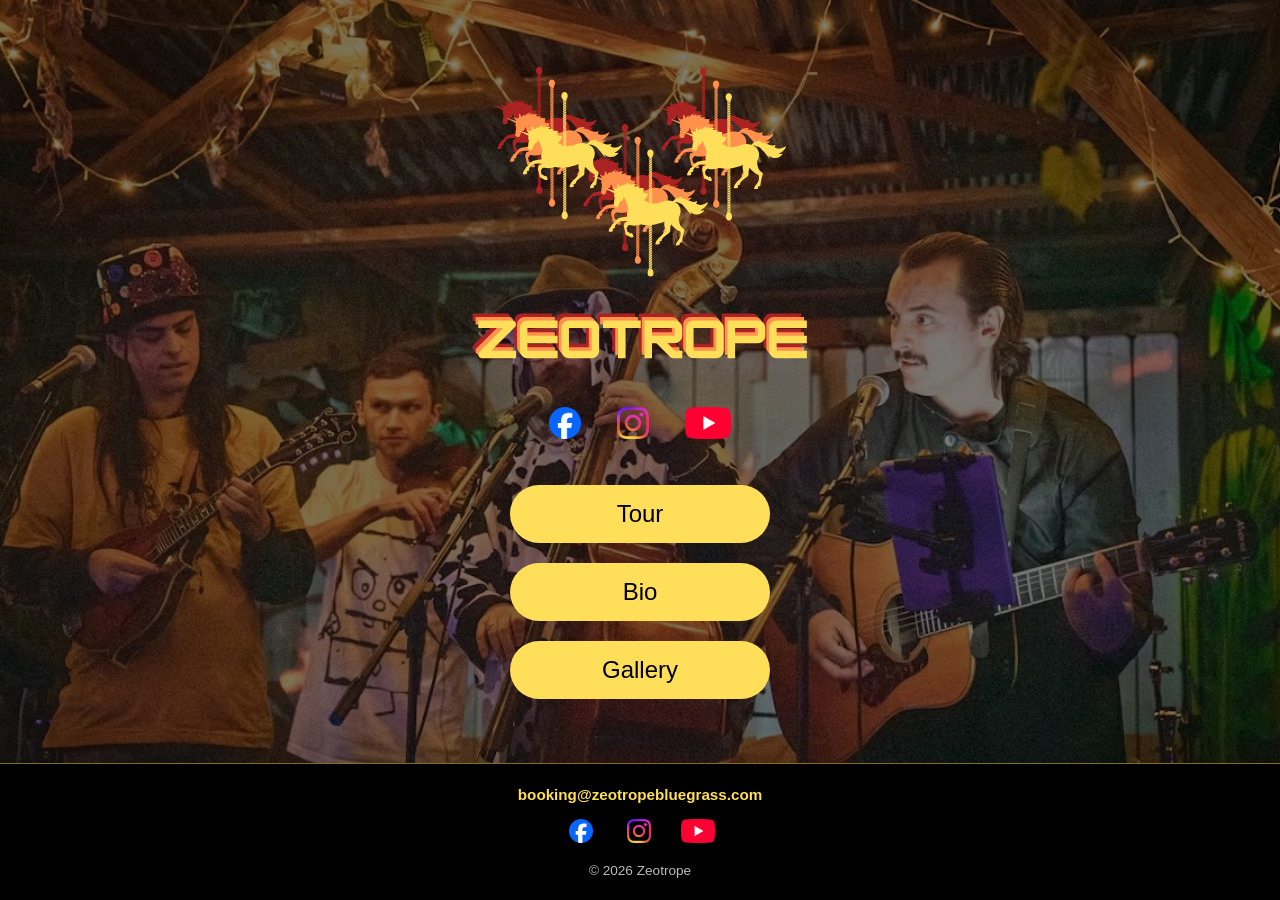
<file: index.html>
<!DOCTYPE html>
<html lang="en">
<head>
  <meta charset="UTF-8">
  <meta name="viewport" content="width=device-width, initial-scale=1.0">
  <title>Home | Zeotrope</title>
  <meta name="description" content="Zeotrope is a Cincinnati progressive bluegrass band. See upcoming shows, photos and more.">
  <meta property="og:type" content="website">
  <meta property="og:site_name" content="Zeotrope">
  <meta property="og:title" content="Zeotrope">
  <meta property="og:description" content="Zeotrope is a Cincinnati progressive bluegrass band. See upcoming shows, photos and more.">
  <meta property="og:url" content="https://zeotropebluegrass.com/">
  <meta property="og:image" content="https://zeotropebluegrass.com/assets/brand/og-logo.jpg">
  <meta property="og:image:width" content="1200">
  <meta property="og:image:height" content="630">
  <meta property="og:image:alt" content="Zeotrope logo: carousel horses above the band name">
  <meta name="twitter:card" content="summary_large_image">
  <link rel="canonical" href="https://zeotropebluegrass.com/">
  <link rel="icon" type="image/png" sizes="32x32" href="assets/favicons/favicon-32.png">
  <link rel="icon" type="image/png" sizes="192x192" href="assets/favicons/favicon-192.png">
  <link rel="apple-touch-icon" href="assets/favicons/apple-touch-icon.png">
  <script>
    // If someone lands on /index.html, quietly show the clean address instead.
    if (/\/index\.html$/.test(location.pathname) && location.protocol !== 'file:') {
      history.replaceState(null, '', location.pathname.replace(/index\.html$/, '') + location.search + location.hash);
    }
  </script>
  <link rel="stylesheet" href="css/site.css">
  <link rel="stylesheet" href="css/home.css">
</head>
<body class="home">
  <!-- Shared header, footer and social icons (edit js/nav.js to change them everywhere) -->
  <script src="js/nav.js"></script>

  <main class="home-main">
    <h1 class="visually-hidden">Zeotrope: Cincinnati progressive bluegrass</h1>
    <img class="home-logo" src="assets/brand/logo-home.svg" width="340" height="297" alt="">

    <!-- Band photo shown only on phones (on wide screens the same photo is the page background) -->
    <img class="home-hero" src="assets/backgrounds/home-hero.jpg" width="1200" height="800" alt="Zeotrope performing: mandolin, fiddle, upright bass and guitar">

    <!-- Social icons, filled in by js/nav.js from its SOCIAL_LINKS list -->
    <ul class="social-links social-links--icons" data-social-links></ul>

    <!-- Main Buttons -->
    <div class="main-buttons">
      <a href="tour" class="btn">Tour</a>
      <a href="bio" class="btn">Bio</a>
      <a href="gallery" class="btn">Gallery</a>
    </div>
  </main>
</body>
</html>
</file>
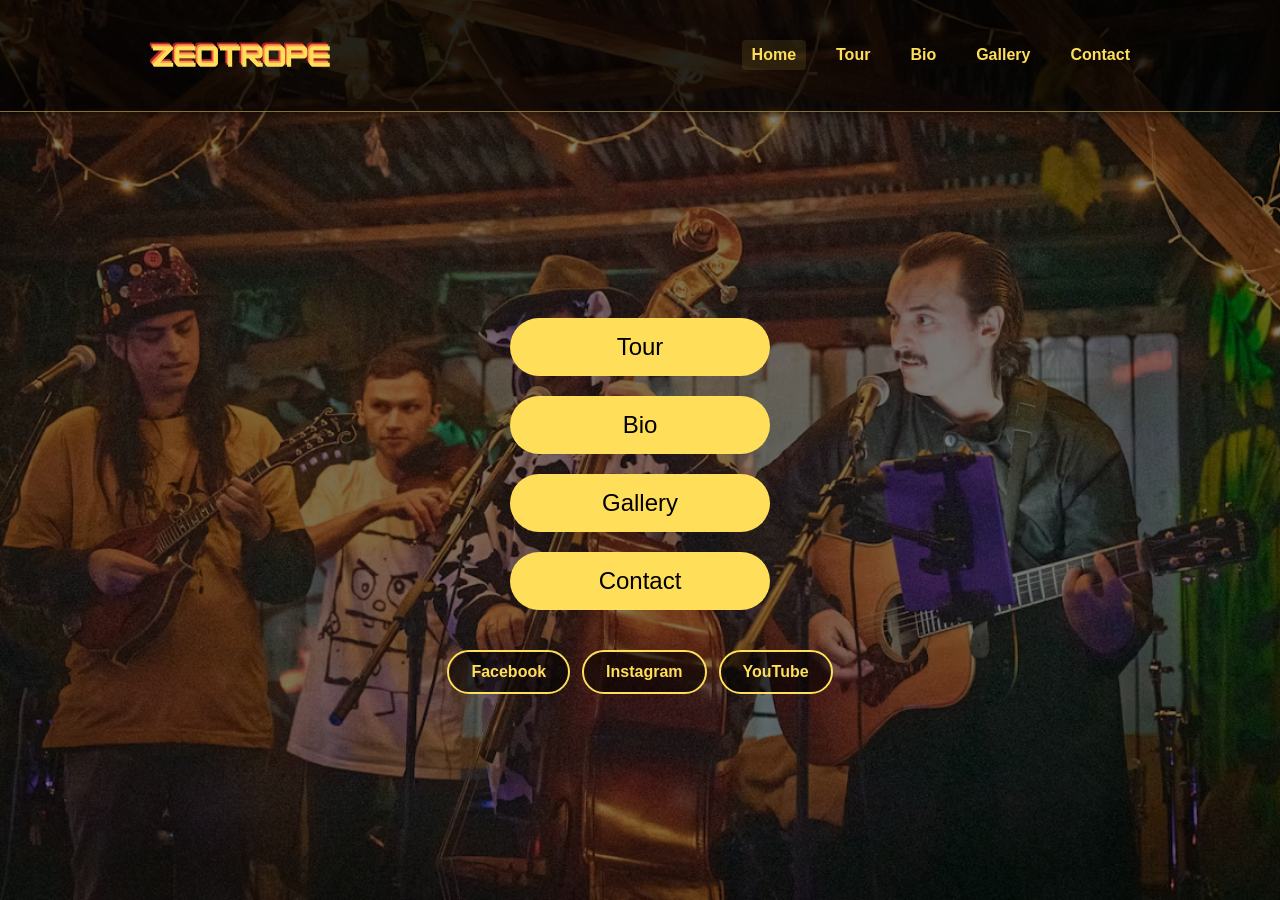
<file: _upload-ready/index.html>
<!DOCTYPE html>
<html lang="en">
<head>
  <meta charset="UTF-8">
  <meta name="viewport" content="width=device-width, initial-scale=1.0">
  <title>Home | Zeotrope</title>
  <link rel="stylesheet" href="css/site.css">
  <link rel="stylesheet" href="css/home.css">
</head>
<body class="home">
  <!-- Shared header + nav (edit js/nav.js to change it everywhere) -->
  <script src="js/nav.js"></script>

  <main class="home-main">
    <!-- Main Buttons -->
    <div class="main-buttons">
      <a href="pages/tour.html" class="btn">Tour</a>
      <a href="pages/about.html" class="btn">Bio</a>
      <a href="pages/gallery.html" class="btn">Gallery</a>
      <a href="pages/contact.html" class="btn">Contact</a>
    </div>

    <!-- Social Buttons (styles in css/site.css) -->
    <ul class="social-links">
      <li><a class="social-btn" href="https://www.facebook.com/p/Zeotrope-61574275161086/" target="_blank" rel="noopener noreferrer">Facebook</a></li>
      <li><a class="social-btn" href="https://www.instagram.com/zeotropeband/" target="_blank" rel="noopener noreferrer">Instagram</a></li>
      <li><a class="social-btn" href="https://www.youtube.com/@ZeotropeBluegrass" target="_blank" rel="noopener noreferrer">YouTube</a></li>
    </ul>
  </main>
</body>
</html>
</file>
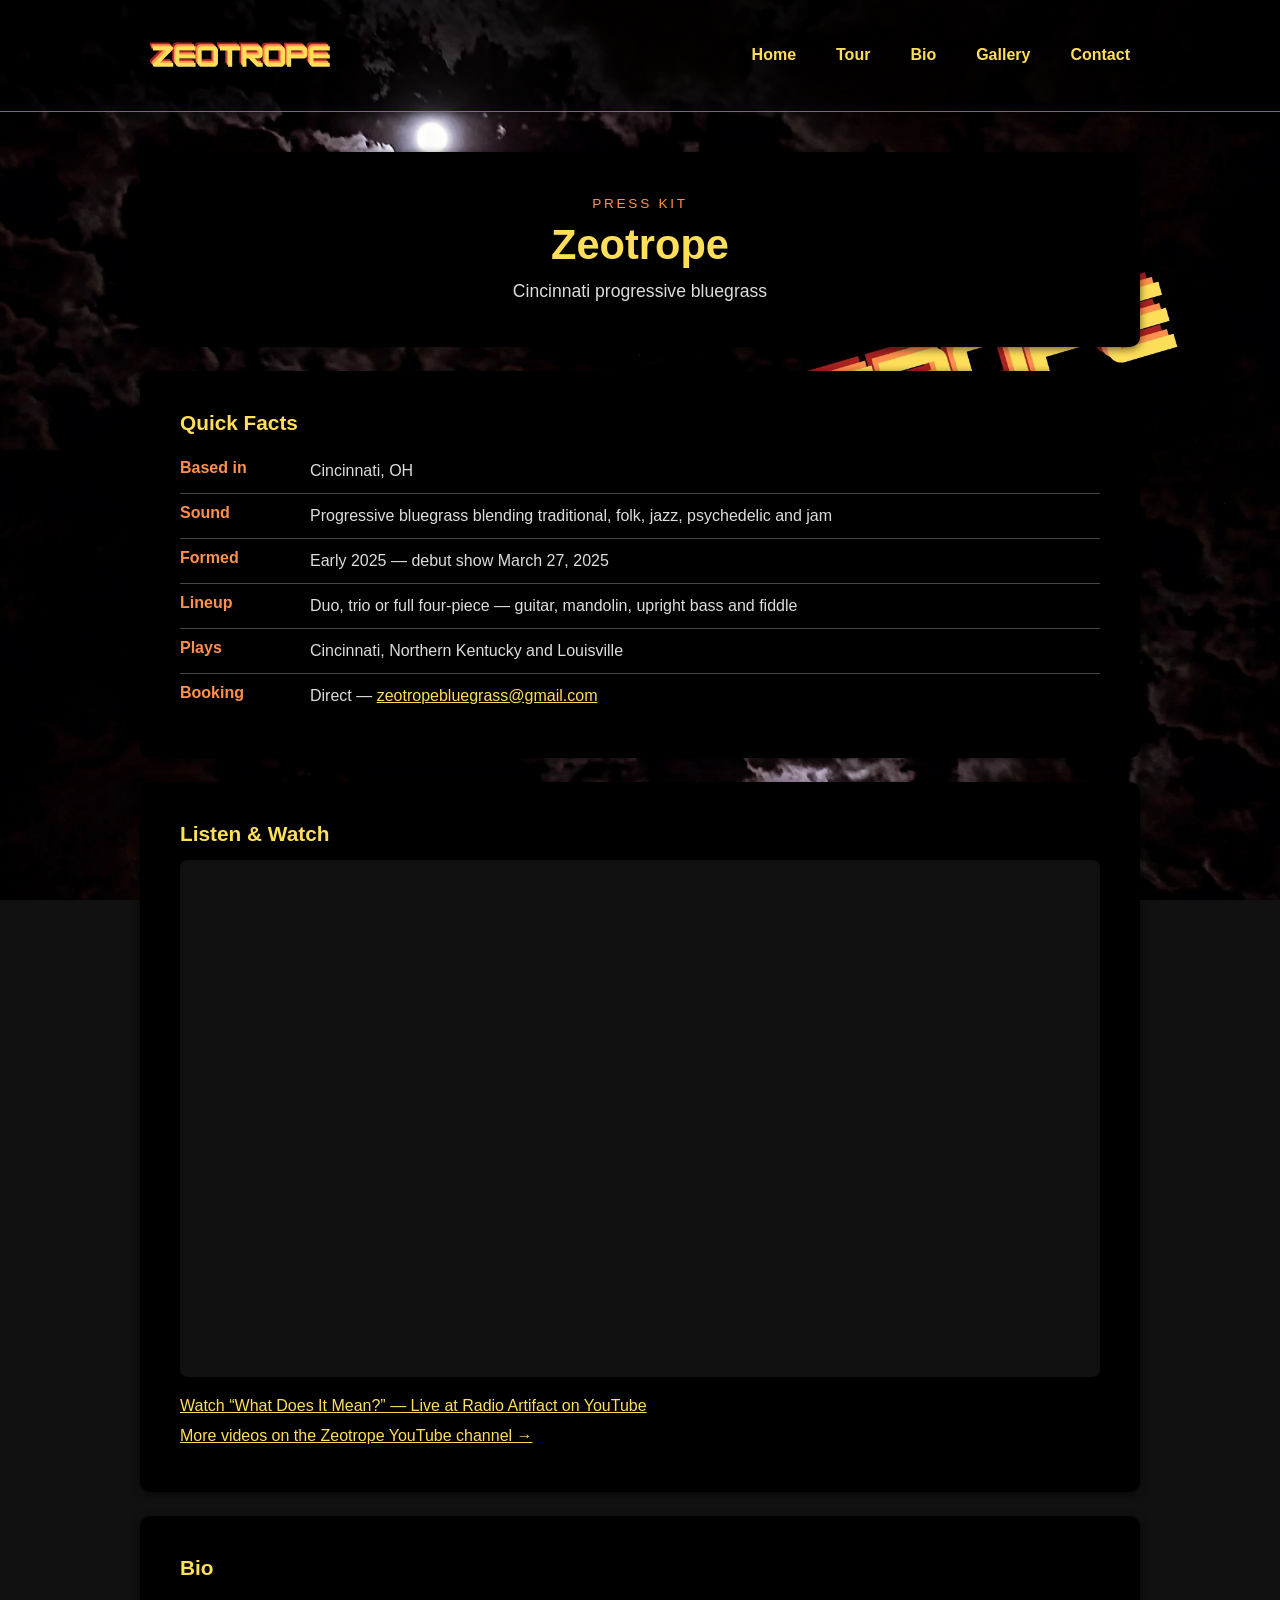
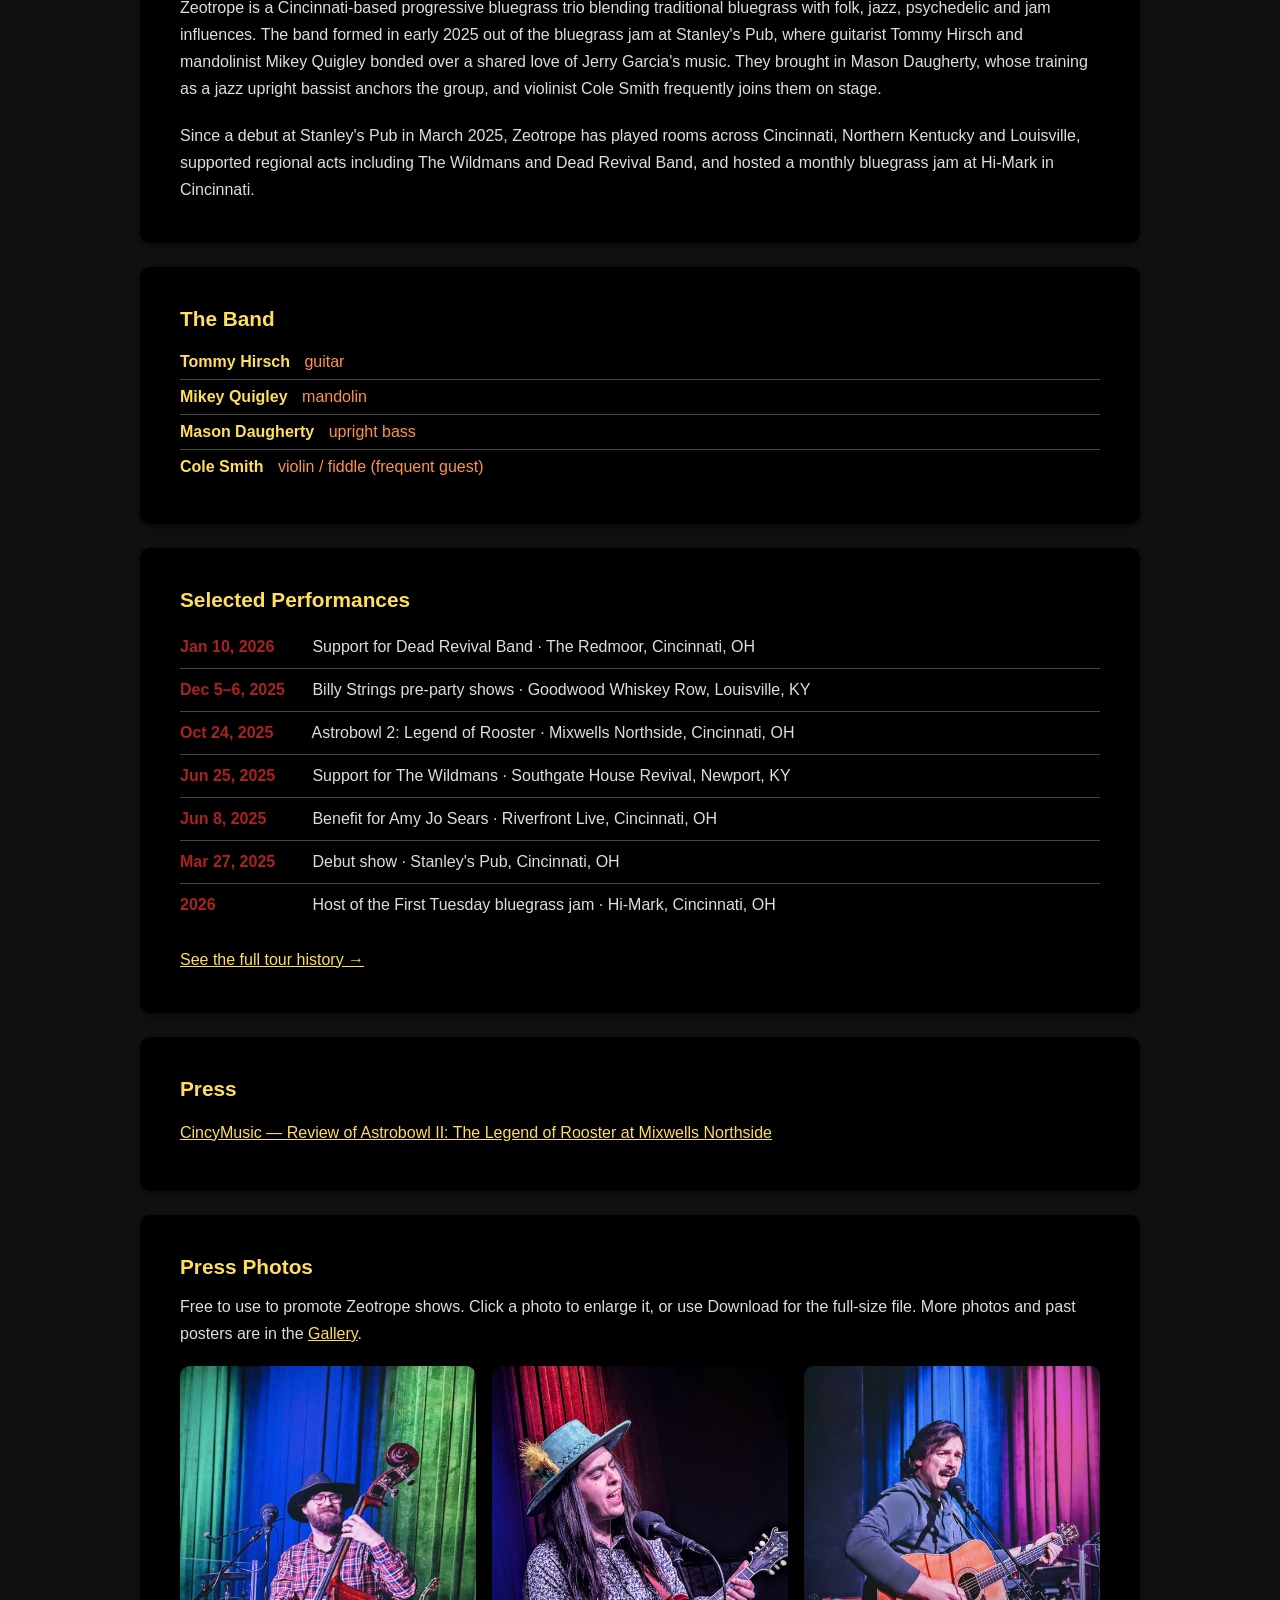
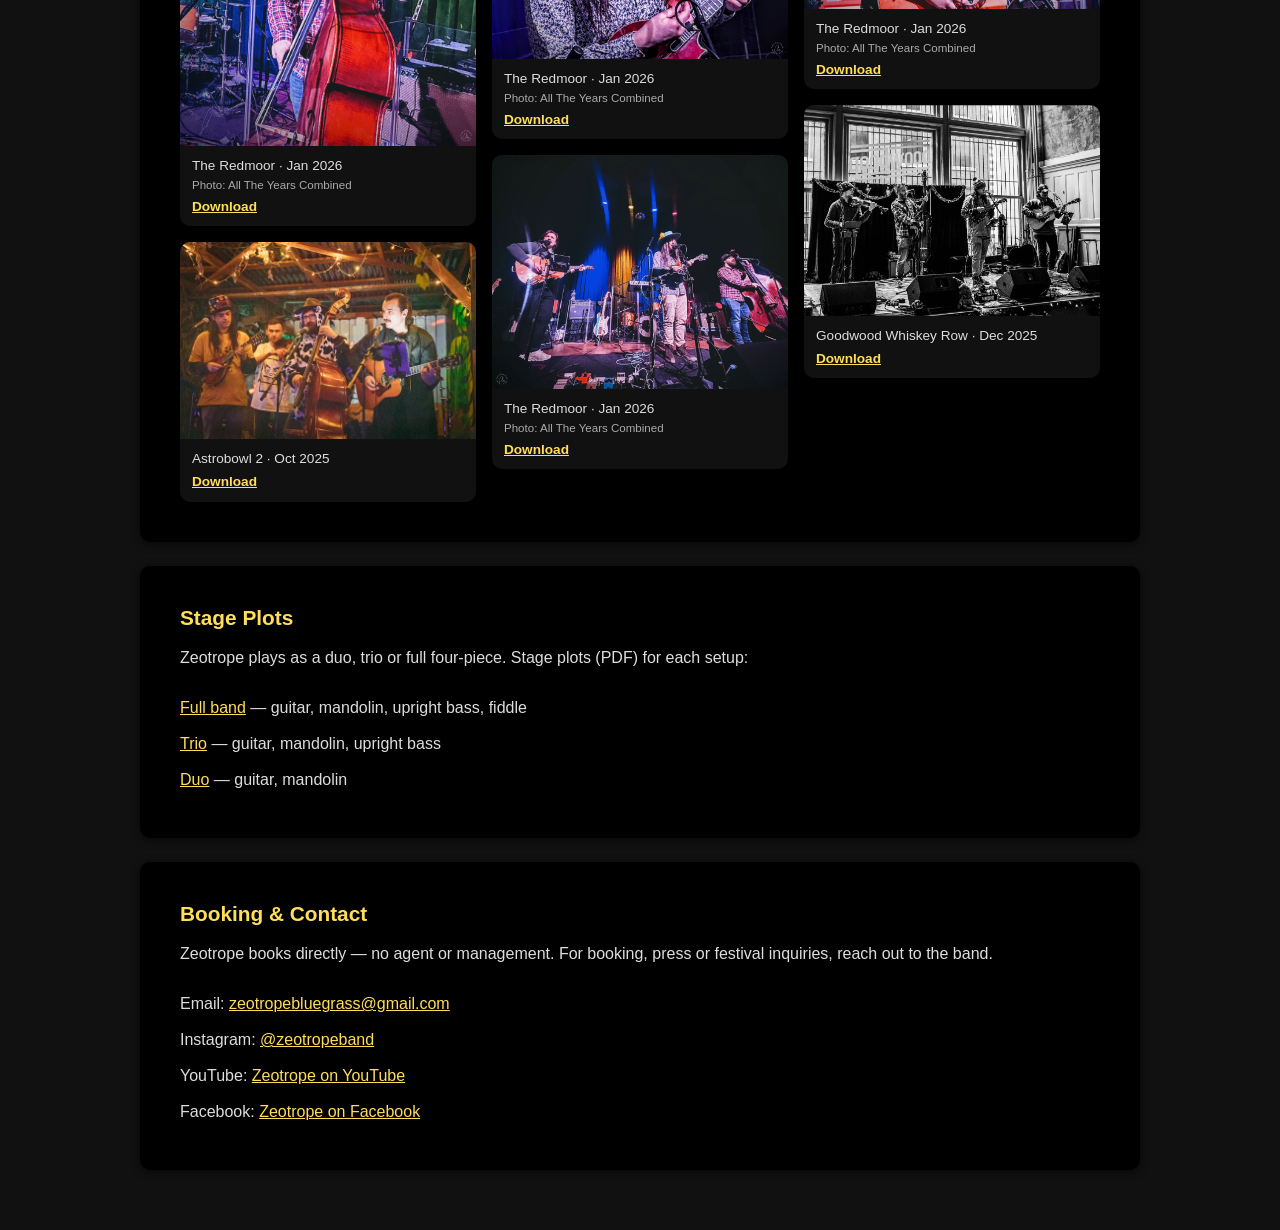
<file: _upload-ready/epk/index.html>
<!DOCTYPE html>
<html lang="en">
<head>
  <meta charset="UTF-8">
  <meta name="viewport" content="width=device-width, initial-scale=1.0">
  <title>Press Kit | Zeotrope</title>
  <meta name="robots" content="noindex, nofollow"> <!-- unlisted page: send the /epk/ link directly -->
  <meta name="description" content="Zeotrope press kit: bio, lineup, selected performances, press photos and booking contact for a Cincinnati progressive bluegrass band.">
  <link rel="stylesheet" href="../css/site.css">
  <link rel="stylesheet" href="../css/gallery.css">
  <link rel="stylesheet" href="../css/epk.css">
</head>
<body class="page">
  <!-- Shared header + nav (edit js/nav.js to change it everywhere) -->
  <script src="../js/nav.js"></script>

  <!--
    DRAFT: written from the band's own site content (bio + tour history). Instagram and
    Facebook could not be read automatically, so please check every fact against what the
    band would say. Search this file for "TODO" to find spots that need band input.
  -->

  <div class="content-container epk">

    <!-- Header -->
    <header class="content-box epk-header">
      <p class="epk-label">Press Kit</p>
      <h1>Zeotrope</h1>
      <p class="epk-tagline">Cincinnati progressive bluegrass</p>
    </header>

    <!-- Quick facts (replaces the follower/listener numbers other kits use) -->
    <section class="content-box" aria-labelledby="facts-h">
      <h2 id="facts-h">Quick Facts</h2>
      <dl class="facts">
        <div><dt>Based in</dt><dd>Cincinnati, OH</dd></div>
        <div><dt>Sound</dt><dd>Progressive bluegrass blending traditional, folk, jazz, psychedelic and jam</dd></div>
        <div><dt>Formed</dt><dd>Early 2025 &mdash; debut show March 27, 2025</dd></div>
        <div><dt>Lineup</dt><dd>Duo, trio or full four-piece &mdash; guitar, mandolin, upright bass and fiddle</dd></div>
        <div><dt>Plays</dt><dd>Cincinnati, Northern Kentucky and Louisville</dd></div>
        <div><dt>Booking</dt><dd>Direct &mdash; <a href="mailto:zeotropebluegrass@gmail.com">zeotropebluegrass@gmail.com</a></dd></div>
      </dl>
    </section>

    <!-- Listen & Watch -->
    <section class="content-box" aria-labelledby="watch-h">
      <h2 id="watch-h">Listen &amp; Watch</h2>
      <div class="video-embed">
        <iframe src="https://www.youtube-nocookie.com/embed/isxkt7oC374"
                title="Zeotrope: &quot;What Does It Mean?&quot; - Live at Radio Artifact"
                loading="lazy"
                allow="accelerometer; clipboard-write; encrypted-media; gyroscope; picture-in-picture; web-share"
                referrerpolicy="strict-origin-when-cross-origin"
                allowfullscreen></iframe>
      </div>
      <p class="video-links">
        <a href="https://www.youtube.com/watch?v=isxkt7oC374" target="_blank" rel="noopener noreferrer">Watch &ldquo;What Does It Mean?&rdquo; &mdash; Live at Radio Artifact on YouTube</a><br>
        <a href="https://www.youtube.com/@ZeotropeBluegrass" target="_blank" rel="noopener noreferrer">More videos on the Zeotrope YouTube channel &rarr;</a>
      </p>
    </section>

    <!-- Bio -->
    <section class="content-box" aria-labelledby="bio-h">
      <h2 id="bio-h">Bio</h2>
      <!-- TODO(band): rewrite in your own voice. The "Jerry Garcia" line is my reading of an unfinished sentence on the Bio page. -->
      <p>
        Zeotrope is a Cincinnati-based progressive bluegrass trio blending traditional bluegrass with folk,
        jazz, psychedelic and jam influences. The band formed in early 2025 out of the bluegrass jam at
        Stanley's Pub, where guitarist Tommy Hirsch and mandolinist Mikey Quigley bonded over a shared love
        of Jerry Garcia's music. They brought in Mason Daugherty, whose training as a jazz upright bassist
        anchors the group, and violinist Cole Smith frequently joins them on stage.
      </p>
      <p>
        Since a debut at Stanley's Pub in March 2025, Zeotrope has played rooms across Cincinnati, Northern
        Kentucky and Louisville, supported regional acts including The Wildmans and Dead Revival Band, and
        hosted a monthly bluegrass jam at Hi-Mark in Cincinnati.
      </p>
    </section>

    <!-- Lineup -->
    <section class="content-box" aria-labelledby="band-h">
      <h2 id="band-h">The Band</h2>
      <ul class="lineup">
        <li><strong>Tommy Hirsch</strong> <span>guitar</span></li>
        <li><strong>Mikey Quigley</strong> <span>mandolin</span></li>
        <li><strong>Mason Daugherty</strong> <span>upright bass</span></li>
        <li><strong>Cole Smith</strong> <span>violin / fiddle (frequent guest)</span></li>
      </ul>
      <!-- TODO(band): add vocals/harmonies per member if you want them listed. -->
    </section>

    <!-- Selected performances -->
    <section class="content-box" aria-labelledby="shows-h">
      <h2 id="shows-h">Selected Performances</h2>
      <ul class="highlights">
        <li><span class="when">Jan 10, 2026</span> Support for Dead Revival Band &middot; The Redmoor, Cincinnati, OH</li>
        <li><span class="when">Dec 5&ndash;6, 2025</span> Billy Strings pre-party shows &middot; Goodwood Whiskey Row, Louisville, KY</li>
        <li><span class="when">Oct 24, 2025</span> Astrobowl 2: Legend of Rooster &middot; Mixwells Northside, Cincinnati, OH</li>
        <li><span class="when">Jun 25, 2025</span> Support for The Wildmans &middot; Southgate House Revival, Newport, KY</li>
        <li><span class="when">Jun 8, 2025</span> Benefit for Amy Jo Sears &middot; Riverfront Live, Cincinnati, OH</li>
        <li><span class="when">Mar 27, 2025</span> Debut show &middot; Stanley's Pub, Cincinnati, OH</li>
        <li><span class="when">2026</span> Host of the First Tuesday bluegrass jam &middot; Hi-Mark, Cincinnati, OH</li>
      </ul>
      <p><a href="tour.html">See the full tour history &rarr;</a></p>
    </section>

    <!-- Press -->
    <section class="content-box" aria-labelledby="press-h">
      <h2 id="press-h">Press</h2>
      <ul class="press-list">
        <li>
          <a href="https://cincymusic.com/blog/2025/10/review-astrobowl-ii-the-legend-of-rooster-at-mixwells-northside" target="_blank" rel="noopener noreferrer">CincyMusic &mdash; Review of Astrobowl II: The Legend of Rooster at Mixwells Northside</a>
        </li>
      </ul>
      <!-- TODO(band): add any other write-ups, radio spots or interviews here. -->
    </section>


    <!-- Press photos -->
    <section class="content-box" aria-labelledby="photos-h">
      <h2 id="photos-h">Press Photos</h2>
      <p>Free to use to promote Zeotrope shows. Click a photo to enlarge it, or use Download for the full-size file. More photos and past posters are in the <a href="gallery.html">Gallery</a>.</p>
      <!-- Redmoor photos are credited to All The Years Combined; add credits for other photos here if needed. -->
      <ul class="gallery-grid press-gallery">
        <li class="gallery-item">
          <figure>
            <a href="../assets/photos/redmoor-4.jpg" data-lightbox download data-caption="The Redmoor · Jan 2026 · Photo: All The Years Combined">
              <img src="../assets/photos/redmoor-4.jpg" width="1597" height="2048" loading="lazy"
                   alt="The upright bassist, in a plaid shirt and black hat, stands with his bass in front of green and blue curtains.">
            </a>
            <figcaption>The Redmoor &middot; Jan 2026<span class="credit">Photo: All The Years Combined</span><a class="dl" href="../assets/photos/redmoor-4.jpg" download>Download</a></figcaption>
          </figure>
        </li>
        <li class="gallery-item">
          <figure>
            <a href="../assets/photos/astrobowl-1.jpg" data-lightbox download data-caption="Astrobowl 2 · Oct 2025">
              <img src="../assets/photos/astrobowl-1.jpg" width="1200" height="800" loading="lazy"
                   alt="The band on a string-lit covered stage: a mandolinist in a decorated hat, a fiddler, an upright bassist in a cow-print hoodie and a guitarist at the microphone.">
            </a>
            <figcaption>Astrobowl 2 &middot; Oct 2025<a class="dl" href="../assets/photos/astrobowl-1.jpg" download>Download</a></figcaption>
          </figure>
        </li>
        <li class="gallery-item">
          <figure>
            <a href="../assets/photos/redmoor-5.jpg" data-lightbox download data-caption="The Redmoor · Jan 2026 · Photo: All The Years Combined">
              <img src="../assets/photos/redmoor-5.jpg" width="2048" height="2023" loading="lazy"
                   alt="The mandolinist, in a teal feathered hat, sings while playing mandolin in front of a red curtain.">
            </a>
            <figcaption>The Redmoor &middot; Jan 2026<span class="credit">Photo: All The Years Combined</span><a class="dl" href="../assets/photos/redmoor-5.jpg" download>Download</a></figcaption>
          </figure>
        </li>
        <li class="gallery-item">
          <figure>
            <a href="../assets/photos/redmoor-2.jpg" data-lightbox download data-caption="The Redmoor · Jan 2026 · Photo: All The Years Combined">
              <img src="../assets/photos/redmoor-2.jpg" width="2048" height="1621" loading="lazy"
                   alt="The guitarist, mandolinist and upright bassist playing in colored stage light at The Redmoor, with a drum kit and amps behind them.">
            </a>
            <figcaption>The Redmoor &middot; Jan 2026<span class="credit">Photo: All The Years Combined</span><a class="dl" href="../assets/photos/redmoor-2.jpg" download>Download</a></figcaption>
          </figure>
        </li>
        <li class="gallery-item">
          <figure>
            <a href="../assets/photos/redmoor-3.jpg" data-lightbox download data-caption="The Redmoor · Jan 2026 · Photo: All The Years Combined">
              <img src="../assets/photos/redmoor-3.jpg" width="2048" height="1677" loading="lazy"
                   alt="The guitarist sings into a microphone while playing acoustic guitar in front of blue and pink curtains.">
            </a>
            <figcaption>The Redmoor &middot; Jan 2026<span class="credit">Photo: All The Years Combined</span><a class="dl" href="../assets/photos/redmoor-3.jpg" download>Download</a></figcaption>
          </figure>
        </li>
        <li class="gallery-item">
          <figure>
            <a href="../assets/photos/goodwood-1.jpg" data-lightbox download data-caption="Goodwood Whiskey Row · Dec 2025">
              <img src="../assets/photos/goodwood-1.jpg" width="1079" height="771" loading="lazy"
                   alt="Black-and-white photo of the band performing in a bright room with tall windows at Goodwood Whiskey Row.">
            </a>
            <figcaption>Goodwood Whiskey Row &middot; Dec 2025<a class="dl" href="../assets/photos/goodwood-1.jpg" download>Download</a></figcaption>
          </figure>
        </li>
      </ul>
    </section>

    <!-- Stage plots -->
    <section class="content-box" aria-labelledby="stage-h">
      <h2 id="stage-h">Stage Plots</h2>
      <p>Zeotrope plays as a duo, trio or full four-piece. Stage plots (PDF) for each setup:</p>
      <ul class="press-list">
        <li><a href="../assets/downloads/zeotrope-stage-plot-full-band.pdf" target="_blank" rel="noopener noreferrer">Full band</a> &mdash; guitar, mandolin, upright bass, fiddle</li>
        <li><a href="../assets/downloads/zeotrope-stage-plot-trio.pdf" target="_blank" rel="noopener noreferrer">Trio</a> &mdash; guitar, mandolin, upright bass</li>
        <li><a href="../assets/downloads/zeotrope-stage-plot-duo.pdf" target="_blank" rel="noopener noreferrer">Duo</a> &mdash; guitar, mandolin</li>
      </ul>
    </section>

    <!-- Contact -->
    <section class="content-box" aria-labelledby="contact-h">
      <h2 id="contact-h">Booking &amp; Contact</h2>
      <p>Zeotrope books directly &mdash; no agent or management. For booking, press or festival inquiries, reach out to the band.</p>
      <ul class="press-list">
        <li>Email: <a href="mailto:zeotropebluegrass@gmail.com">zeotropebluegrass@gmail.com</a></li>
        <li>Instagram: <a href="https://www.instagram.com/zeotropeband/" target="_blank" rel="noopener noreferrer">@zeotropeband</a></li>
        <li>YouTube: <a href="https://www.youtube.com/@ZeotropeBluegrass" target="_blank" rel="noopener noreferrer">Zeotrope on YouTube</a></li>
        <li>Facebook: <a href="https://www.facebook.com/p/Zeotrope-61574275161086/" target="_blank" rel="noopener noreferrer">Zeotrope on Facebook</a></li>
      </ul>
      <!-- TODO(band): optional extras venues like to see: typical set lengths, and whether you travel beyond the tri-state area. -->
    </section>

  </div>
  <script src="../js/gallery.js"></script>
</body>
</html>
</file>
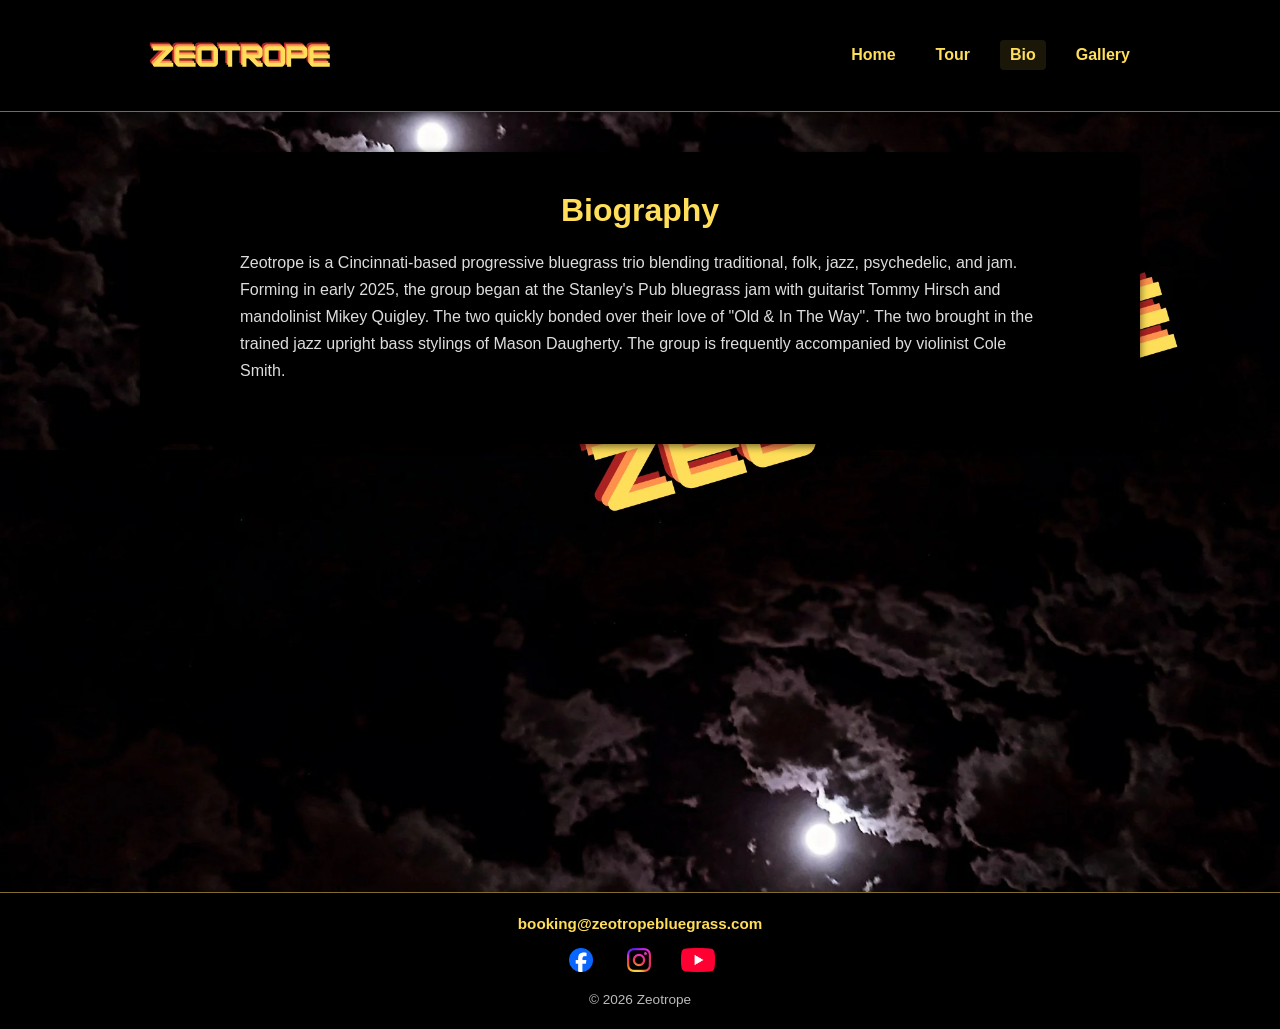
<file: bio.html>
<!DOCTYPE html>
<html lang="en">
<head>
  <meta charset="UTF-8" />
  <meta name="viewport" content="width=device-width, initial-scale=1.0"/>
  <title>Biography | Zeotrope</title>
  <meta name="description" content="Meet Zeotrope, a Cincinnati progressive bluegrass band.">
  <meta property="og:type" content="website">
  <meta property="og:site_name" content="Zeotrope">
  <meta property="og:title" content="Biography | Zeotrope">
  <meta property="og:description" content="Meet Zeotrope, a Cincinnati progressive bluegrass band.">
  <meta property="og:url" content="https://zeotropebluegrass.com/bio">
  <meta property="og:image" content="https://zeotropebluegrass.com/assets/brand/og-logo.jpg">
  <meta property="og:image:width" content="1200">
  <meta property="og:image:height" content="630">
  <meta property="og:image:alt" content="Zeotrope logo: carousel horses above the band name">
  <meta name="twitter:card" content="summary_large_image">
  <link rel="canonical" href="https://zeotropebluegrass.com/bio">
  <link rel="icon" type="image/png" sizes="32x32" href="assets/favicons/favicon-32.png">
  <link rel="icon" type="image/png" sizes="192x192" href="assets/favicons/favicon-192.png">
  <link rel="apple-touch-icon" href="assets/favicons/apple-touch-icon.png">
  <link rel="stylesheet" href="css/site.css">
  <link rel="stylesheet" href="css/about.css">
</head>
<body class="page">

  <!-- Shared header + nav (edit js/nav.js to change it everywhere) -->
  <script src="js/nav.js"></script>

  <!-- About Container -->
  <div class="about-container">
    <div class="about-box">
      <section class="bio">
        <h1>Biography</h1>
        <p>
          Zeotrope is a Cincinnati-based progressive bluegrass trio blending traditional, folk, jazz, psychedelic, and jam.
          Forming in early 2025, the group began at the Stanley's Pub bluegrass jam with guitarist Tommy Hirsch and mandolinist Mikey Quigley.
          The two quickly bonded over their love of "Old &amp; In The Way". 
          The two brought in the trained jazz upright bass stylings of Mason Daugherty. The group is frequently accompanied by violinist Cole Smith.
        </p>
      </section>
    </div>
  </div>

</body>
</html>
</file>
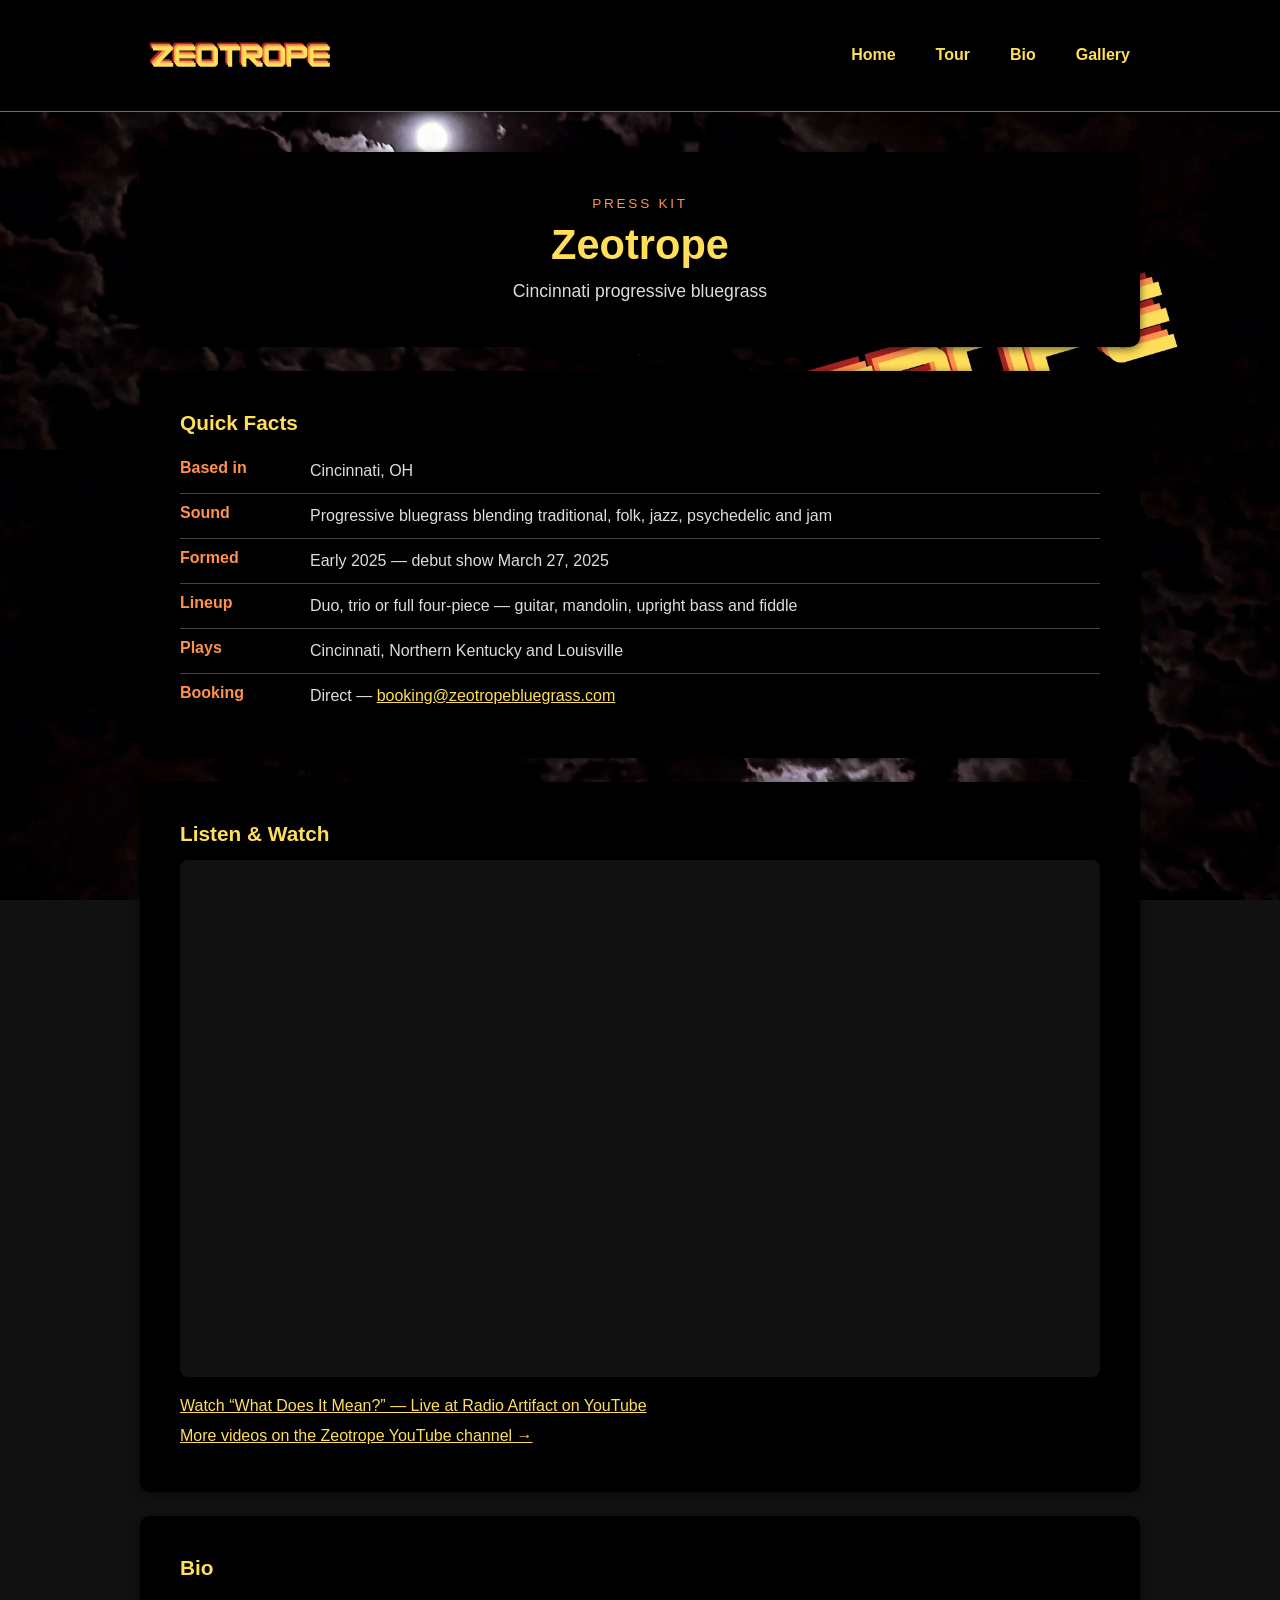
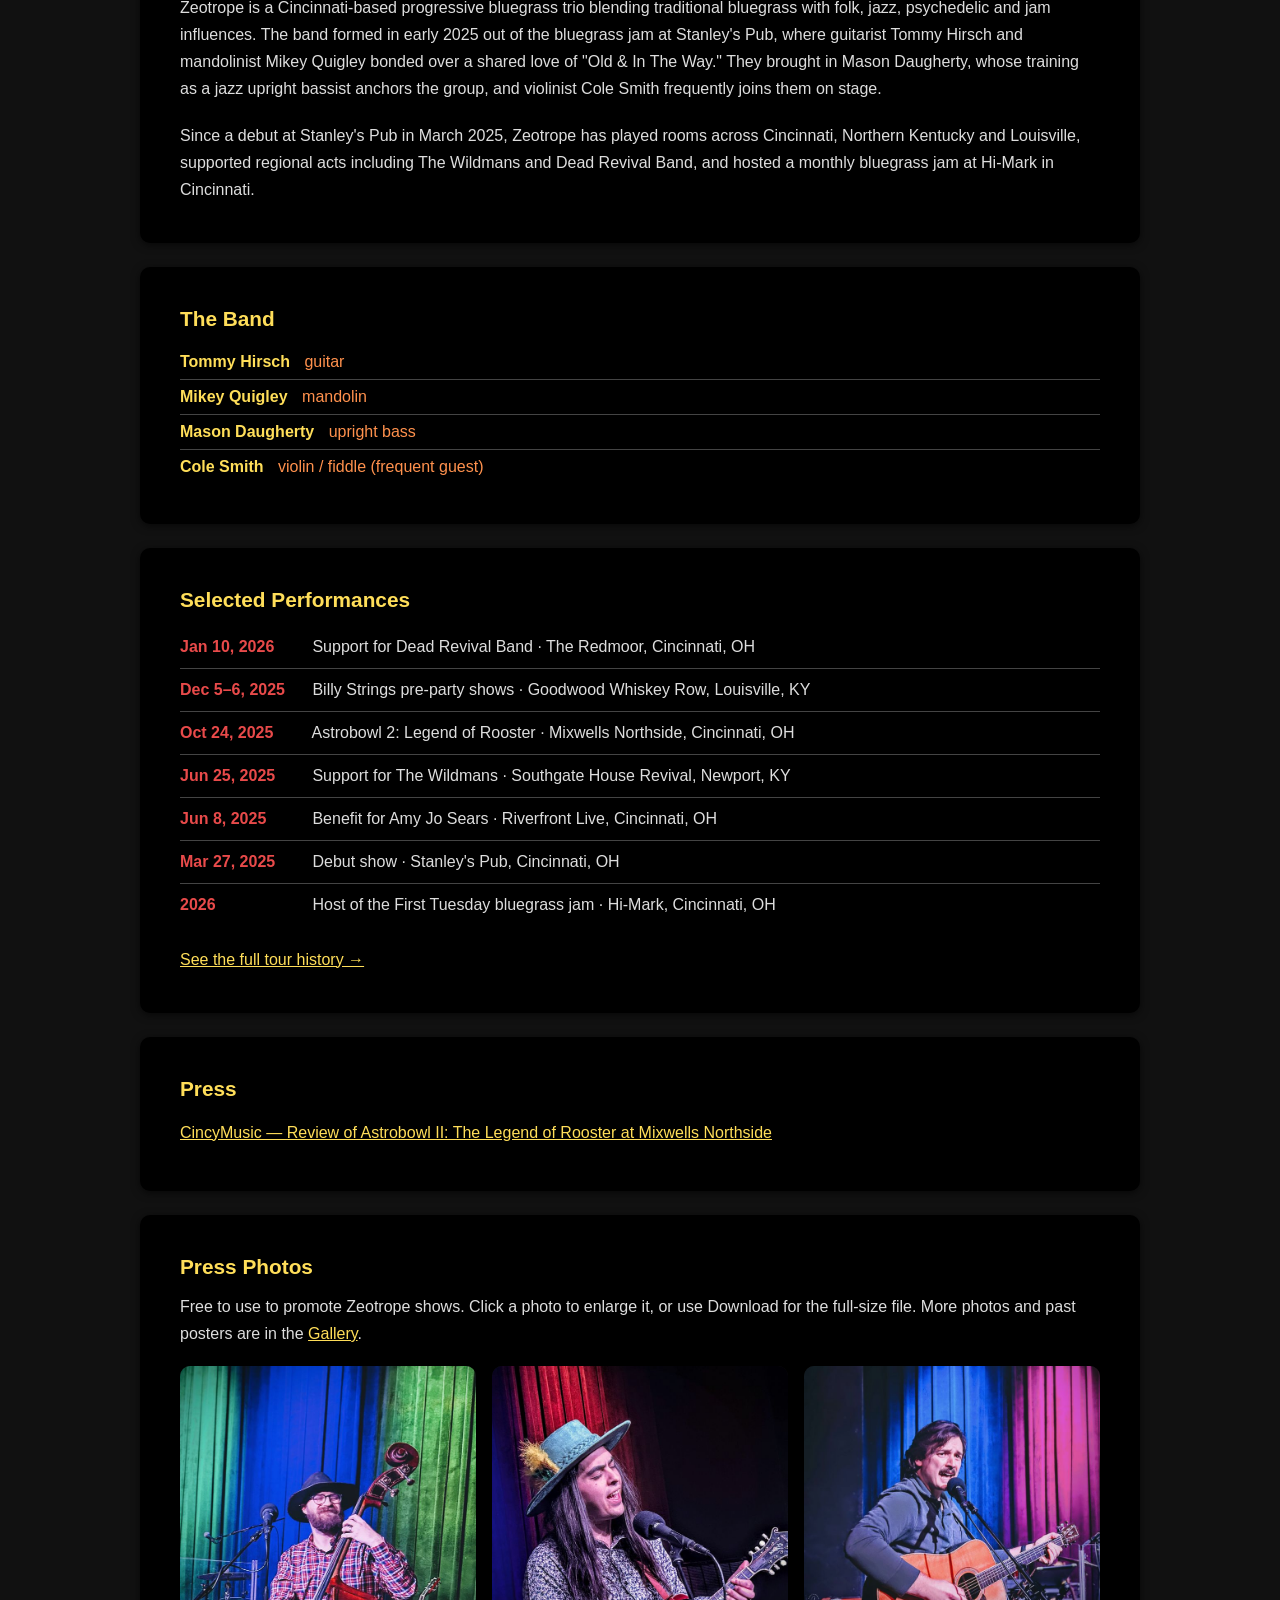
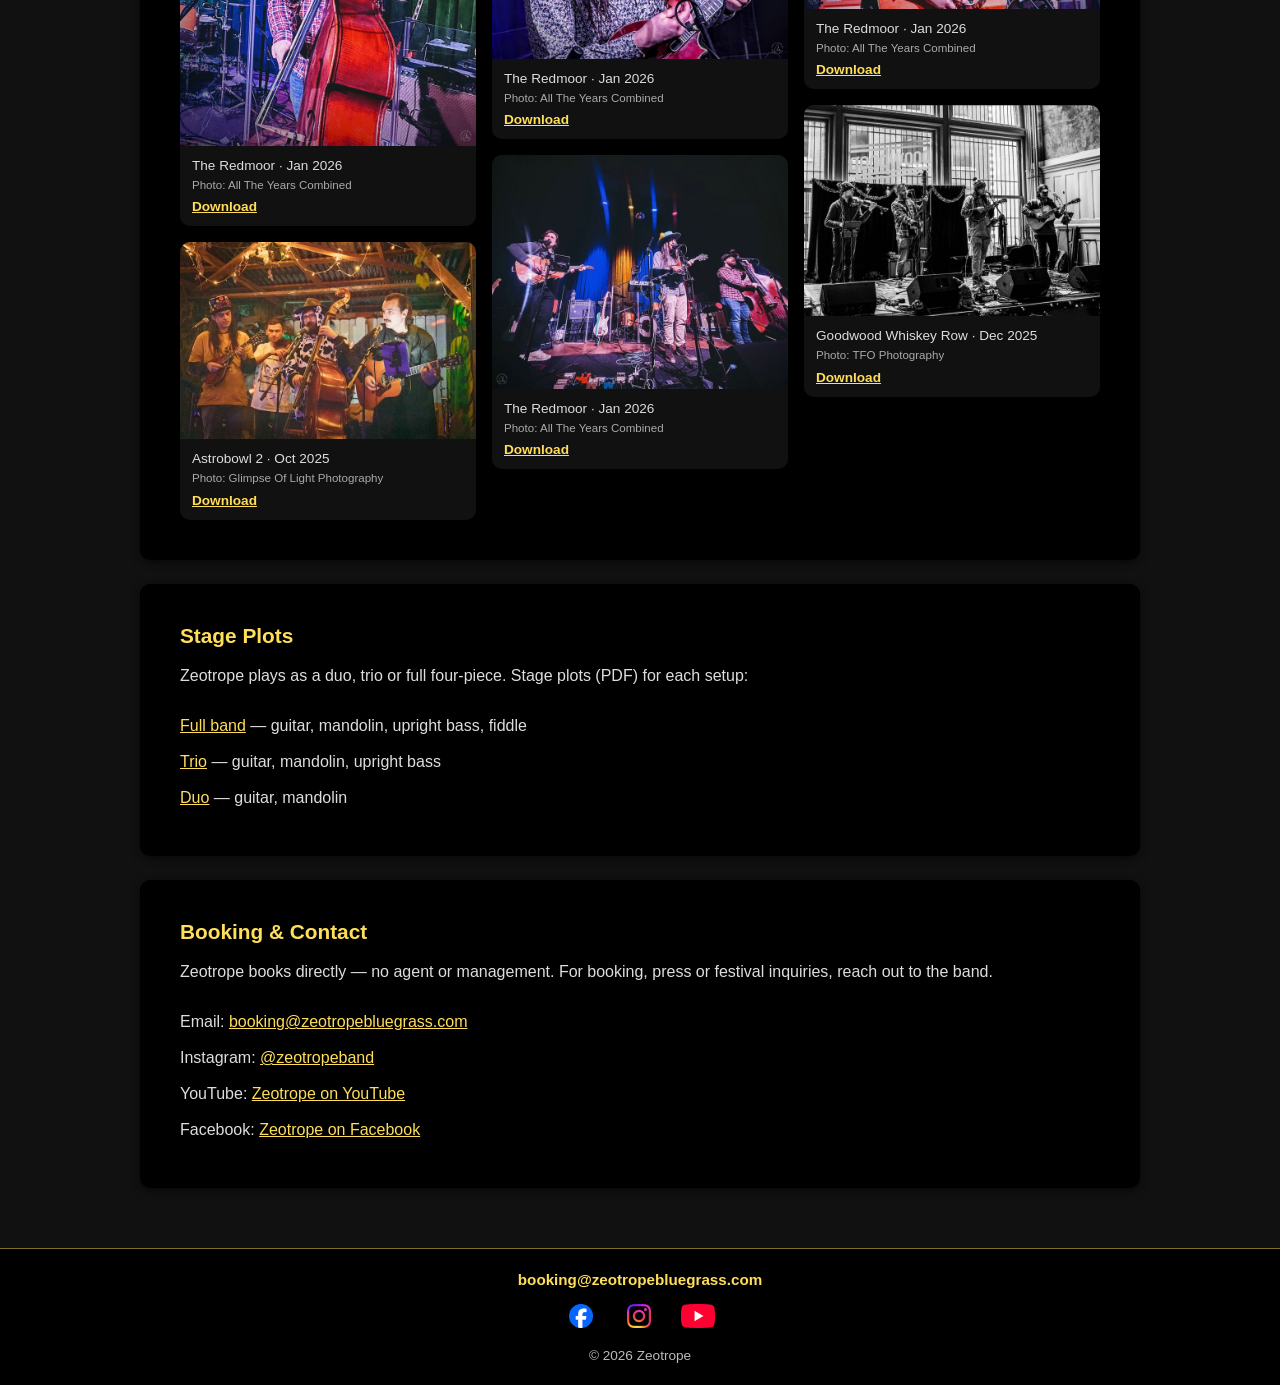
<file: epk.html>
<!DOCTYPE html>
<html lang="en">
<head>
  <meta charset="UTF-8">
  <meta name="viewport" content="width=device-width, initial-scale=1.0">
  <title>Press Kit | Zeotrope</title>
  <meta property="og:type" content="website">
  <meta property="og:site_name" content="Zeotrope">
  <meta property="og:title" content="Zeotrope Press Kit">
  <meta property="og:description" content="Zeotrope press kit: bio, lineup, selected performances, press photos and booking contact.">
  <meta property="og:url" content="https://zeotropebluegrass.com/epk">
  <meta property="og:image" content="https://zeotropebluegrass.com/assets/brand/og-logo.jpg">
  <meta property="og:image:width" content="1200">
  <meta property="og:image:height" content="630">
  <meta property="og:image:alt" content="Zeotrope logo: carousel horses above the band name">
  <meta name="twitter:card" content="summary_large_image">
  <meta name="robots" content="noindex, nofollow"> <!-- unlisted page: send the /epk link directly -->
  <meta name="description" content="Zeotrope press kit: bio, lineup, selected performances, press photos and booking contact for a Cincinnati progressive bluegrass band.">
  <link rel="canonical" href="https://zeotropebluegrass.com/epk">
  <link rel="icon" type="image/png" sizes="32x32" href="assets/favicons/favicon-32.png">
  <link rel="icon" type="image/png" sizes="192x192" href="assets/favicons/favicon-192.png">
  <link rel="apple-touch-icon" href="assets/favicons/apple-touch-icon.png">
  <link rel="stylesheet" href="css/site.css">
  <link rel="stylesheet" href="css/gallery.css">
  <link rel="stylesheet" href="css/epk.css">
</head>
<body class="page">
  <!-- Shared header + nav (edit js/nav.js to change it everywhere) -->
  <script src="js/nav.js"></script>

  <div class="content-container epk">

    <!-- Header -->
    <header class="content-box epk-header">
      <p class="epk-label">Press Kit</p>
      <h1>Zeotrope</h1>
      <p class="epk-tagline">Cincinnati progressive bluegrass</p>
    </header>

    <!-- Quick facts (replaces the follower/listener numbers other kits use) -->
    <section class="content-box" aria-labelledby="facts-h">
      <h2 id="facts-h">Quick Facts</h2>
      <dl class="facts">
        <div><dt>Based in</dt><dd>Cincinnati, OH</dd></div>
        <div><dt>Sound</dt><dd>Progressive bluegrass blending traditional, folk, jazz, psychedelic and jam</dd></div>
        <div><dt>Formed</dt><dd>Early 2025 &mdash; debut show March 27, 2025</dd></div>
        <div><dt>Lineup</dt><dd>Duo, trio or full four-piece &mdash; guitar, mandolin, upright bass and fiddle</dd></div>
        <div><dt>Plays</dt><dd>Cincinnati, Northern Kentucky and Louisville</dd></div>
        <div><dt>Booking</dt><dd>Direct &mdash; <a href="mailto:booking@zeotropebluegrass.com">booking@zeotropebluegrass.com</a></dd></div>
      </dl>
    </section>

    <!-- Listen & Watch -->
    <section class="content-box" aria-labelledby="watch-h">
      <h2 id="watch-h">Listen &amp; Watch</h2>
      <div class="video-embed">
        <iframe src="https://www.youtube-nocookie.com/embed/isxkt7oC374"
                title="Zeotrope: &quot;What Does It Mean?&quot; - Live at Radio Artifact"
                loading="lazy"
                allow="accelerometer; clipboard-write; encrypted-media; gyroscope; picture-in-picture; web-share"
                referrerpolicy="strict-origin-when-cross-origin"
                allowfullscreen></iframe>
      </div>
      <p class="video-links">
        <a href="https://www.youtube.com/watch?v=isxkt7oC374" target="_blank" rel="noopener noreferrer">Watch &ldquo;What Does It Mean?&rdquo; &mdash; Live at Radio Artifact on YouTube</a><br>
        <a href="https://www.youtube.com/@ZeotropeBluegrass" target="_blank" rel="noopener noreferrer">More videos on the Zeotrope YouTube channel &rarr;</a>
      </p>
    </section>

    <!-- Bio -->
    <section class="content-box" aria-labelledby="bio-h">
      <h2 id="bio-h">Bio</h2>
      <p>
        Zeotrope is a Cincinnati-based progressive bluegrass trio blending traditional bluegrass with folk,
        jazz, psychedelic and jam influences. The band formed in early 2025 out of the bluegrass jam at
        Stanley's Pub, where guitarist Tommy Hirsch and mandolinist Mikey Quigley bonded over a shared love
        of &quot;Old &amp; In The Way.&quot; They brought in Mason Daugherty, whose training as a jazz upright bassist
        anchors the group, and violinist Cole Smith frequently joins them on stage.
      </p>
      <p>
        Since a debut at Stanley's Pub in March 2025, Zeotrope has played rooms across Cincinnati, Northern
        Kentucky and Louisville, supported regional acts including The Wildmans and Dead Revival Band, and
        hosted a monthly bluegrass jam at Hi-Mark in Cincinnati.
      </p>
    </section>

    <!-- Lineup -->
    <section class="content-box" aria-labelledby="band-h">
      <h2 id="band-h">The Band</h2>
      <ul class="lineup">
        <li><strong>Tommy Hirsch</strong> <span>guitar</span></li>
        <li><strong>Mikey Quigley</strong> <span>mandolin</span></li>
        <li><strong>Mason Daugherty</strong> <span>upright bass</span></li>
        <li><strong>Cole Smith</strong> <span>violin / fiddle (frequent guest)</span></li>
      </ul>
    </section>

    <!-- Selected performances -->
    <section class="content-box" aria-labelledby="shows-h">
      <h2 id="shows-h">Selected Performances</h2>
      <ul class="highlights">
        <li><span class="when">Jan 10, 2026</span> Support for Dead Revival Band &middot; The Redmoor, Cincinnati, OH</li>
        <li><span class="when">Dec 5&ndash;6, 2025</span> Billy Strings pre-party shows &middot; Goodwood Whiskey Row, Louisville, KY</li>
        <li><span class="when">Oct 24, 2025</span> Astrobowl 2: Legend of Rooster &middot; Mixwells Northside, Cincinnati, OH</li>
        <li><span class="when">Jun 25, 2025</span> Support for The Wildmans &middot; Southgate House Revival, Newport, KY</li>
        <li><span class="when">Jun 8, 2025</span> Benefit for Amy Jo Sears &middot; Riverfront Live, Cincinnati, OH</li>
        <li><span class="when">Mar 27, 2025</span> Debut show &middot; Stanley's Pub, Cincinnati, OH</li>
        <li><span class="when">2026</span> Host of the First Tuesday bluegrass jam &middot; Hi-Mark, Cincinnati, OH</li>
      </ul>
      <p><a href="tour">See the full tour history &rarr;</a></p>
    </section>

    <!-- Press -->
    <section class="content-box" aria-labelledby="press-h">
      <h2 id="press-h">Press</h2>
      <ul class="press-list">
        <li>
          <a href="https://cincymusic.com/blog/2025/10/review-astrobowl-ii-the-legend-of-rooster-at-mixwells-northside" target="_blank" rel="noopener noreferrer">CincyMusic &mdash; Review of Astrobowl II: The Legend of Rooster at Mixwells Northside</a>
        </li>
      </ul>
    </section>

    <!-- Press photos -->
    <section class="content-box" aria-labelledby="photos-h">
      <h2 id="photos-h">Press Photos</h2>
      <p>Free to use to promote Zeotrope shows. Click a photo to enlarge it, or use Download for the full-size file. More photos and past posters are in the <a href="gallery">Gallery</a>.</p>
      <ul class="gallery-grid press-gallery">
        <li class="gallery-item">
          <figure>
            <a href="assets/photos/redmoor-4.jpg" data-lightbox download data-caption="The Redmoor · Jan 2026 · Photo: All The Years Combined">
              <img src="assets/photos/thumbs/redmoor-4.jpg" width="1597" height="2048" loading="lazy"
                   alt="The upright bassist, in a plaid shirt and black hat, stands with his bass in front of green and blue curtains.">
            </a>
            <figcaption>The Redmoor &middot; Jan 2026<span class="credit">Photo: All The Years Combined</span><a class="dl" href="assets/photos/redmoor-4.jpg" download>Download</a></figcaption>
          </figure>
        </li>
        <li class="gallery-item">
          <figure>
            <a href="assets/photos/astrobowl-1.jpg" data-lightbox download data-caption="Astrobowl 2 · Oct 2025 · Photo: Glimpse Of Light Photography">
              <img src="assets/photos/thumbs/astrobowl-1.jpg" width="1200" height="800" loading="lazy"
                   alt="The band on a string-lit covered stage: a mandolinist in a decorated hat, a fiddler, an upright bassist in a cow-print hoodie and a guitarist at the microphone.">
            </a>
            <figcaption>Astrobowl 2 &middot; Oct 2025<span class="credit">Photo: Glimpse Of Light Photography</span><a class="dl" href="assets/photos/astrobowl-1.jpg" download>Download</a></figcaption>
          </figure>
        </li>
        <li class="gallery-item">
          <figure>
            <a href="assets/photos/redmoor-5.jpg" data-lightbox download data-caption="The Redmoor · Jan 2026 · Photo: All The Years Combined">
              <img src="assets/photos/thumbs/redmoor-5.jpg" width="2048" height="2023" loading="lazy"
                   alt="The mandolinist, in a teal feathered hat, sings while playing mandolin in front of a red curtain.">
            </a>
            <figcaption>The Redmoor &middot; Jan 2026<span class="credit">Photo: All The Years Combined</span><a class="dl" href="assets/photos/redmoor-5.jpg" download>Download</a></figcaption>
          </figure>
        </li>
        <li class="gallery-item">
          <figure>
            <a href="assets/photos/redmoor-2.jpg" data-lightbox download data-caption="The Redmoor · Jan 2026 · Photo: All The Years Combined">
              <img src="assets/photos/thumbs/redmoor-2.jpg" width="2048" height="1621" loading="lazy"
                   alt="The guitarist, mandolinist and upright bassist playing in colored stage light at The Redmoor, with a drum kit and amps behind them.">
            </a>
            <figcaption>The Redmoor &middot; Jan 2026<span class="credit">Photo: All The Years Combined</span><a class="dl" href="assets/photos/redmoor-2.jpg" download>Download</a></figcaption>
          </figure>
        </li>
        <li class="gallery-item">
          <figure>
            <a href="assets/photos/redmoor-3.jpg" data-lightbox download data-caption="The Redmoor · Jan 2026 · Photo: All The Years Combined">
              <img src="assets/photos/thumbs/redmoor-3.jpg" width="2048" height="1677" loading="lazy"
                   alt="The guitarist sings into a microphone while playing acoustic guitar in front of blue and pink curtains.">
            </a>
            <figcaption>The Redmoor &middot; Jan 2026<span class="credit">Photo: All The Years Combined</span><a class="dl" href="assets/photos/redmoor-3.jpg" download>Download</a></figcaption>
          </figure>
        </li>
        <li class="gallery-item">
          <figure>
            <a href="assets/photos/goodwood-1.jpg" data-lightbox download data-caption="Goodwood Whiskey Row · Dec 2025 · Photo: TFO Photography">
              <img src="assets/photos/thumbs/goodwood-1.jpg" width="1079" height="771" loading="lazy"
                   alt="Black-and-white photo of the band performing in a bright room with tall windows at Goodwood Whiskey Row.">
            </a>
            <figcaption>Goodwood Whiskey Row &middot; Dec 2025<span class="credit">Photo: TFO Photography</span><a class="dl" href="assets/photos/goodwood-1.jpg" download>Download</a></figcaption>
          </figure>
        </li>
      </ul>
    </section>

    <!-- Stage plots -->
    <section class="content-box" aria-labelledby="stage-h">
      <h2 id="stage-h">Stage Plots</h2>
      <p>Zeotrope plays as a duo, trio or full four-piece. Stage plots (PDF) for each setup:</p>
      <ul class="press-list">
        <li><a href="assets/downloads/zeotrope-stage-plot-full-band.pdf" target="_blank" rel="noopener noreferrer">Full band</a> &mdash; guitar, mandolin, upright bass, fiddle</li>
        <li><a href="assets/downloads/zeotrope-stage-plot-trio.pdf" target="_blank" rel="noopener noreferrer">Trio</a> &mdash; guitar, mandolin, upright bass</li>
        <li><a href="assets/downloads/zeotrope-stage-plot-duo.pdf" target="_blank" rel="noopener noreferrer">Duo</a> &mdash; guitar, mandolin</li>
      </ul>
    </section>

    <!-- Contact -->
    <section class="content-box" aria-labelledby="contact-h">
      <h2 id="contact-h">Booking &amp; Contact</h2>
      <p>Zeotrope books directly &mdash; no agent or management. For booking, press or festival inquiries, reach out to the band.</p>
      <ul class="press-list">
        <li>Email: <a href="mailto:booking@zeotropebluegrass.com">booking@zeotropebluegrass.com</a></li>
        <li>Instagram: <a href="https://www.instagram.com/zeotropeband/" target="_blank" rel="noopener noreferrer">@zeotropeband</a></li>
        <li>YouTube: <a href="https://www.youtube.com/@ZeotropeBluegrass" target="_blank" rel="noopener noreferrer">Zeotrope on YouTube</a></li>
        <li>Facebook: <a href="https://www.facebook.com/p/Zeotrope-61574275161086/" target="_blank" rel="noopener noreferrer">Zeotrope on Facebook</a></li>
      </ul>
    </section>

  </div>
  <script src="js/gallery.js"></script>
</body>
</html>
</file>
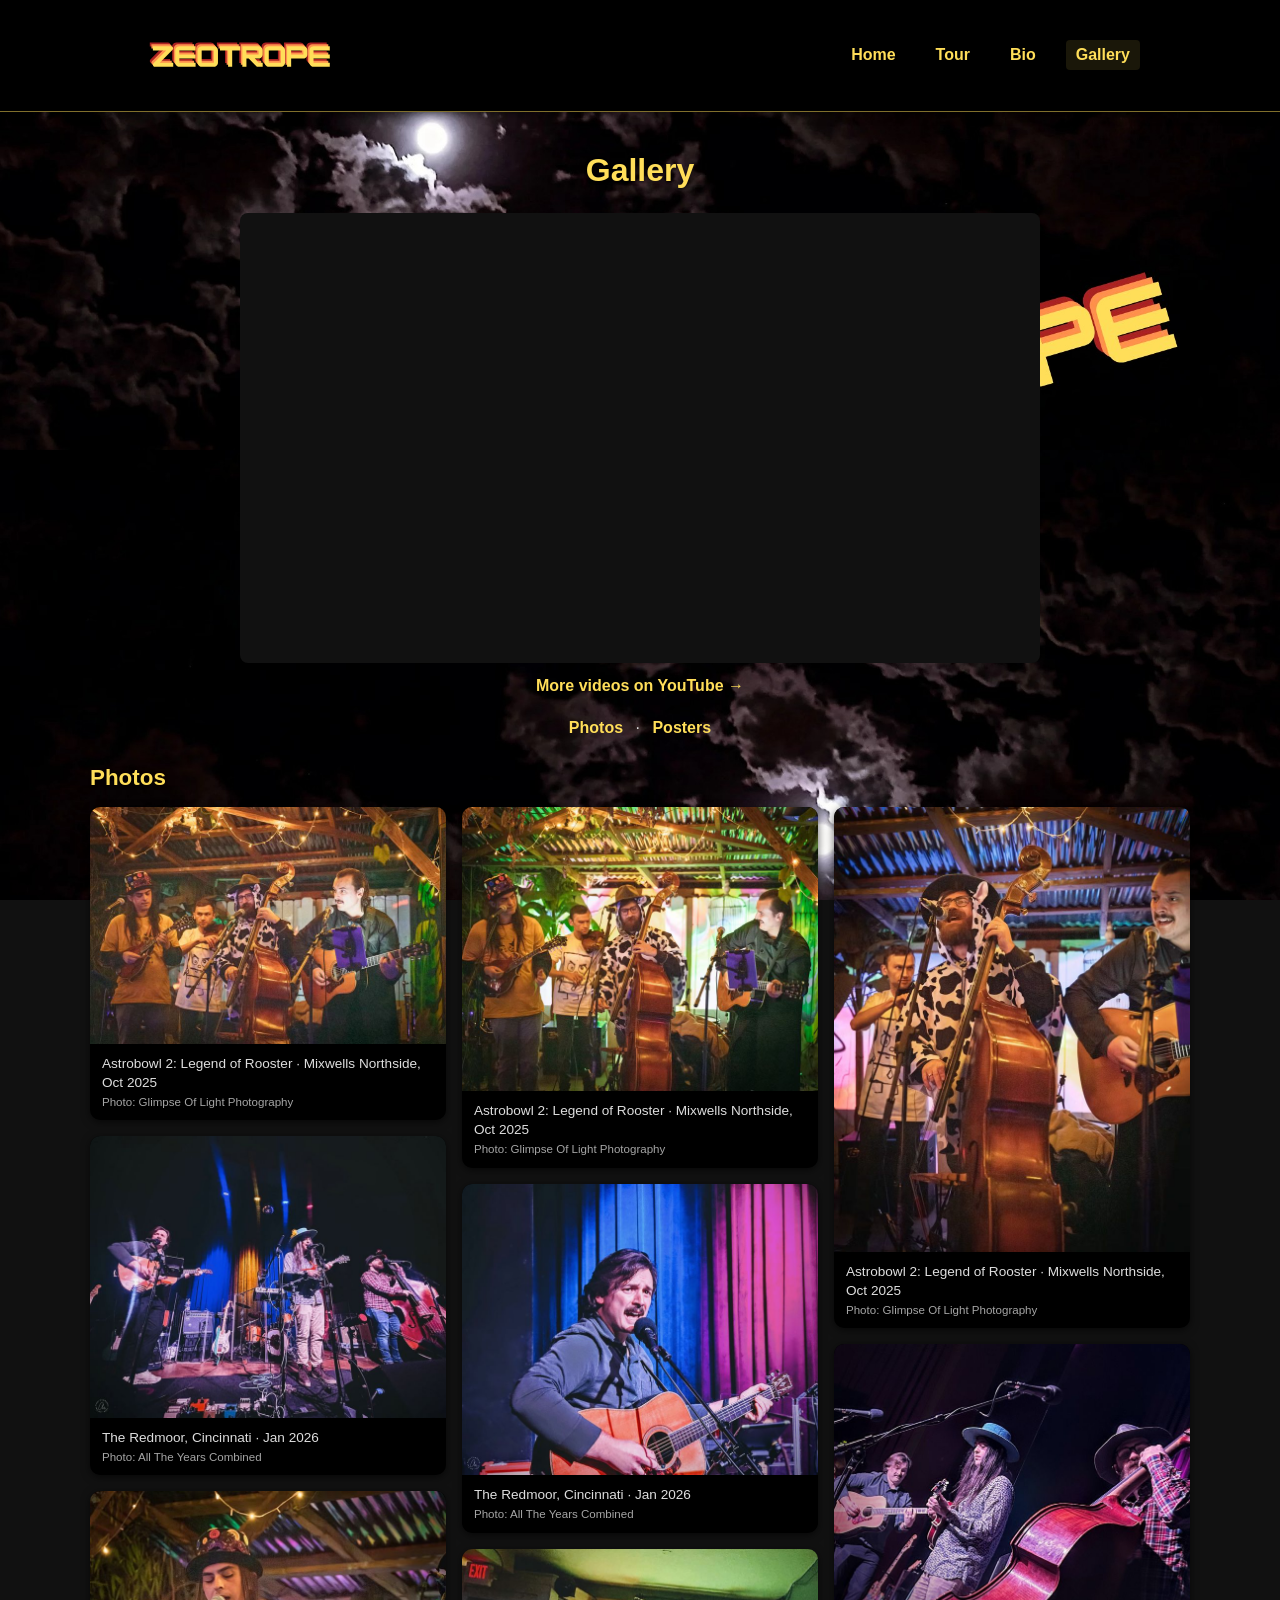
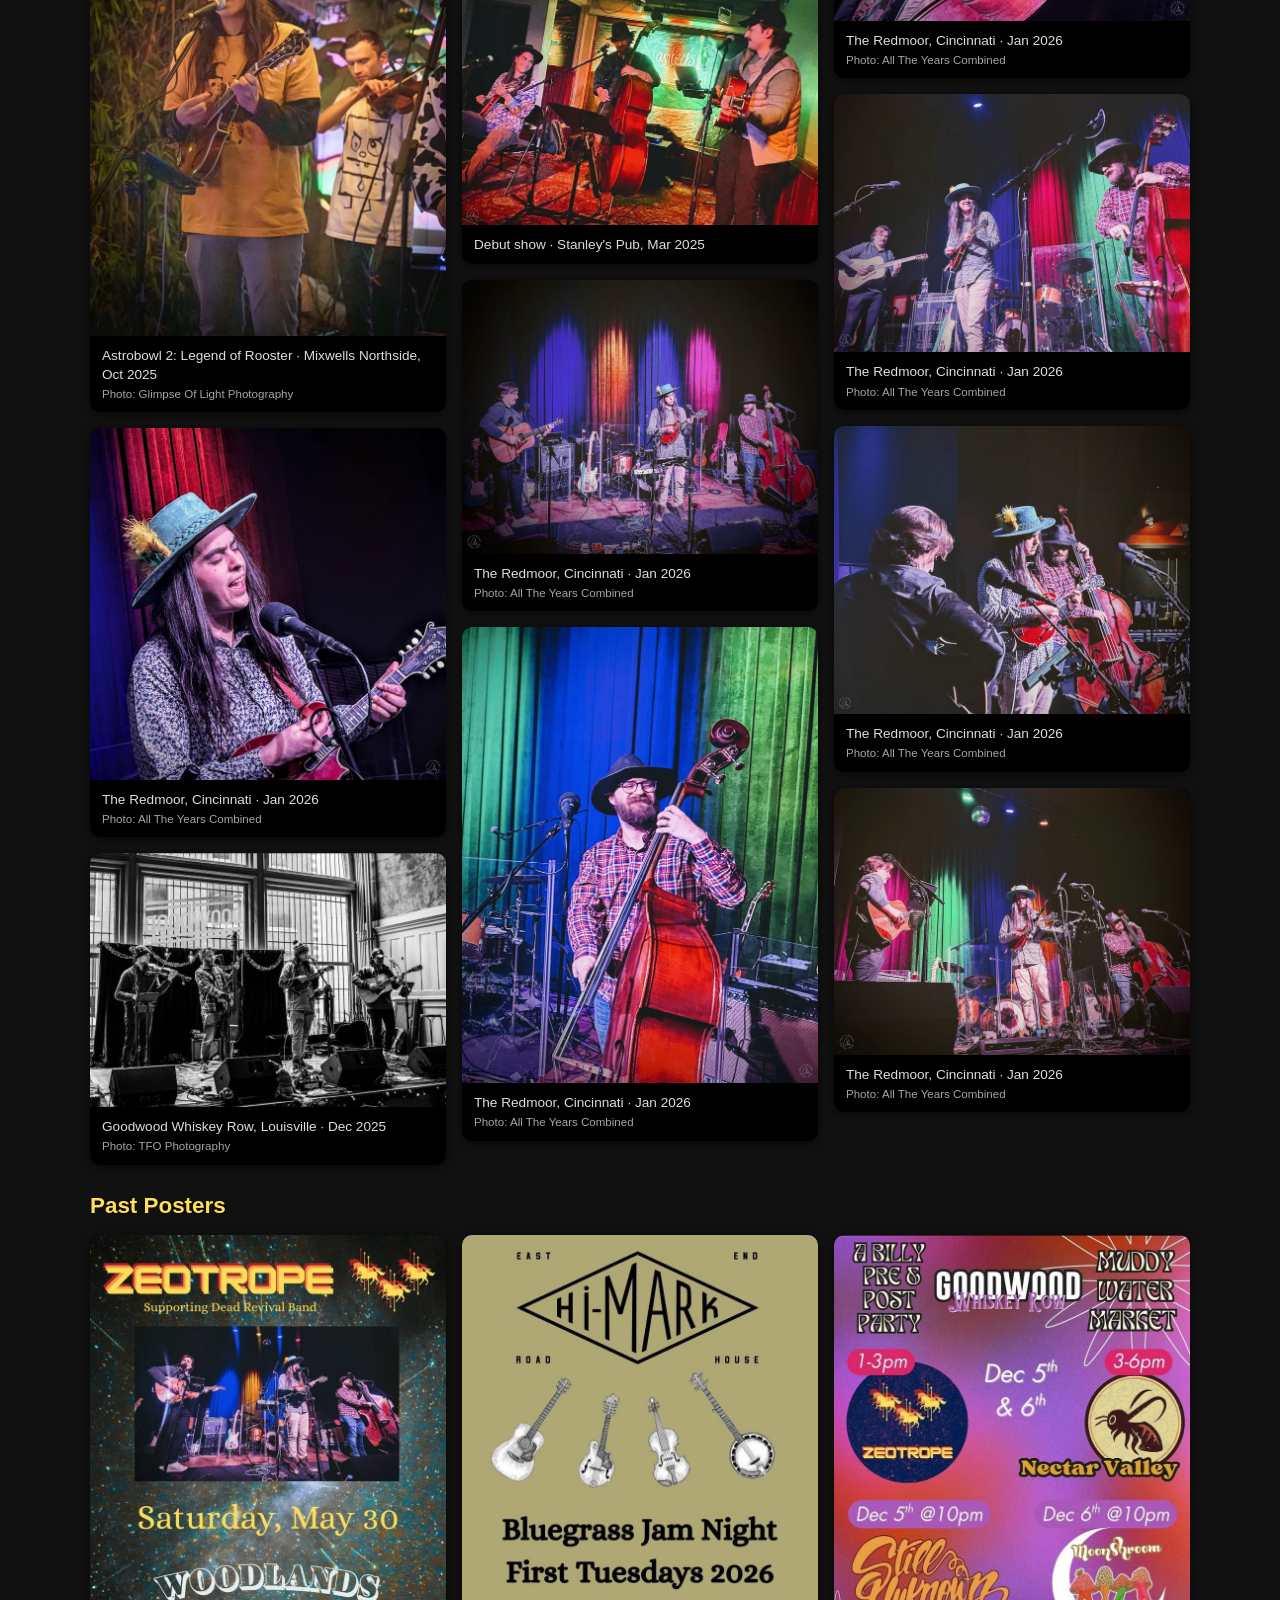
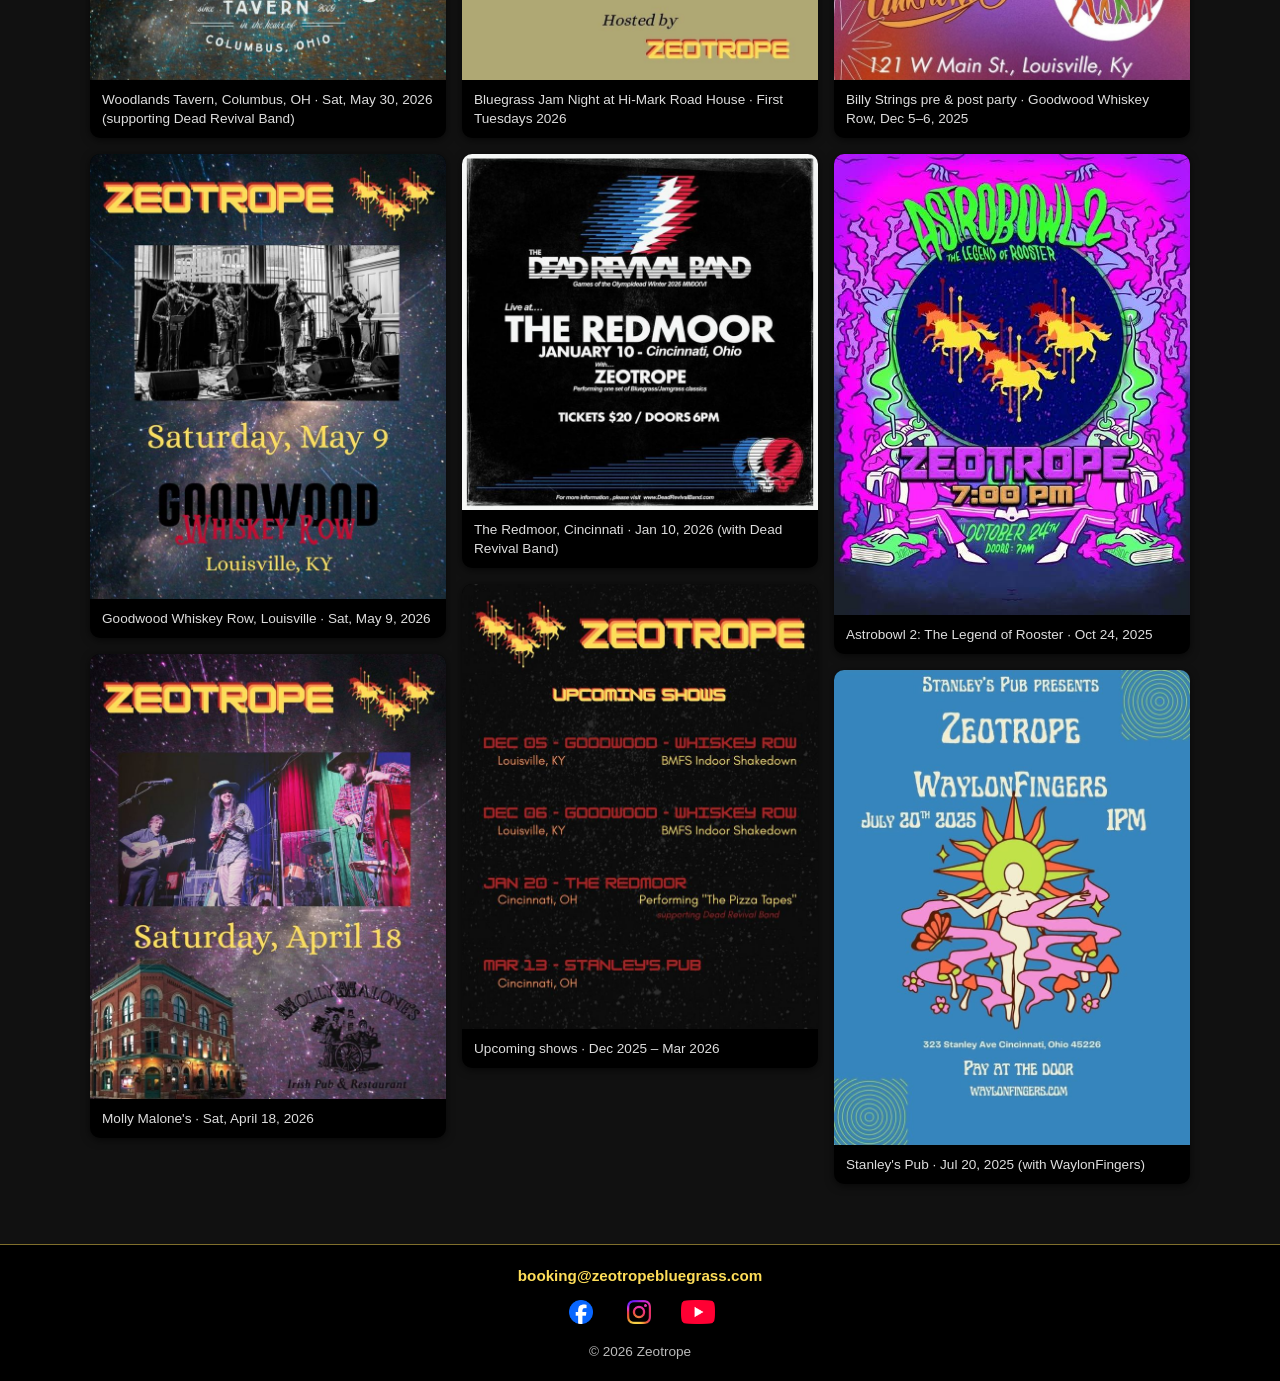
<file: gallery.html>
<!DOCTYPE html>
<html lang="en">
<head>
  <meta charset="UTF-8">
  <meta name="viewport" content="width=device-width, initial-scale=1.0">
  <title>Gallery | Zeotrope</title>
  <meta property="og:type" content="website">
  <meta property="og:site_name" content="Zeotrope">
  <meta property="og:title" content="Gallery | Zeotrope">
  <meta property="og:description" content="Photos and past show posters from Zeotrope, a Cincinnati progressive bluegrass band.">
  <meta property="og:url" content="https://zeotropebluegrass.com/gallery">
  <meta property="og:image" content="https://zeotropebluegrass.com/assets/brand/og-logo.jpg">
  <meta property="og:image:width" content="1200">
  <meta property="og:image:height" content="630">
  <meta property="og:image:alt" content="Zeotrope logo: carousel horses above the band name">
  <meta name="twitter:card" content="summary_large_image">
  <meta name="description" content="Photos and past show posters from Zeotrope, a Cincinnati progressive bluegrass band.">
  <link rel="canonical" href="https://zeotropebluegrass.com/gallery">
  <link rel="icon" type="image/png" sizes="32x32" href="assets/favicons/favicon-32.png">
  <link rel="icon" type="image/png" sizes="192x192" href="assets/favicons/favicon-192.png">
  <link rel="apple-touch-icon" href="assets/favicons/apple-touch-icon.png">
  <link rel="stylesheet" href="css/site.css">
  <link rel="stylesheet" href="css/gallery.css">
</head>
<body class="page">
  <!-- Shared header + nav (edit js/nav.js to change it everywhere) -->
  <script src="js/nav.js"></script>

  <main class="gallery-container">
    <h1 class="gallery-title">Gallery</h1>
    <!-- Featured video -->
    <div class="gallery-video">
      <div class="video-embed">
        <iframe src="https://www.youtube-nocookie.com/embed/isxkt7oC374"
                title="Zeotrope: &quot;What Does It Mean?&quot; - Live at Radio Artifact"
                loading="lazy"
                allow="accelerometer; clipboard-write; encrypted-media; gyroscope; picture-in-picture; web-share"
                referrerpolicy="strict-origin-when-cross-origin"
                allowfullscreen></iframe>
      </div>
      <p class="video-caption"><a href="https://www.youtube.com/@ZeotropeBluegrass" target="_blank" rel="noopener noreferrer">More videos on YouTube &rarr;</a></p>
    </div>

    <p class="gallery-jump"><a href="#photos">Photos</a> <span aria-hidden="true">&middot;</span> <a href="#posters">Posters</a></p>

    <!--
      To add a photo or poster: copy one <li> block, change the file name, size, alt text and caption.
      width/height are the image's real pixel size (stops the page jumping while it loads).
      Click an image to view it larger; arrows move between images in the same section.
    -->

    <h2 class="gallery-heading" id="photos">Photos</h2>
    <ul class="gallery-grid">
      <li class="gallery-item">
        <figure>
          <a href="assets/photos/astrobowl-1.jpg" data-lightbox>
            <img src="assets/photos/thumbs/astrobowl-1.jpg" width="1200" height="800" loading="lazy"
                 alt="The band on a string-lit covered stage: a mandolinist in a decorated hat, a fiddler, an upright bassist in a cow-print hoodie and a guitarist at the microphone.">
          </a>
          <figcaption>Astrobowl 2: Legend of Rooster &middot; Mixwells Northside, Oct 2025<span class="credit">Photo: Glimpse Of Light Photography</span></figcaption>
        </figure>
      </li>

      <li class="gallery-item">
        <figure>
          <a href="assets/photos/redmoor-2.jpg" data-lightbox>
            <img src="assets/photos/thumbs/redmoor-2.jpg" width="2048" height="1621" loading="lazy"
                 alt="The guitarist, mandolinist and upright bassist playing in colored stage light at The Redmoor, with a drum kit and amps behind them.">
          </a>
          <figcaption>The Redmoor, Cincinnati &middot; Jan 2026<span class="credit">Photo: All The Years Combined</span></figcaption>
        </figure>
      </li>

      <li class="gallery-item">
        <figure>
          <a href="assets/photos/astrobowl-3.jpg" data-lightbox>
            <img src="assets/photos/thumbs/astrobowl-3.jpg" width="960" height="1200" loading="lazy"
                 alt="The mandolinist, in a decorated top hat, sings at the microphone while the fiddler plays behind.">
          </a>
          <figcaption>Astrobowl 2: Legend of Rooster &middot; Mixwells Northside, Oct 2025<span class="credit">Photo: Glimpse Of Light Photography</span></figcaption>
        </figure>
      </li>

      <li class="gallery-item">
        <figure>
          <a href="assets/photos/redmoor-5.jpg" data-lightbox>
            <img src="assets/photos/thumbs/redmoor-5.jpg" width="2048" height="2023" loading="lazy"
                 alt="The mandolinist, in a teal feathered hat, sings while playing mandolin in front of a red curtain.">
          </a>
          <figcaption>The Redmoor, Cincinnati &middot; Jan 2026<span class="credit">Photo: All The Years Combined</span></figcaption>
        </figure>
      </li>

      <li class="gallery-item">
        <figure>
          <a href="assets/photos/goodwood-1.jpg" data-lightbox>
            <img src="assets/photos/thumbs/goodwood-1.jpg" width="1079" height="771" loading="lazy"
                 alt="Black-and-white photo of the band performing in a bright room with tall windows at Goodwood Whiskey Row.">
          </a>
          <figcaption>Goodwood Whiskey Row, Louisville &middot; Dec 2025<span class="credit">Photo: TFO Photography</span></figcaption>
        </figure>
      </li>

      <li class="gallery-item">
        <figure>
          <a href="assets/photos/astrobowl-2.jpg" data-lightbox>
            <img src="assets/photos/thumbs/astrobowl-2.jpg" width="1200" height="960" loading="lazy"
                 alt="The full band playing under a string-lit pergola, with colorful projected lights glowing behind them.">
          </a>
          <figcaption>Astrobowl 2: Legend of Rooster &middot; Mixwells Northside, Oct 2025<span class="credit">Photo: Glimpse Of Light Photography</span></figcaption>
        </figure>
      </li>

      <li class="gallery-item">
        <figure>
          <a href="assets/photos/redmoor-3.jpg" data-lightbox>
            <img src="assets/photos/thumbs/redmoor-3.jpg" width="2048" height="1677" loading="lazy"
                 alt="The guitarist sings into a microphone while playing acoustic guitar in front of blue and pink curtains.">
          </a>
          <figcaption>The Redmoor, Cincinnati &middot; Jan 2026<span class="credit">Photo: All The Years Combined</span></figcaption>
        </figure>
      </li>

      <li class="gallery-item">
        <figure>
          <a href="assets/photos/stanleys-debut.jpg" data-lightbox>
            <img src="assets/photos/thumbs/stanleys-debut.jpg" width="1080" height="838" loading="lazy"
                 alt="The band on stage at Stanley&#x27;s Pub with mandolin, upright bass and guitar, the venue&#x27;s sign glowing behind them.">
          </a>
          <figcaption>Debut show &middot; Stanley's Pub, Mar 2025</figcaption>
        </figure>
      </li>

      <li class="gallery-item">
        <figure>
          <a href="assets/photos/redmoor-1.jpg" data-lightbox>
            <img src="assets/photos/thumbs/redmoor-1.jpg" width="2048" height="1576" loading="lazy"
                 alt="Wide view of the band on The Redmoor&#x27;s stage under purple, orange and magenta curtains.">
          </a>
          <figcaption>The Redmoor, Cincinnati &middot; Jan 2026<span class="credit">Photo: All The Years Combined</span></figcaption>
        </figure>
      </li>

      <li class="gallery-item">
        <figure>
          <a href="assets/photos/redmoor-4.jpg" data-lightbox>
            <img src="assets/photos/thumbs/redmoor-4.jpg" width="1597" height="2048" loading="lazy"
                 alt="The upright bassist, in a plaid shirt and black hat, stands with his bass in front of green and blue curtains.">
          </a>
          <figcaption>The Redmoor, Cincinnati &middot; Jan 2026<span class="credit">Photo: All The Years Combined</span></figcaption>
        </figure>
      </li>

      <li class="gallery-item">
        <figure>
          <a href="assets/photos/astrobowl-4.jpg" data-lightbox>
            <img src="assets/photos/thumbs/astrobowl-4.jpg" width="960" height="1200" loading="lazy"
                 alt="The upright bassist, in a cow-print hoodie, sings and plays while the guitarist plays at right.">
          </a>
          <figcaption>Astrobowl 2: Legend of Rooster &middot; Mixwells Northside, Oct 2025<span class="credit">Photo: Glimpse Of Light Photography</span></figcaption>
        </figure>
      </li>

      <li class="gallery-item">
        <figure>
          <a href="assets/photos/redmoor-6.jpg" data-lightbox>
            <img src="assets/photos/thumbs/redmoor-6.jpg" width="2048" height="1596" loading="lazy"
                 alt="Angled close view of the guitarist and mandolinist with the upright bass in the foreground, lit in purple and red.">
          </a>
          <figcaption>The Redmoor, Cincinnati &middot; Jan 2026<span class="credit">Photo: All The Years Combined</span></figcaption>
        </figure>
      </li>

      <li class="gallery-item">
        <figure>
          <a href="assets/photos/redmoor-8.jpg" data-lightbox>
            <img src="assets/photos/thumbs/redmoor-8.jpg" width="2048" height="1484" loading="lazy"
                 alt="The guitarist, mandolinist and bassist across the stage under green, red and blue curtains.">
          </a>
          <figcaption>The Redmoor, Cincinnati &middot; Jan 2026<span class="credit">Photo: All The Years Combined</span></figcaption>
        </figure>
      </li>

      <li class="gallery-item">
        <figure>
          <a href="assets/photos/redmoor-7.jpg" data-lightbox>
            <img src="assets/photos/thumbs/redmoor-7.jpg" width="2048" height="1662" loading="lazy"
                 alt="Over the guitarist&#x27;s shoulder: the mandolinist in a teal hat and the bassist on the dimly lit stage.">
          </a>
          <figcaption>The Redmoor, Cincinnati &middot; Jan 2026<span class="credit">Photo: All The Years Combined</span></figcaption>
        </figure>
      </li>

      <li class="gallery-item">
        <figure>
          <a href="assets/photos/redmoor-9.jpg" data-lightbox>
            <img src="assets/photos/thumbs/redmoor-9.jpg" width="2048" height="1536" loading="lazy"
                 alt="The band mid-song under a mirror ball, with a green, red and purple curtain behind them.">
          </a>
          <figcaption>The Redmoor, Cincinnati &middot; Jan 2026<span class="credit">Photo: All The Years Combined</span></figcaption>
        </figure>
      </li>
    </ul>

    <h2 class="gallery-heading" id="posters">Past Posters</h2>
    <ul class="gallery-grid">
      <li class="gallery-item">
        <figure>
          <a href="assets/posters/woodlands-2026-05-30.jpg" data-lightbox>
            <img src="assets/posters/thumbs/woodlands-2026-05-30.jpg" width="1080" height="1350" loading="lazy"
                 alt="Poster: Zeotrope, supporting Dead Revival Band, Saturday May 30 at Woodlands Tavern, Columbus, Ohio, with a photo of the band.">
          </a>
          <figcaption>Woodlands Tavern, Columbus, OH &middot; Sat, May 30, 2026 (supporting Dead Revival Band)</figcaption>
        </figure>
      </li>

      <li class="gallery-item">
        <figure>
          <a href="assets/posters/goodwood-2026-05-09.jpg" data-lightbox>
            <img src="assets/posters/thumbs/goodwood-2026-05-09.jpg" width="1080" height="1350" loading="lazy"
                 alt="Poster: Zeotrope, Saturday May 9 at Goodwood Whiskey Row, Louisville, KY, with a black-and-white photo of the band.">
          </a>
          <figcaption>Goodwood Whiskey Row, Louisville &middot; Sat, May 9, 2026</figcaption>
        </figure>
      </li>

      <li class="gallery-item">
        <figure>
          <a href="assets/posters/molly-malones-2026-04-18.jpg" data-lightbox>
            <img src="assets/posters/thumbs/molly-malones-2026-04-18.jpg" width="1080" height="1350" loading="lazy"
                 alt="Poster: Zeotrope, Saturday April 18 at Molly Malone&#x27;s Irish Pub and Restaurant, with a photo of the band on stage.">
          </a>
          <figcaption>Molly Malone's &middot; Sat, April 18, 2026</figcaption>
        </figure>
      </li>

      <li class="gallery-item">
        <figure>
          <a href="assets/posters/hi-mark-jam-first-tuesdays-2026.jpg" data-lightbox>
            <img src="assets/posters/thumbs/hi-mark-jam-first-tuesdays-2026.jpg" width="1080" height="1350" loading="lazy"
                 alt="Poster: Bluegrass Jam Night, First Tuesdays 2026, hosted by Zeotrope at Hi-Mark Road House, with drawings of a guitar, mandolin, fiddle and banjo.">
          </a>
          <figcaption>Bluegrass Jam Night at Hi-Mark Road House &middot; First Tuesdays 2026</figcaption>
        </figure>
      </li>

      <li class="gallery-item">
        <figure>
          <a href="assets/posters/redmoor-2026-01-10.jpg" data-lightbox>
            <img src="assets/posters/thumbs/redmoor-2026-01-10.jpg" width="800" height="800" loading="lazy"
                 alt="Poster: The Dead Revival Band live at The Redmoor, January 10, with Zeotrope performing one set of bluegrass and jamgrass classics. Tickets $20, doors 6 PM.">
          </a>
          <figcaption>The Redmoor, Cincinnati &middot; Jan 10, 2026 (with Dead Revival Band)</figcaption>
        </figure>
      </li>

      <li class="gallery-item">
        <figure>
          <a href="assets/posters/upcoming-shows-dec-2025-mar-2026.jpg" data-lightbox>
            <img src="assets/posters/thumbs/upcoming-shows-dec-2025-mar-2026.jpg" width="1080" height="1350" loading="lazy"
                 alt="Poster listing upcoming shows: Goodwood Whiskey Row in Louisville on Dec 5 and 6, The Redmoor in Cincinnati, and Stanley&#x27;s Pub in Cincinnati.">
          </a>
          <figcaption>Upcoming shows &middot; Dec 2025 &ndash; Mar 2026</figcaption>
        </figure>
      </li>

      <li class="gallery-item">
        <figure>
          <a href="assets/posters/goodwood-billy-pre-party-2025-12.jpg" data-lightbox>
            <img src="assets/posters/thumbs/goodwood-billy-pre-party-2025-12.jpg" width="1079" height="1350" loading="lazy"
                 alt="Poster for a Billy Strings pre and post party at Goodwood Whiskey Row, Dec 5 and 6, with Zeotrope playing 1 to 3 PM alongside Nectar Valley, Muddy Water Market, Still Unknown and Moonshroom.">
          </a>
          <figcaption>Billy Strings pre &amp; post party &middot; Goodwood Whiskey Row, Dec 5&ndash;6, 2025</figcaption>
        </figure>
      </li>

      <li class="gallery-item">
        <figure>
          <a href="assets/posters/astrobowl-2-2025-10-24.jpg" data-lightbox>
            <img src="assets/posters/thumbs/astrobowl-2-2025-10-24.jpg" width="526" height="681" loading="lazy"
                 alt="Psychedelic poster for Astrobowl 2: The Legend of Rooster, Zeotrope at 7 PM on October 24, with carousel horses in a purple and green frame.">
          </a>
          <figcaption>Astrobowl 2: The Legend of Rooster &middot; Oct 24, 2025</figcaption>
        </figure>
      </li>

      <li class="gallery-item">
        <figure>
          <a href="assets/posters/stanleys-waylonfingers-2025-07-20.jpg" data-lightbox>
            <img src="assets/posters/thumbs/stanleys-waylonfingers-2025-07-20.jpg" width="1079" height="1440" loading="lazy"
                 alt="Poster: Stanley&#x27;s Pub presents Zeotrope with WaylonFingers, July 20, 2025 at 1 PM, pay at the door.">
          </a>
          <figcaption>Stanley's Pub &middot; Jul 20, 2025 (with WaylonFingers)</figcaption>
        </figure>
      </li>
    </ul>
  </main>

  <script src="js/gallery.js"></script>
</body>
</html>
</file>
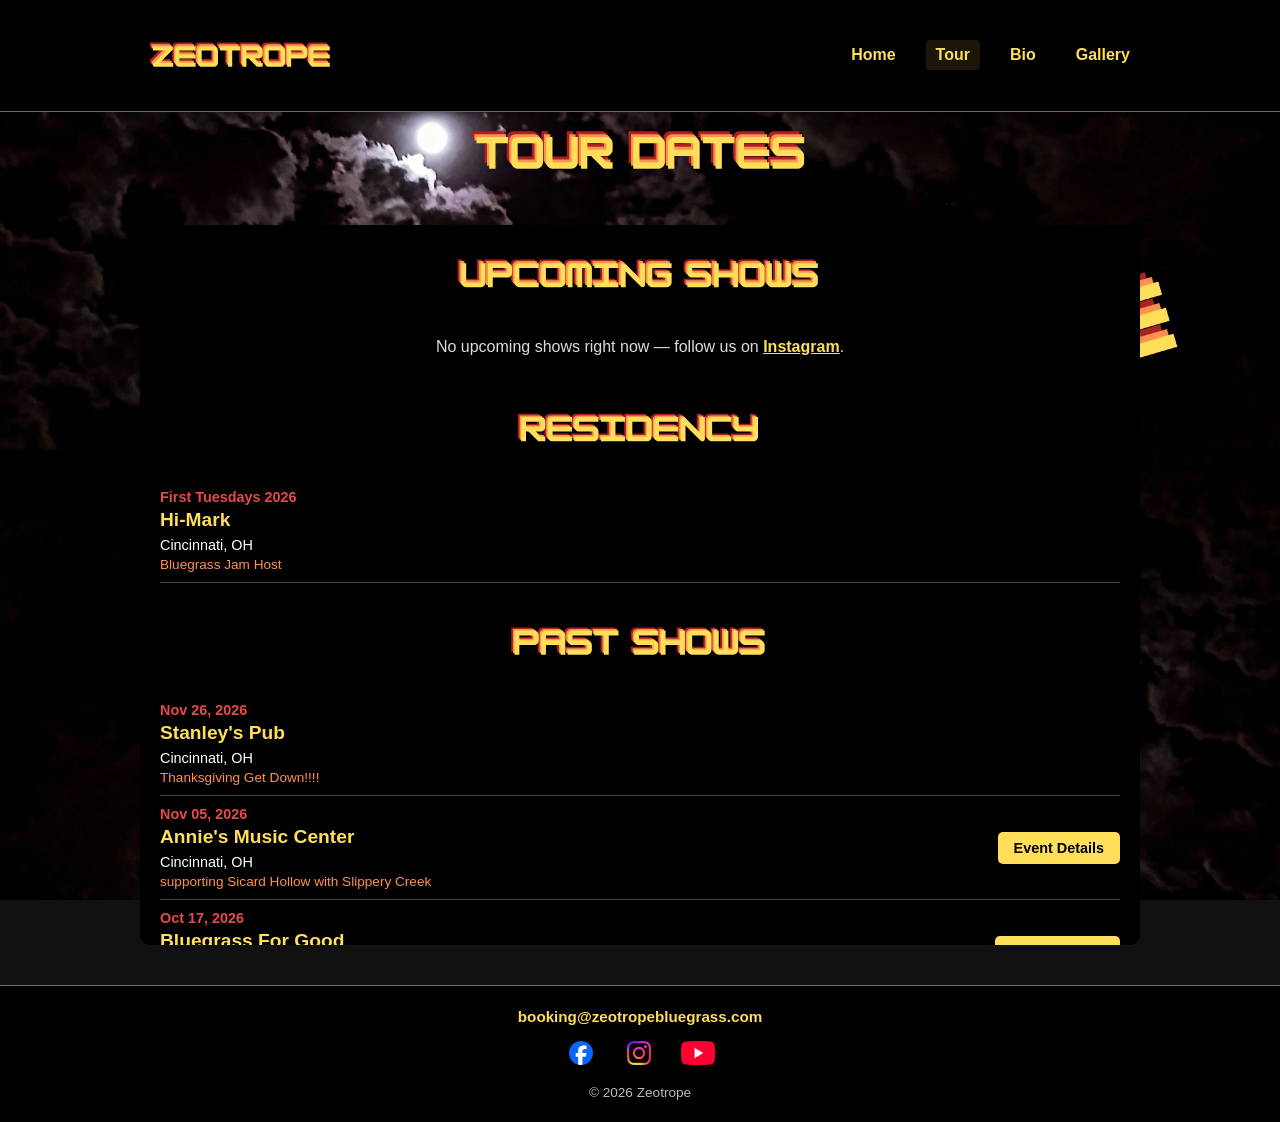
<file: tour.html>
<!DOCTYPE html>
<html lang="en">
<head>
  <meta charset="UTF-8">
  <meta name="viewport" content="width=device-width, initial-scale=1.0">
  <title>Tour | Zeotrope</title>
  <meta name="description" content="Upcoming and past shows from Zeotrope, a Cincinnati progressive bluegrass band.">
  <meta property="og:type" content="website">
  <meta property="og:site_name" content="Zeotrope">
  <meta property="og:title" content="Tour | Zeotrope">
  <meta property="og:description" content="Upcoming and past shows from Zeotrope, a Cincinnati progressive bluegrass band.">
  <meta property="og:url" content="https://zeotropebluegrass.com/tour">
  <meta property="og:image" content="https://zeotropebluegrass.com/assets/brand/og-logo.jpg">
  <meta property="og:image:width" content="1200">
  <meta property="og:image:height" content="630">
  <meta property="og:image:alt" content="Zeotrope logo: carousel horses above the band name">
  <meta name="twitter:card" content="summary_large_image">
  <link rel="canonical" href="https://zeotropebluegrass.com/tour">
  <link rel="icon" type="image/png" sizes="32x32" href="assets/favicons/favicon-32.png">
  <link rel="icon" type="image/png" sizes="192x192" href="assets/favicons/favicon-192.png">
  <link rel="apple-touch-icon" href="assets/favicons/apple-touch-icon.png">
  <link rel="stylesheet" href="css/site.css">
  <link rel="stylesheet" href="css/tour.css">
</head>
<body class="page">
  <!-- Shared header + nav (edit js/nav.js to change it everywhere) -->
  <script src="js/nav.js"></script>

  <!-- Tour Container -->
  <div class="tour-container">
    <!-- Logo Header (the <h1> is for screen readers; the picture is decorative) -->
    <div class="logo-header">
      <h1 class="visually-hidden">Zeotrope Tour Dates</h1>
      <img src="assets/brand/title-tour-dates.svg" alt="">
    </div>

    <!--
      Shows are NOT typed in here. They come from data/shows.csv and js/tour.js
      sorts them into Upcoming / Residency / Past using today's date.
      To add or change a show, edit data/shows.csv (see data/README.md).
    -->
    <div class="tour-box">
      <!-- Upcoming Shows -->
      <section class="future-tours">
        <img src="assets/brand/title-upcoming-shows.svg" alt="Upcoming Shows" class="section-header">
        <div id="upcoming-list" aria-live="polite">
          <p class="tour-empty">Loading shows&hellip;</p>
        </div>
      </section>

      <!-- Residency Section (hidden automatically when the CSV has no residencies) -->
      <section class="residency-tours" id="residency-section" hidden>
        <img src="assets/brand/title-residency.svg" alt="Residency" class="section-header">
        <div id="residency-list"></div>
      </section>

      <!-- Past Shows (hidden automatically when there are none) -->
      <section class="past-tours" id="past-section" hidden>
        <img src="assets/brand/title-past-shows.svg" alt="Past Shows" class="section-header">
        <div id="past-list"></div>
      </section>
    </div>
  </div>

  <script src="js/tour.js"></script>
</body>
</html>
</file>
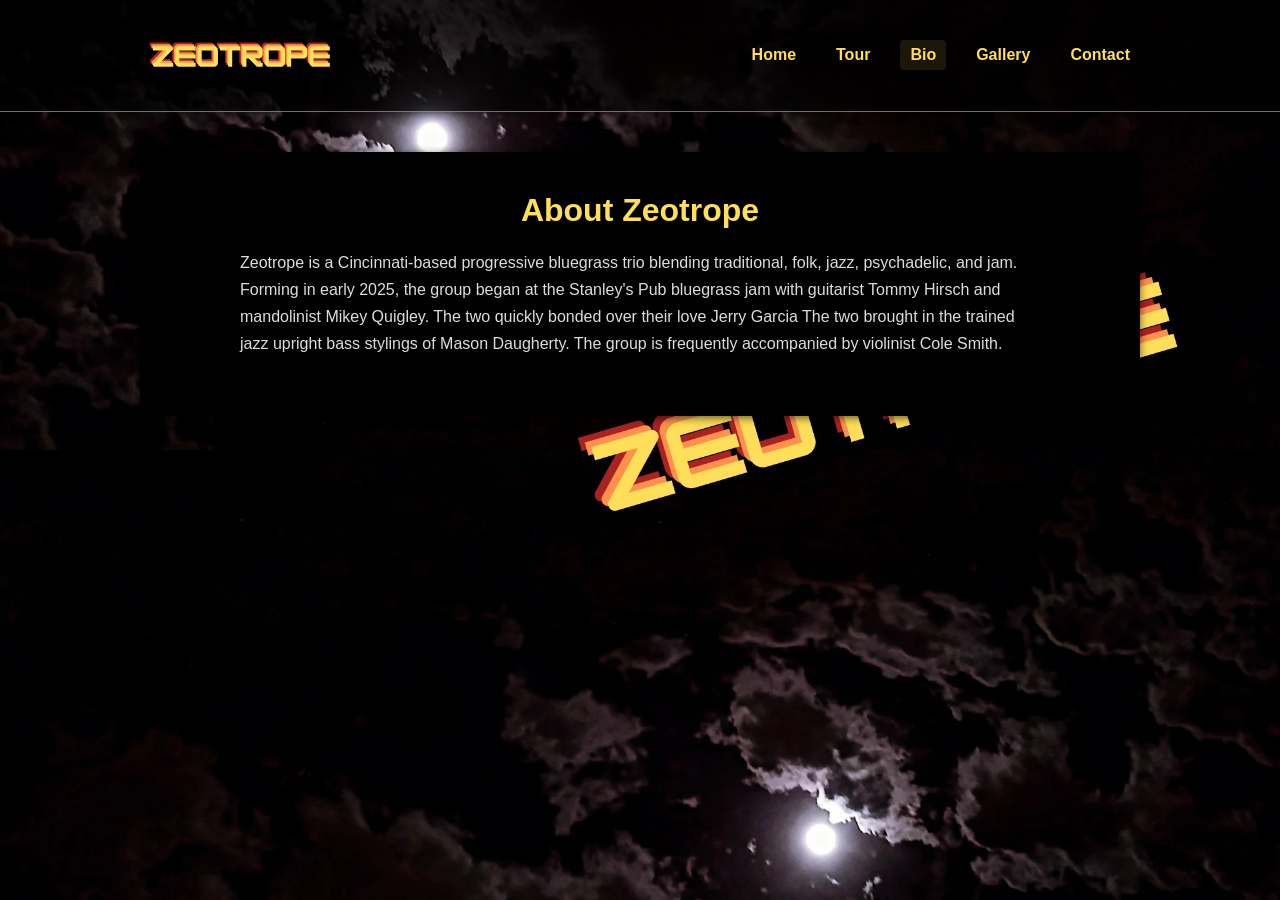
<file: _upload-ready/pages/about.html>
<!DOCTYPE html>
<html lang="en">
<head>
  <meta charset="UTF-8" />
  <meta name="viewport" content="width=device-width, initial-scale=1.0"/>
  <title>About | Zeotrope</title>
  <link rel="stylesheet" href="../css/site.css">
  <link rel="stylesheet" href="../css/about.css">
</head>
<body class="page">

  <!-- Shared header + nav (edit js/nav.js to change it everywhere) -->
  <script src="../js/nav.js"></script>

  <!-- About Container -->
  <div class="about-container">
    <div class="logo-header">
      <!-- If you have an About title SVG, put it here; otherwise the text H1 covers it -->
      <!-- <img src="../assets/images/About Title.svg" alt="About Zeotrope" class="page-logo" /> -->
    </div>

    <div class="about-box">
      <section class="bio">
        <h1>About Zeotrope</h1>
        <p>
          Zeotrope is a Cincinnati-based progressive bluegrass trio blending traditional, folk, jazz, psychadelic, and jam.
          Forming in early 2025, the group began at the Stanley's Pub bluegrass jam with guitarist Tommy Hirsch and mandolinist Mikey Quigley.
          The two quickly bonded over their love Jerry Garcia 
          The two brought in the trained jazz upright bass stylings of Mason Daugherty. The group is frequently accompanied by violinist Cole Smith.
        </p>
        <p>
          <!-- Formed in 2024, Zeotrope emerged from late-night jam sessions and long-form
          conversations about the fine line between chaos and harmony. Their performances evoke
          both nostalgia and discovery—an exploration of sound that’s as familiar as it is new. -->
        </p>
        <p>
          <!-- Each performance is a dialogue between tradition and invention. The band’s evolving sound
          captures the playful spirit of improvisation while exploring deeper emotional currents.
          Whether performing intimate club sets or festival stages, Zeotrope invites audiences into
          a shared experience—where every note feels alive, spontaneous, and connected. -->
        </p>
      </section>
    </div>
  </div>

</body>
</html>
</file>
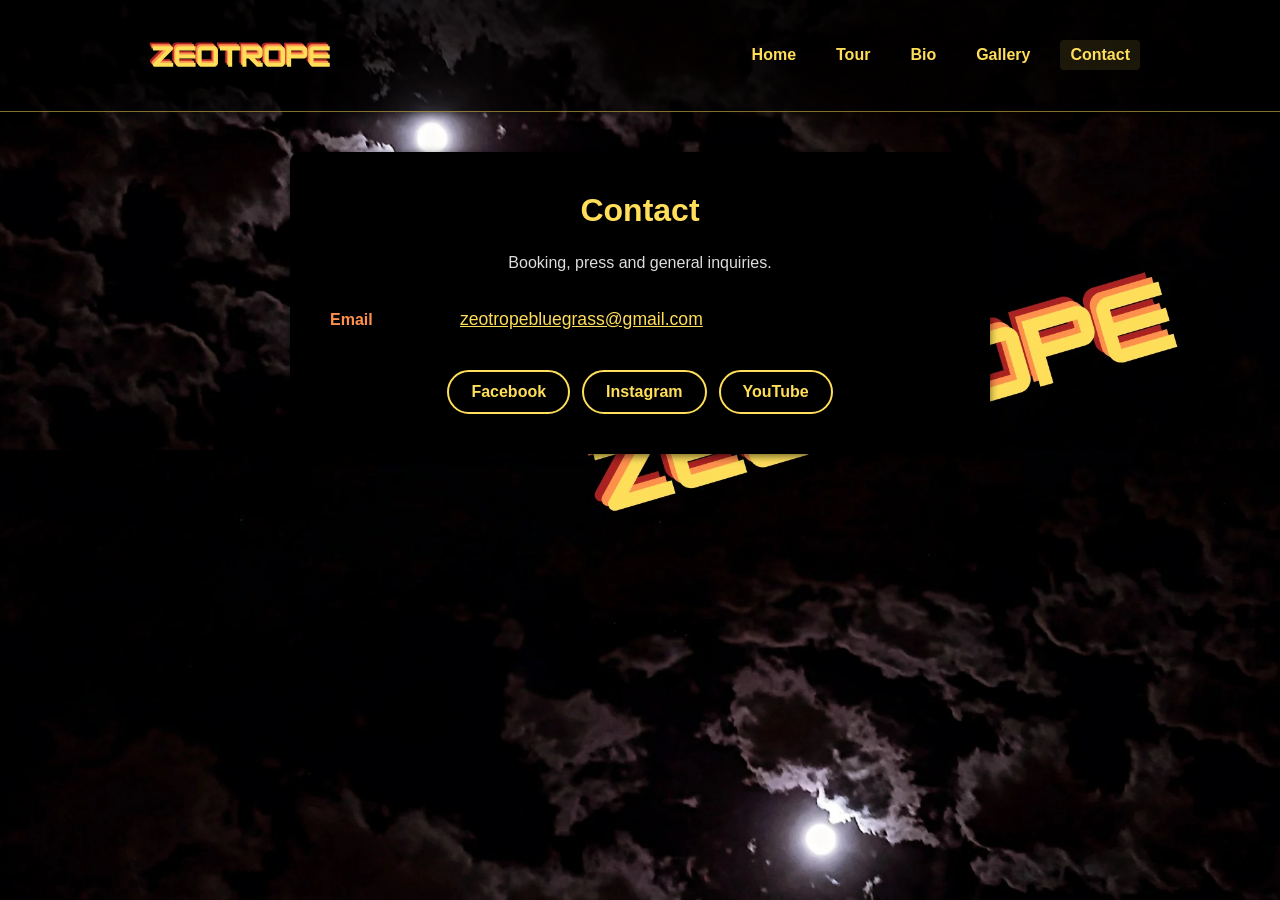
<file: _upload-ready/pages/contact.html>
<!DOCTYPE html>
<html lang="en">
<head>
  <meta charset="UTF-8">
  <meta name="viewport" content="width=device-width, initial-scale=1.0">
  <title>Contact | Zeotrope</title>
  <meta name="description" content="Contact Zeotrope, a Cincinnati progressive bluegrass band, for booking and general inquiries.">
  <link rel="stylesheet" href="../css/site.css">
  <link rel="stylesheet" href="../css/contact.css">
</head>
<body class="page">
  <!-- Shared header + nav (edit js/nav.js to change it everywhere) -->
  <script src="../js/nav.js"></script>

  <div class="content-container contact-container">
    <div class="content-box">
      <h1>Contact</h1>
      <p class="contact-intro">Booking, press and general inquiries.</p>

      <dl class="contact-list">
        <div class="contact-row">
          <dt>Email</dt>
          <dd><a href="mailto:zeotropebluegrass@gmail.com">zeotropebluegrass@gmail.com</a></dd>
        </div>
      </dl>

      <ul class="social-links">
        <li><a class="social-btn" href="https://www.facebook.com/p/Zeotrope-61574275161086/" target="_blank" rel="noopener noreferrer">Facebook</a></li>
        <li><a class="social-btn" href="https://www.instagram.com/zeotropeband/" target="_blank" rel="noopener noreferrer">Instagram</a></li>
        <li><a class="social-btn" href="https://www.youtube.com/@ZeotropeBluegrass" target="_blank" rel="noopener noreferrer">YouTube</a></li>
      </ul>
    </div>
  </div>
</body>
</html>
</file>
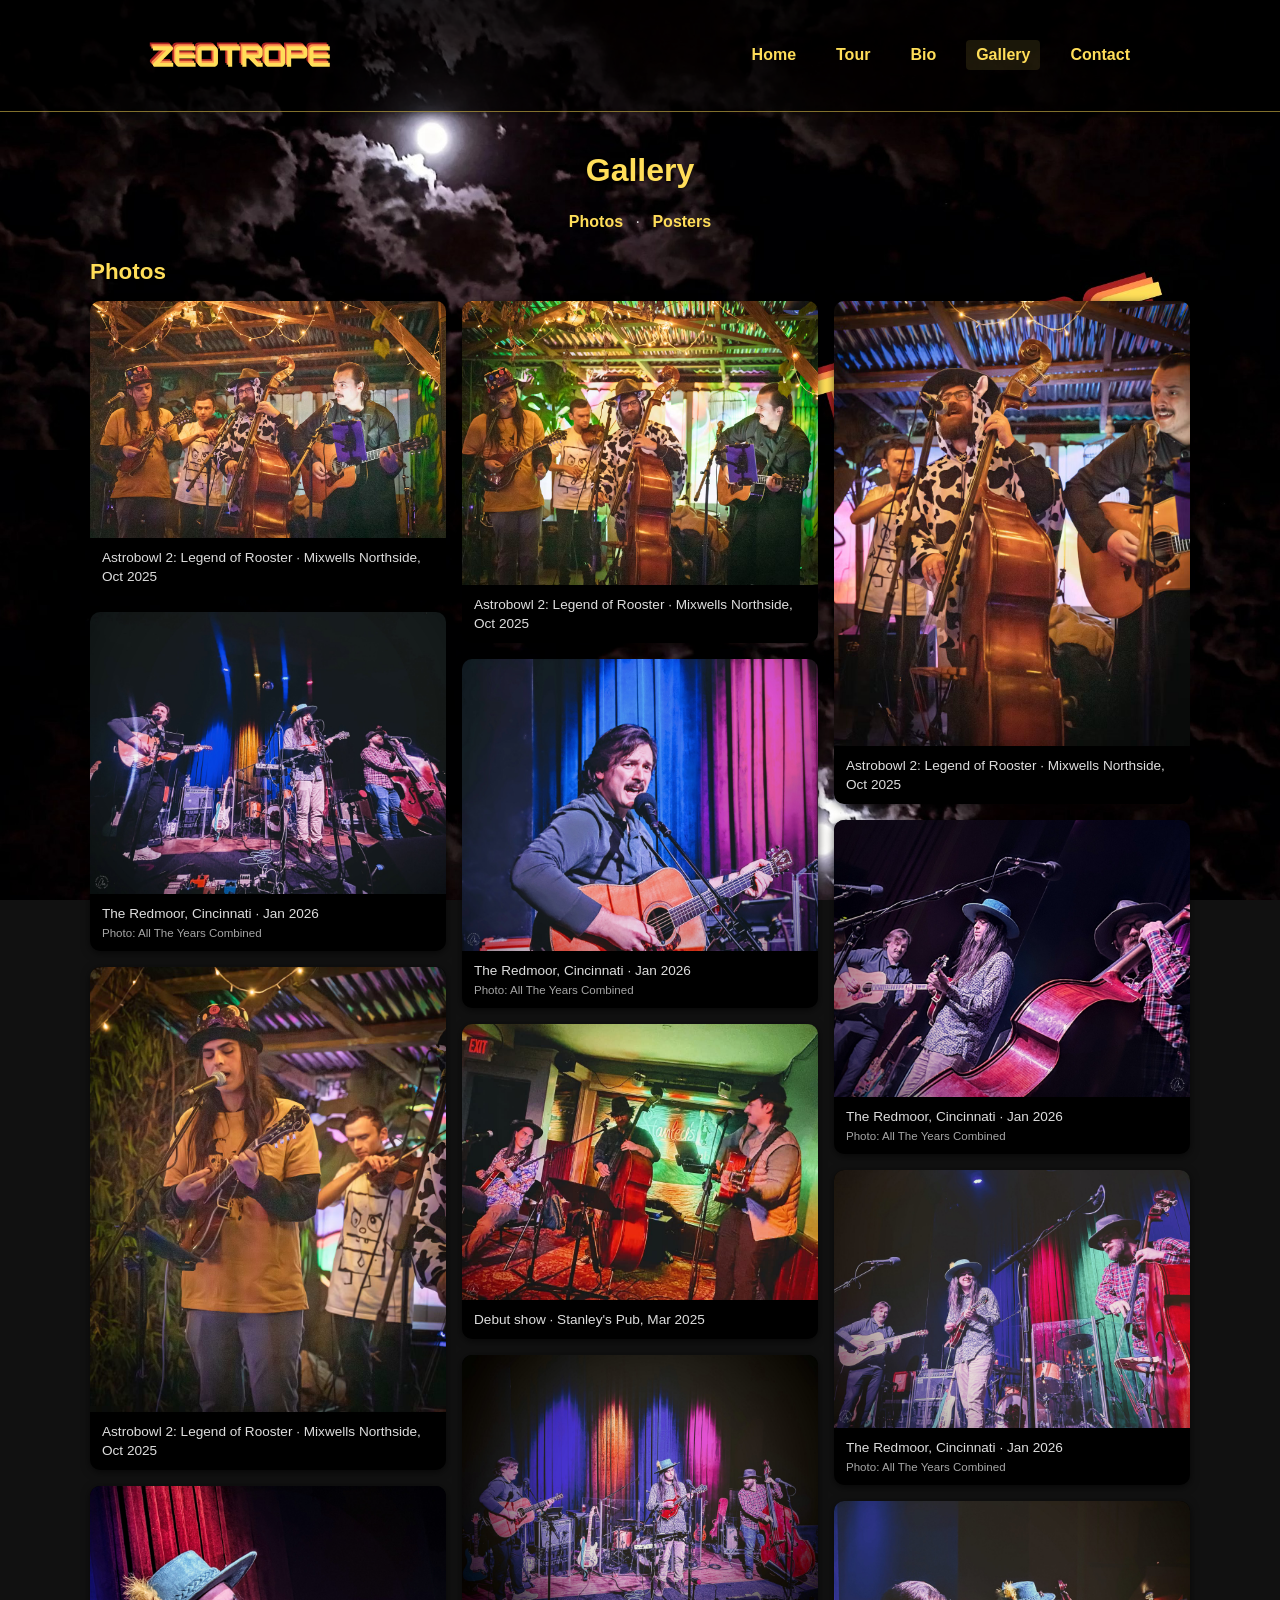
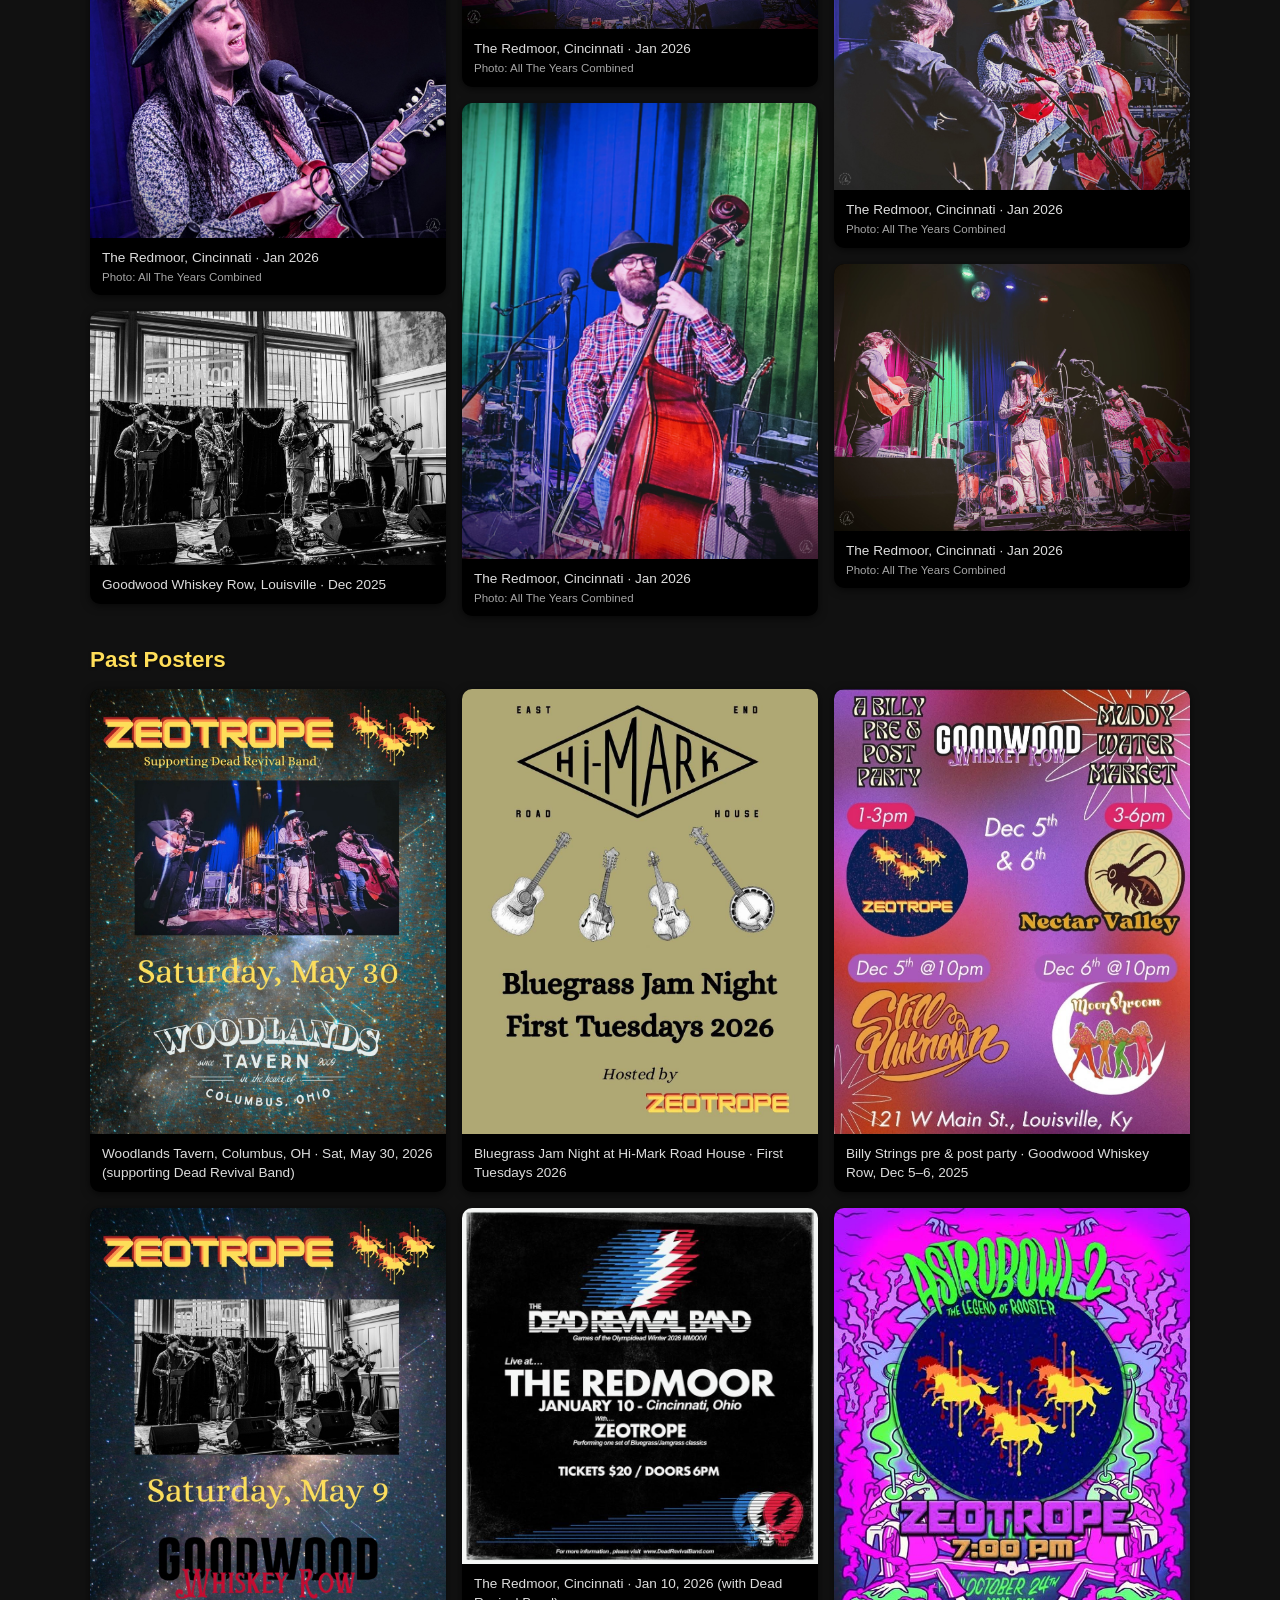
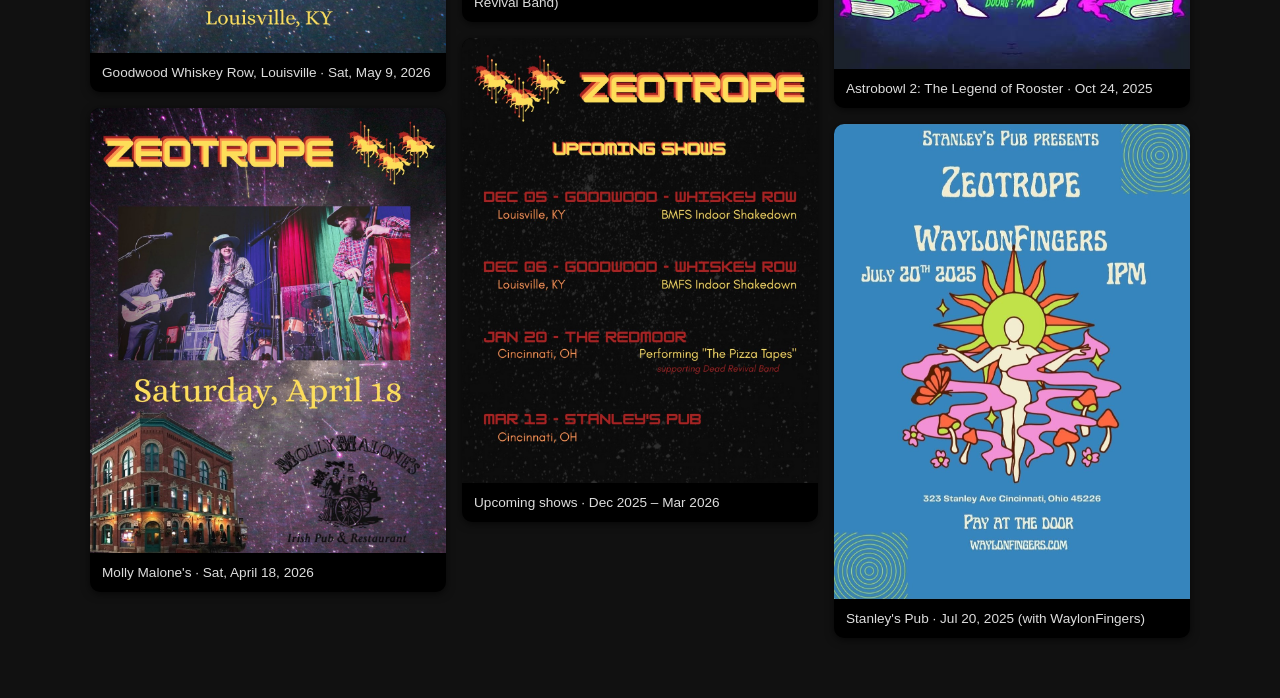
<file: _upload-ready/pages/gallery.html>
<!DOCTYPE html>
<html lang="en">
<head>
  <meta charset="UTF-8">
  <meta name="viewport" content="width=device-width, initial-scale=1.0">
  <title>Gallery | Zeotrope</title>
  <meta name="description" content="Photos and past show posters from Zeotrope, a Cincinnati progressive bluegrass band.">
  <link rel="stylesheet" href="../css/site.css">
  <link rel="stylesheet" href="../css/gallery.css">
</head>
<body class="page">
  <!-- Shared header + nav (edit js/nav.js to change it everywhere) -->
  <script src="../js/nav.js"></script>

  <main class="gallery-container">
    <h1 class="gallery-title">Gallery</h1>
    <p class="gallery-jump"><a href="#photos">Photos</a> <span aria-hidden="true">&middot;</span> <a href="#posters">Posters</a></p>

    <!--
      To add a photo or poster: copy one <li> block, change the file name, size, alt text and caption.
      width/height are the image's real pixel size (stops the page jumping while it loads).
      Click an image to view it larger; arrows move between images in the same section.
    -->

    <h2 class="gallery-heading" id="photos">Photos</h2>
    <ul class="gallery-grid">
      <li class="gallery-item">
        <figure>
          <a href="../assets/photos/astrobowl-1.jpg" data-lightbox>
            <img src="../assets/photos/astrobowl-1.jpg" width="1200" height="800" loading="lazy"
                 alt="The band on a string-lit covered stage: a mandolinist in a decorated hat, a fiddler, an upright bassist in a cow-print hoodie and a guitarist at the microphone.">
          </a>
          <figcaption>Astrobowl 2: Legend of Rooster &middot; Mixwells Northside, Oct 2025</figcaption>
        </figure>
      </li>

      <li class="gallery-item">
        <figure>
          <a href="../assets/photos/redmoor-2.jpg" data-lightbox>
            <img src="../assets/photos/redmoor-2.jpg" width="2048" height="1621" loading="lazy"
                 alt="The guitarist, mandolinist and upright bassist playing in colored stage light at The Redmoor, with a drum kit and amps behind them.">
          </a>
          <figcaption>The Redmoor, Cincinnati &middot; Jan 2026<span class="credit">Photo: All The Years Combined</span></figcaption>
        </figure>
      </li>

      <li class="gallery-item">
        <figure>
          <a href="../assets/photos/astrobowl-3.jpg" data-lightbox>
            <img src="../assets/photos/astrobowl-3.jpg" width="960" height="1200" loading="lazy"
                 alt="The mandolinist, in a decorated top hat, sings at the microphone while the fiddler plays behind.">
          </a>
          <figcaption>Astrobowl 2: Legend of Rooster &middot; Mixwells Northside, Oct 2025</figcaption>
        </figure>
      </li>

      <li class="gallery-item">
        <figure>
          <a href="../assets/photos/redmoor-5.jpg" data-lightbox>
            <img src="../assets/photos/redmoor-5.jpg" width="2048" height="2023" loading="lazy"
                 alt="The mandolinist, in a teal feathered hat, sings while playing mandolin in front of a red curtain.">
          </a>
          <figcaption>The Redmoor, Cincinnati &middot; Jan 2026<span class="credit">Photo: All The Years Combined</span></figcaption>
        </figure>
      </li>

      <li class="gallery-item">
        <figure>
          <a href="../assets/photos/goodwood-1.jpg" data-lightbox>
            <img src="../assets/photos/goodwood-1.jpg" width="1079" height="771" loading="lazy"
                 alt="Black-and-white photo of the band performing in a bright room with tall windows at Goodwood Whiskey Row.">
          </a>
          <figcaption>Goodwood Whiskey Row, Louisville &middot; Dec 2025</figcaption>
        </figure>
      </li>

      <li class="gallery-item">
        <figure>
          <a href="../assets/photos/astrobowl-2.jpg" data-lightbox>
            <img src="../assets/photos/astrobowl-2.jpg" width="1200" height="960" loading="lazy"
                 alt="The full band playing under a string-lit pergola, with colorful projected lights glowing behind them.">
          </a>
          <figcaption>Astrobowl 2: Legend of Rooster &middot; Mixwells Northside, Oct 2025</figcaption>
        </figure>
      </li>

      <li class="gallery-item">
        <figure>
          <a href="../assets/photos/redmoor-3.jpg" data-lightbox>
            <img src="../assets/photos/redmoor-3.jpg" width="2048" height="1677" loading="lazy"
                 alt="The guitarist sings into a microphone while playing acoustic guitar in front of blue and pink curtains.">
          </a>
          <figcaption>The Redmoor, Cincinnati &middot; Jan 2026<span class="credit">Photo: All The Years Combined</span></figcaption>
        </figure>
      </li>

      <li class="gallery-item">
        <figure>
          <a href="../assets/photos/stanleys-debut.jpg" data-lightbox>
            <img src="../assets/photos/stanleys-debut.jpg" width="1080" height="838" loading="lazy"
                 alt="The band on stage at Stanley&#x27;s Pub with mandolin, upright bass and guitar, the venue&#x27;s sign glowing behind them.">
          </a>
          <figcaption>Debut show &middot; Stanley's Pub, Mar 2025</figcaption>
        </figure>
      </li>

      <li class="gallery-item">
        <figure>
          <a href="../assets/photos/redmoor-1.jpg" data-lightbox>
            <img src="../assets/photos/redmoor-1.jpg" width="2048" height="1576" loading="lazy"
                 alt="Wide view of the band on The Redmoor&#x27;s stage under purple, orange and magenta curtains.">
          </a>
          <figcaption>The Redmoor, Cincinnati &middot; Jan 2026<span class="credit">Photo: All The Years Combined</span></figcaption>
        </figure>
      </li>

      <li class="gallery-item">
        <figure>
          <a href="../assets/photos/redmoor-4.jpg" data-lightbox>
            <img src="../assets/photos/redmoor-4.jpg" width="1597" height="2048" loading="lazy"
                 alt="The upright bassist, in a plaid shirt and black hat, stands with his bass in front of green and blue curtains.">
          </a>
          <figcaption>The Redmoor, Cincinnati &middot; Jan 2026<span class="credit">Photo: All The Years Combined</span></figcaption>
        </figure>
      </li>

      <li class="gallery-item">
        <figure>
          <a href="../assets/photos/astrobowl-4.jpg" data-lightbox>
            <img src="../assets/photos/astrobowl-4.jpg" width="960" height="1200" loading="lazy"
                 alt="The upright bassist, in a cow-print hoodie, sings and plays while the guitarist plays at right.">
          </a>
          <figcaption>Astrobowl 2: Legend of Rooster &middot; Mixwells Northside, Oct 2025</figcaption>
        </figure>
      </li>

      <li class="gallery-item">
        <figure>
          <a href="../assets/photos/redmoor-6.jpg" data-lightbox>
            <img src="../assets/photos/redmoor-6.jpg" width="2048" height="1596" loading="lazy"
                 alt="Angled close view of the guitarist and mandolinist with the upright bass in the foreground, lit in purple and red.">
          </a>
          <figcaption>The Redmoor, Cincinnati &middot; Jan 2026<span class="credit">Photo: All The Years Combined</span></figcaption>
        </figure>
      </li>

      <li class="gallery-item">
        <figure>
          <a href="../assets/photos/redmoor-8.jpg" data-lightbox>
            <img src="../assets/photos/redmoor-8.jpg" width="2048" height="1484" loading="lazy"
                 alt="The guitarist, mandolinist and bassist across the stage under green, red and blue curtains.">
          </a>
          <figcaption>The Redmoor, Cincinnati &middot; Jan 2026<span class="credit">Photo: All The Years Combined</span></figcaption>
        </figure>
      </li>

      <li class="gallery-item">
        <figure>
          <a href="../assets/photos/redmoor-7.jpg" data-lightbox>
            <img src="../assets/photos/redmoor-7.jpg" width="2048" height="1662" loading="lazy"
                 alt="Over the guitarist&#x27;s shoulder: the mandolinist in a teal hat and the bassist on the dimly lit stage.">
          </a>
          <figcaption>The Redmoor, Cincinnati &middot; Jan 2026<span class="credit">Photo: All The Years Combined</span></figcaption>
        </figure>
      </li>

      <li class="gallery-item">
        <figure>
          <a href="../assets/photos/redmoor-9.jpg" data-lightbox>
            <img src="../assets/photos/redmoor-9.jpg" width="2048" height="1536" loading="lazy"
                 alt="The band mid-song under a mirror ball, with a green, red and purple curtain behind them.">
          </a>
          <figcaption>The Redmoor, Cincinnati &middot; Jan 2026<span class="credit">Photo: All The Years Combined</span></figcaption>
        </figure>
      </li>
    </ul>

    <h2 class="gallery-heading" id="posters">Past Posters</h2>
    <ul class="gallery-grid">
      <li class="gallery-item">
        <figure>
          <a href="../assets/posters/woodlands-2026-05-30.jpg" data-lightbox>
            <img src="../assets/posters/woodlands-2026-05-30.jpg" width="1080" height="1350" loading="lazy"
                 alt="Poster: Zeotrope, supporting Dead Revival Band, Saturday May 30 at Woodlands Tavern, Columbus, Ohio, with a photo of the band.">
          </a>
          <figcaption>Woodlands Tavern, Columbus, OH &middot; Sat, May 30, 2026 (supporting Dead Revival Band)</figcaption>
        </figure>
      </li>

      <li class="gallery-item">
        <figure>
          <a href="../assets/posters/goodwood-2026-05-09.jpg" data-lightbox>
            <img src="../assets/posters/goodwood-2026-05-09.jpg" width="1080" height="1350" loading="lazy"
                 alt="Poster: Zeotrope, Saturday May 9 at Goodwood Whiskey Row, Louisville, KY, with a black-and-white photo of the band.">
          </a>
          <figcaption>Goodwood Whiskey Row, Louisville &middot; Sat, May 9, 2026</figcaption>
        </figure>
      </li>

      <li class="gallery-item">
        <figure>
          <a href="../assets/posters/molly-malones-2026-04-18.jpg" data-lightbox>
            <img src="../assets/posters/molly-malones-2026-04-18.jpg" width="1080" height="1350" loading="lazy"
                 alt="Poster: Zeotrope, Saturday April 18 at Molly Malone&#x27;s Irish Pub and Restaurant, with a photo of the band on stage.">
          </a>
          <figcaption>Molly Malone's &middot; Sat, April 18, 2026</figcaption>
        </figure>
      </li>

      <li class="gallery-item">
        <figure>
          <a href="../assets/posters/hi-mark-jam-first-tuesdays-2026.jpg" data-lightbox>
            <img src="../assets/posters/hi-mark-jam-first-tuesdays-2026.jpg" width="1080" height="1350" loading="lazy"
                 alt="Poster: Bluegrass Jam Night, First Tuesdays 2026, hosted by Zeotrope at Hi-Mark Road House, with drawings of a guitar, mandolin, fiddle and banjo.">
          </a>
          <figcaption>Bluegrass Jam Night at Hi-Mark Road House &middot; First Tuesdays 2026</figcaption>
        </figure>
      </li>

      <li class="gallery-item">
        <figure>
          <a href="../assets/posters/redmoor-2026-01-10.jpg" data-lightbox>
            <img src="../assets/posters/redmoor-2026-01-10.jpg" width="800" height="800" loading="lazy"
                 alt="Poster: The Dead Revival Band live at The Redmoor, January 10, with Zeotrope performing one set of bluegrass and jamgrass classics. Tickets $20, doors 6 PM.">
          </a>
          <figcaption>The Redmoor, Cincinnati &middot; Jan 10, 2026 (with Dead Revival Band)</figcaption>
        </figure>
      </li>

      <li class="gallery-item">
        <figure>
          <a href="../assets/posters/upcoming-shows-dec-2025-mar-2026.jpg" data-lightbox>
            <img src="../assets/posters/upcoming-shows-dec-2025-mar-2026.jpg" width="1080" height="1350" loading="lazy"
                 alt="Poster listing upcoming shows: Goodwood Whiskey Row in Louisville on Dec 5 and 6, The Redmoor in Cincinnati, and Stanley&#x27;s Pub in Cincinnati.">
          </a>
          <figcaption>Upcoming shows &middot; Dec 2025 &ndash; Mar 2026</figcaption>
        </figure>
      </li>

      <li class="gallery-item">
        <figure>
          <a href="../assets/posters/goodwood-billy-pre-party-2025-12.jpg" data-lightbox>
            <img src="../assets/posters/goodwood-billy-pre-party-2025-12.jpg" width="1079" height="1350" loading="lazy"
                 alt="Poster for a Billy Strings pre and post party at Goodwood Whiskey Row, Dec 5 and 6, with Zeotrope playing 1 to 3 PM alongside Nectar Valley, Muddy Water Market, Still Unknown and Moonshroom.">
          </a>
          <figcaption>Billy Strings pre &amp; post party &middot; Goodwood Whiskey Row, Dec 5&ndash;6, 2025</figcaption>
        </figure>
      </li>

      <li class="gallery-item">
        <figure>
          <a href="../assets/posters/astrobowl-2-2025-10-24.jpg" data-lightbox>
            <img src="../assets/posters/astrobowl-2-2025-10-24.jpg" width="526" height="681" loading="lazy"
                 alt="Psychedelic poster for Astrobowl 2: The Legend of Rooster, Zeotrope at 7 PM on October 24, with carousel horses in a purple and green frame.">
          </a>
          <figcaption>Astrobowl 2: The Legend of Rooster &middot; Oct 24, 2025</figcaption>
        </figure>
      </li>

      <li class="gallery-item">
        <figure>
          <a href="../assets/posters/stanleys-waylonfingers-2025-07-20.jpg" data-lightbox>
            <img src="../assets/posters/stanleys-waylonfingers-2025-07-20.jpg" width="1079" height="1440" loading="lazy"
                 alt="Poster: Stanley&#x27;s Pub presents Zeotrope with WaylonFingers, July 20, 2025 at 1 PM, pay at the door.">
          </a>
          <figcaption>Stanley's Pub &middot; Jul 20, 2025 (with WaylonFingers)</figcaption>
        </figure>
      </li>
    </ul>
  </main>

  <script src="../js/gallery.js"></script>
</body>
</html>
</file>
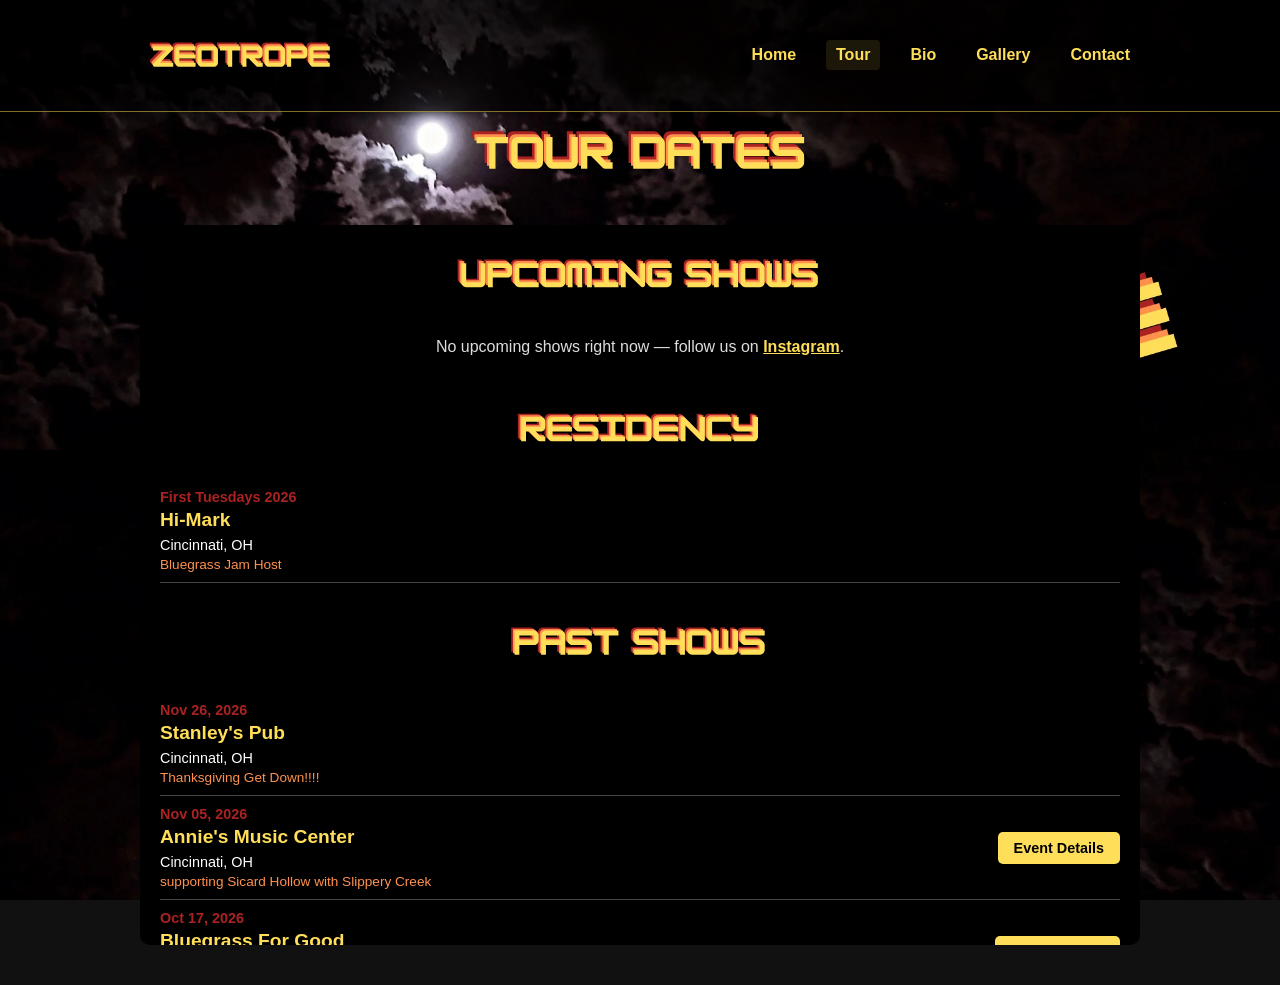
<file: _upload-ready/pages/tour.html>
<!DOCTYPE html>
<html lang="en">
<head>
  <meta charset="UTF-8">
  <meta name="viewport" content="width=device-width, initial-scale=1.0">
  <title>Tour | Zeotrope</title>
  <link rel="stylesheet" href="../css/site.css">
  <link rel="stylesheet" href="../css/tour.css">
</head>
<body class="page">
  <!-- Shared header + nav (edit js/nav.js to change it everywhere) -->
  <script src="../js/nav.js"></script>

  <!-- Tour Container -->
  <div class="tour-container">
    <!-- Logo Header -->
    <div class="logo-header">
      <img
        src="../assets/images/tour-dates-logo.svg"
        alt="Zeotrope Tour Dates"
        class="page-logo"
        id="pageLogo"
      />
    </div>

    <!--
      Shows are NOT typed in here. They come from data/shows.csv and js/tour.js
      sorts them into Upcoming / Residency / Past using today's date.
      To add or change a show, edit data/shows.csv (see data/README.md).
    -->
    <div class="tour-box">
      <!-- Upcoming Shows -->
      <section class="future-tours">
        <img src="../assets/images/upcoming-shows.svg" alt="Upcoming Shows" class="section-header">
        <div id="upcoming-list" aria-live="polite">
          <p class="tour-empty">Loading shows&hellip;</p>
        </div>
      </section>

      <!-- Residency Section (hidden automatically when the CSV has no residencies) -->
      <section class="residency-tours" id="residency-section" hidden>
        <img src="../assets/images/residency.svg" alt="Residency" class="section-header">
        <div id="residency-list"></div>
      </section>

      <!-- Past Shows (hidden automatically when there are none) -->
      <section class="past-tours" id="past-section" hidden>
        <img src="../assets/images/past-shows.svg" alt="Past Shows" class="section-header">
        <div id="past-list"></div>
      </section>
    </div>
  </div>

  <script src="../js/tour.js"></script>
</body>
</html>
</file>
<file: css/site.css>
/* ==========================================================
   Shared styles: reset, page background, header + nav.
   Loaded by every page, before that page's own stylesheet.
   ========================================================== */

/* Brand colours: change them here and the whole site follows */
:root {
  --gold: #ffde59;
  --orange: #ff914d;
  --red: #aa2222;
  --red-light: #e84a4a; /* brighter red for text on black */
  --black: #000;
  --text: #ddd;
}

/* Reset */
* {
  margin: 0;
  padding: 0;
  box-sizing: border-box;
}

body {
  font-family: Arial, Helvetica, sans-serif;
}

button {
  font-family: inherit;
}

/* Text for screen readers only (e.g. the page <h1> when the visible title is an image) */
.visually-hidden {
  position: absolute;
  width: 1px;
  height: 1px;
  overflow: hidden;
  clip: rect(0 0 0 0);
  white-space: nowrap;
}

html {
  overflow-y: scroll; /* keep scrollbar consistent across pages */
}

/* Inner-page background (Bio, Tour, ...).
   Drawn on a fixed layer so it always fills the screen, including on phones. */
body.page {
  background-color: #111;
  color: #fff;
  min-height: 100vh;
  min-height: 100dvh;
  display: flex; /* column layout keeps the footer at the bottom of short pages */
  flex-direction: column;
}

body.page > * {
  flex-shrink: 0;
}

body.page::before {
  content: '';
  position: fixed;
  inset: 0;
  z-index: -1;
  background: url('../assets/backgrounds/page-background.jpg') no-repeat center center / cover;
}

/* Site Header */
.site-header {
  width: 100%;
  background-color: #000; /* solid, so scrolling content never shows through */
  padding: 30px 0;
  position: sticky; /* stays pinned to the top while the page scrolls */
  top: 0;
  z-index: 1000;
  border-bottom: 1px solid rgba(255, 222, 89, 0.5);
  box-shadow: 0 2px 8px rgba(0, 0, 0, 0.5);
}

/* Nav Bar: logo left, links right */
.nav-bar {
  width: 90%;
  max-width: 1000px;
  margin: 0 auto;
  display: flex;
  justify-content: space-between;
  align-items: center;
}

.nav-logo {
  display: inline-block;
  text-decoration: none;
}

.nav-logo-img {
  width: 200px;
  max-width: 100%;
  height: auto;
  display: block;
}

.nav-links {
  list-style: none;
  display: flex;
  gap: 20px;
}

.nav-links li a {
  display: inline-block;
  text-decoration: none;
  color: var(--gold);
  font-weight: bold;
  padding: 6px 10px;
  border-radius: 4px;
  transition: color 0.3s ease, background-color 0.3s ease;
}

.nav-links li a:hover,
.nav-links li a.active {
  background-color: rgba(255, 222, 89, 0.1);
  color: var(--gold);
}

.nav-links li a:focus-visible,
.nav-logo:focus-visible {
  outline: 2px solid var(--gold);
  outline-offset: 2px;
}

/* Mobile: stack the logo above the links, centered */
@media (max-width: 600px) {
  .site-header {
    padding: 14px 0;
  }

  .nav-bar {
    flex-direction: column;
    gap: 10px;
  }

  .nav-logo-img {
    width: 160px;
  }

  .nav-links {
    flex-wrap: wrap;
    justify-content: center;
    gap: 6px;
  }

  .nav-links li a {
    padding: 10px 14px; /* comfortable tap target */
  }
}

/* ==========================================================
   Shared "black card" layout (Contact, EPK, ...)
   ========================================================== */
/* Every page's main column. A page stylesheet only adds what is different. */
.content-container,
.about-container,
.tour-container,
.gallery-container {
  width: 90%;
  max-width: 1000px;
  margin: 0 auto;
}

/* Every black card/box */
.content-box,
.about-box,
.tour-box {
  background-color: var(--black);
  border-radius: 10px;
}

.content-container {
  padding: 40px 0 60px;
}

.content-box {
  padding: 40px;
  box-shadow: 0 2px 8px rgba(0, 0, 0, 0.6);
}

.content-box + .content-box {
  margin-top: 24px;
}

.content-box h1 {
  font-size: 2rem;
  color: var(--gold);
  margin-bottom: 20px;
  text-align: center;
  text-shadow: 0 1px 3px rgba(0, 0, 0, 0.6);
}

.content-box h2 {
  font-size: 1.3rem;
  color: var(--gold);
  margin-bottom: 14px;
}

.content-box p {
  line-height: 1.7;
  color: var(--text);
  margin-bottom: 1.2rem;
}

.content-box p:last-child {
  margin-bottom: 0;
}

.content-box a {
  color: var(--gold);
}

.content-box a:focus-visible {
  outline: 2px solid var(--gold);
  outline-offset: 2px;
}

@media (max-width: 700px) {
  .content-container {
    padding: 24px 0 40px;
  }

  .content-box {
    padding: 20px;
  }

  .content-box h1 {
    font-size: 1.6rem;
  }
}

/* ---------- Standard social buttons (home + contact) ----------
   Built by js/nav.js from one list (see SOCIAL_LINKS there), for the footer and the home page. */
.social-links {
  list-style: none;
  display: flex;
  flex-wrap: wrap;
  justify-content: center;
  gap: 12px;
}

.social-btn {
  display: inline-flex;
  align-items: center;
  gap: 8px;
  padding: 10px 22px;
  min-height: 44px;
  border: 2px solid var(--gold);
  border-radius: 50px;
  background: rgba(0, 0, 0, 0.55);
  color: var(--gold);
  font-weight: bold;
  text-decoration: none;
  transition: background 0.3s, color 0.3s, transform 0.3s;
}

.social-btn:hover {
  background: var(--red);
  border-color: var(--red);
  color: #fff;
  transform: scale(1.06);
}

.social-btn:focus-visible {
  outline: 3px solid #fff;
  outline-offset: 3px;
}

/* ---------- Site footer (added by js/nav.js) ---------- */
.site-footer {
  margin-top: auto;
  width: 100%;
  padding: 22px 20px;
  background-color: #000;
  border-top: 1px solid rgba(255, 222, 89, 0.5);
  text-align: center;
  color: var(--text);
  font-size: 0.95rem;
}

.site-footer a {
  color: var(--gold);
  font-weight: bold;
  text-decoration: none;
}

.site-footer a:hover {
  text-decoration: underline;
}

.site-footer a:focus-visible {
  outline: 2px solid var(--gold);
  outline-offset: 2px;
}

.footer-copy {
  margin-top: 6px;
  font-size: 0.85rem;
  color: #bbb;
}

@media print {
  .site-footer { display: none; }
}

/* Icon inside a social button (the image is removed automatically if its file is missing) */
.social-btn img {
  width: 22px;
  height: 22px;
  display: block;
}

/* Icon-only style (home page): the brand icons in a row, no border.
   Each link keeps its text label for screen readers; the label only shows when the icon file is missing. */
.social-links--icons {
  gap: 24px;
  align-items: center;
}

.social-links--icons .social-btn {
  min-width: 44px;
  min-height: 44px;
  padding: 6px;
  border: none;
  border-radius: 10px;
  background: none;
  justify-content: center;
  transition: transform 0.25s ease;
}

.social-links--icons .social-btn:hover {
  background: none;
  transform: scale(1.2); /* slight enlarge on hover */
}

.social-links--icons .social-btn img {
  width: auto;
  height: 32px;
  display: block;
}

.social-links--icons .social-btn:has(img) span {
  position: absolute;
  width: 1px;
  height: 1px;
  overflow: hidden;
  clip: rect(0 0 0 0);
  white-space: nowrap;
}

/* Video embed: scales to its container, always 16:9 (Gallery + EPK) */
.video-embed {
  position: relative;
  width: 100%;
  aspect-ratio: 16 / 9;
  background: #111;
  border-radius: 8px;
  overflow: hidden;
  margin-bottom: 14px;
}

.video-embed iframe {
  position: absolute;
  inset: 0;
  width: 100%;
  height: 100%;
  border: 0;
}

/* Smaller icon row (footer) */
.social-links--small {
  gap: 14px;
  margin: 6px 0 10px;
}

.social-links--small .social-btn img {
  height: 24px;
}

.site-footer .social-btn:hover {
  text-decoration: none;
}
</file>
<file: css/home.css>
/* ==========================================================
   Home page only. Shared header/nav styles are in site.css.
   ========================================================== */

body.home {
  min-height: 100vh;
  min-height: 100dvh;
  display: flex;
  flex-direction: column;
  background-color: #000;
  color: white;
}

/* Background photo + dark overlay for contrast, both fixed behind everything */
body.home::before {
  content: '';
  position: fixed;
  inset: 0;
  z-index: -2;
  background: url('../assets/backgrounds/home-hero.jpg') no-repeat center center / cover;
}

body.home::after {
  content: '';
  position: fixed;
  inset: 0;
  z-index: -1;
  background: rgba(0, 0, 0, 0.5);
}

/* Centers the buttons in whatever space is left under the header */
.home-main {
  flex: 1;
  display: flex;
  flex-direction: column;
  align-items: center;
  justify-content: center;
  gap: 40px;
  padding: 40px 20px;
}

/* Main Buttons */
.main-buttons {
  display: flex;
  flex-direction: column;
  gap: 20px;
  width: min(100%, 260px);
}

.btn {
  background-color: var(--gold);
  padding: 15px 40px;
  text-decoration: none;
  color: rgb(0, 0, 0);
  font-size: 24px;
  text-align: center;
  border-radius: 50px;
  transition: background 0.3s, transform 0.3s;
}

.btn:hover {
  background-color: var(--red);
  color: #fff; /* white on dark red passes contrast; black did not */
  transform: scale(1.1);
}

.btn:focus-visible {
  outline: 3px solid #fff;
  outline-offset: 3px;
}

/* Phone hero photo: hidden on wide screens */
.home-hero {
  display: none;
}

@media (max-width: 600px) {
  /* A tall, narrow screen would crop the wide photo down to one person.
     Show the whole photo as a banner under the header instead. */
  body.home::before {
    background: none;
  }

  body.home::after {
    background: none;
  }

  .home-main {
    justify-content: flex-start;
    gap: 30px;
    padding: 0 20px 30px;
  }

  .home-hero {
    display: block;
    width: calc(100% + 40px); /* edge to edge, past the side padding */
    max-width: none;
    height: auto;
    margin: 0 -20px;
    -webkit-mask-image: linear-gradient(to bottom, #000 70%, transparent);
    mask-image: linear-gradient(to bottom, #000 70%, transparent);
  }

  .btn {
    font-size: 20px;
    padding: 13px 32px;
  }
}

/* Large logo at the top of the home page (there is no ribbon here) */
.home-logo {
  display: block;
  width: min(80%, 340px);
  height: auto;
  margin: 0 auto;
}

@media (max-width: 600px) {
  .home-main {
    padding-top: 24px;
    gap: 22px;
  }

  .home-logo {
    width: min(70%, 260px);
  }
}
</file>
<file: _upload-ready/css/site.css>
/* ==========================================================
   Shared styles: reset, page background, header + nav.
   Loaded by every page, before that page's own stylesheet.
   ========================================================== */

/* Reset */
* {
  margin: 0;
  padding: 0;
  box-sizing: border-box;
  font-family: Arial, Helvetica, sans-serif;
}

html {
  overflow-y: scroll; /* keep scrollbar consistent across pages */
}

/* Inner-page background (Bio, Tour, ...).
   Drawn on a fixed layer so it always fills the screen, including on phones. */
body.page {
  background-color: #111;
  color: #fff;
  min-height: 100vh;
  min-height: 100dvh;
}

body.page::before {
  content: '';
  position: fixed;
  inset: 0;
  z-index: -1;
  background: url('../assets/images/iks.jpg') no-repeat center center / cover;
}

/* Site Header */
.site-header {
  width: 100%;
  background-color: rgba(0, 0, 0, 0.7);
  padding: 30px 0;
  position: sticky;
  top: 0;
  z-index: 1000;
  border-bottom: 1px solid rgba(255, 222, 89, 0.5);
  box-shadow: 0 2px 8px rgba(0, 0, 0, 0.5);
}

/* Nav Bar: logo left, links right */
.nav-bar {
  width: 90%;
  max-width: 1000px;
  margin: 0 auto;
  display: flex;
  justify-content: space-between;
  align-items: center;
}

.nav-logo {
  display: inline-block;
  text-decoration: none;
}

.nav-logo-img {
  width: 200px;
  max-width: 100%;
  height: auto;
  display: block;
}

.nav-links {
  list-style: none;
  display: flex;
  gap: 20px;
}

.nav-links li a {
  display: inline-block;
  text-decoration: none;
  color: #ffde59;
  font-weight: bold;
  padding: 6px 10px;
  border-radius: 4px;
  transition: color 0.3s ease, background-color 0.3s ease;
}

.nav-links li a:hover,
.nav-links li a.active {
  background-color: rgba(255, 222, 89, 0.1);
  color: #ffde59;
}

.nav-links li a:focus-visible,
.nav-logo:focus-visible {
  outline: 2px solid #ffde59;
  outline-offset: 2px;
}

/* Mobile: stack the logo above the links, centered */
@media (max-width: 600px) {
  .site-header {
    padding: 14px 0;
  }

  .nav-bar {
    flex-direction: column;
    gap: 10px;
  }

  .nav-logo-img {
    width: 160px;
  }

  .nav-links {
    flex-wrap: wrap;
    justify-content: center;
    gap: 6px;
  }

  .nav-links li a {
    padding: 10px 14px; /* comfortable tap target */
  }
}

/* ==========================================================
   Shared "black card" layout (Contact, EPK, ...)
   ========================================================== */
.content-container {
  width: 90%;
  max-width: 1000px;
  margin: 0 auto;
  padding: 40px 0 60px;
}

.content-box {
  background-color: #000;
  padding: 40px;
  border-radius: 10px;
  box-shadow: 0 2px 8px rgba(0, 0, 0, 0.6);
}

.content-box + .content-box {
  margin-top: 24px;
}

.content-box h1 {
  font-size: 2rem;
  color: #ffde59;
  margin-bottom: 20px;
  text-align: center;
  text-shadow: 0 1px 3px rgba(0, 0, 0, 0.6);
}

.content-box h2 {
  font-size: 1.3rem;
  color: #ffde59;
  margin-bottom: 14px;
}

.content-box p {
  line-height: 1.7;
  color: #ddd;
  margin-bottom: 1.2rem;
}

.content-box p:last-child {
  margin-bottom: 0;
}

.content-box a {
  color: #ffde59;
}

.content-box a:focus-visible {
  outline: 2px solid #ffde59;
  outline-offset: 2px;
}

@media (max-width: 700px) {
  .content-container {
    padding: 24px 0 40px;
  }

  .content-box {
    padding: 20px;
  }

  .content-box h1 {
    font-size: 1.6rem;
  }
}

/* ---------- Standard social buttons (home + contact) ----------
   Markup:  <ul class="social-links"><li><a class="social-btn" href="..." target="_blank" rel="noopener noreferrer">Facebook</a></li>...</ul>
   To add an icon later, put <img src="..." alt="" width="22" height="22"> before the label text. */
.social-links {
  list-style: none;
  display: flex;
  flex-wrap: wrap;
  justify-content: center;
  gap: 12px;
}

.social-btn {
  display: inline-flex;
  align-items: center;
  gap: 8px;
  padding: 10px 22px;
  min-height: 44px;
  border: 2px solid #ffde59;
  border-radius: 50px;
  background: rgba(0, 0, 0, 0.55);
  color: #ffde59;
  font-weight: bold;
  text-decoration: none;
  transition: background 0.3s, color 0.3s, transform 0.3s;
}

.social-btn:hover {
  background: #aa2222;
  border-color: #aa2222;
  color: #fff;
  transform: scale(1.06);
}

.social-btn:focus-visible {
  outline: 3px solid #fff;
  outline-offset: 3px;
}
</file>
<file: _upload-ready/css/home.css>
/* ==========================================================
   Home page only. Shared header/nav styles are in site.css.
   ========================================================== */

body.home {
  min-height: 100vh;
  min-height: 100dvh;
  display: flex;
  flex-direction: column;
  background-color: #000;
  color: white;
}

/* Background photo + dark overlay for contrast, both fixed behind everything */
body.home::before {
  content: '';
  position: fixed;
  inset: 0;
  z-index: -2;
  background: url('../assets/images/astrobowl2.jpg') no-repeat center center / cover;
}

body.home::after {
  content: '';
  position: fixed;
  inset: 0;
  z-index: -1;
  background: rgba(0, 0, 0, 0.5);
}

/* Centers the buttons in whatever space is left under the header */
.home-main {
  flex: 1;
  display: flex;
  flex-direction: column;
  align-items: center;
  justify-content: center;
  gap: 40px;
  padding: 40px 20px;
}

/* Main Buttons */
.main-buttons {
  display: flex;
  flex-direction: column;
  gap: 20px;
  width: min(100%, 260px);
}

.btn {
  background-color: #ffde59;
  padding: 15px 40px;
  text-decoration: none;
  color: rgb(0, 0, 0);
  font-size: 24px;
  text-align: center;
  border-radius: 50px;
  transition: background 0.3s, transform 0.3s;
}

.btn:hover {
  background-color: #aa2222;
  transform: scale(1.1);
}

.btn:focus-visible {
  outline: 3px solid #fff;
  outline-offset: 3px;
}

@media (max-width: 600px) {
  .home-main {
    gap: 30px;
    padding: 30px 20px;
  }

  .btn {
    font-size: 20px;
    padding: 13px 32px;
  }
}
</file>
<file: _upload-ready/css/gallery.css>
/* ==========================================================
   Gallery page only. Shared header/nav/background are in site.css.
   ========================================================== */

.gallery-container {
  width: 90%;
  max-width: 1100px;
  margin: 0 auto;
  padding: 40px 0 60px;
}

.gallery-title {
  font-size: 2rem;
  color: #ffde59;
  text-align: center;
  margin-bottom: 24px;
  text-shadow: 0 1px 3px rgba(0, 0, 0, 0.6);
}

/* Masonry-style columns: photos of different shapes pack together */
.gallery-grid {
  list-style: none;
  column-count: 3;
  column-gap: 16px;
}

.gallery-item {
  break-inside: avoid;
  margin-bottom: 16px;
  background-color: #000;
  border-radius: 10px;
  overflow: hidden;
  box-shadow: 0 2px 8px rgba(0, 0, 0, 0.6);
}

.gallery-item a {
  display: block;
}

.gallery-item img {
  display: block;
  width: 100%;
  height: auto;
  transition: opacity 0.3s ease;
}

.gallery-item a:hover img {
  opacity: 0.85;
}

.gallery-item a:focus-visible {
  outline: 3px solid #ffde59;
  outline-offset: -3px;
}

.gallery-item figcaption {
  padding: 10px 12px;
  font-size: 0.85rem;
  line-height: 1.4;
  color: #ddd;
}

@media (max-width: 900px) {
  .gallery-grid {
    column-count: 2;
  }
}

@media (max-width: 560px) {
  .gallery-container {
    padding: 24px 0 40px;
  }

  .gallery-title {
    font-size: 1.6rem;
  }

  .gallery-grid {
    column-count: 1;
  }
}

/* ---------- Click-to-enlarge viewer (built by js/gallery.js) ---------- */
dialog.lightbox {
  border: none;
  padding: 0;
  margin: 0;
  width: 100%;
  max-width: 100vw;
  height: 100%;
  max-height: 100vh;
  max-height: 100dvh;
  background: rgba(0, 0, 0, 0.94);
  color: #fff;
}

dialog.lightbox::backdrop {
  background: rgba(0, 0, 0, 0.94);
}

dialog.lightbox figure {
  width: 100%;
  height: 100%;
  display: flex;
  flex-direction: column;
  align-items: center;
  justify-content: center;
  padding: 56px 56px 20px;
}

dialog.lightbox img {
  max-width: 100%;
  max-height: calc(100% - 44px);
  object-fit: contain;
}

dialog.lightbox figcaption {
  margin-top: 12px;
  min-height: 24px;
  font-size: 0.95rem;
  text-align: center;
  color: #ddd;
}

dialog.lightbox button {
  position: absolute;
  background: rgba(0, 0, 0, 0.6);
  color: #ffde59;
  border: 1px solid rgba(255, 222, 89, 0.5);
  border-radius: 50%;
  width: 44px;
  height: 44px;
  font-size: 1.8rem;
  line-height: 1;
  cursor: pointer;
}

dialog.lightbox button:hover,
dialog.lightbox button:focus-visible {
  background: rgba(255, 222, 89, 0.2);
  outline: none;
}

dialog.lightbox .lb-close { top: 12px; right: 12px; }
dialog.lightbox .lb-prev  { left: 10px;  top: 50%; transform: translateY(-50%); }
dialog.lightbox .lb-next  { right: 10px; top: 50%; transform: translateY(-50%); }

@media (max-width: 560px) {
  dialog.lightbox figure {
    padding: 56px 8px 16px;
  }
}

/* ---------- Gallery page extras ---------- */
.gallery-jump {
  text-align: center;
  margin-bottom: 8px;
  color: #ddd;
}

.gallery-jump a {
  color: #ffde59;
  font-weight: bold;
  text-decoration: none;
  padding: 6px 8px;
}

.gallery-jump a:hover {
  text-decoration: underline;
}

.gallery-heading {
  font-size: 1.4rem;
  color: #ffde59;
  margin: 28px 0 16px;
  text-shadow: 0 1px 3px rgba(0, 0, 0, 0.6);
  scroll-margin-top: 140px; /* keeps the heading clear of the sticky header after a jump */
}

/* Download link shown inside the viewer for press photos */
dialog.lightbox .lb-download {
  margin-top: 6px;
  color: #ffde59;
  font-weight: bold;
  font-size: 0.9rem;
}

dialog.lightbox .lb-download[hidden] {
  display: none;
}

/* Press photos inside the EPK card: same masonry cards as the Gallery */
.press-gallery {
  margin-top: 8px;
}

.press-gallery .gallery-item {
  background-color: #111;
  box-shadow: none;
}

.press-gallery .gallery-item figcaption .dl {
  display: block;
  margin-top: 4px;
  color: #ffde59;
  font-weight: bold;
}

@media (max-width: 560px) {
  .gallery-heading {
    scroll-margin-top: 170px; /* the header is taller on phones (logo stacked above nav) */
  }
}

/* Photographer credit line under a caption */
.gallery-item figcaption .credit {
  display: block;
  margin-top: 2px;
  font-size: 0.85em;
  opacity: 0.75;
}
</file>
<file: _upload-ready/css/epk.css>
/* ==========================================================
   EPK / press kit page only. Card layout comes from site.css.
   ========================================================== */

.epk-header {
  text-align: center;
}

.epk-label {
  font-size: 0.85rem;
  letter-spacing: 0.2em;
  text-transform: uppercase;
  color: #ff914d !important;
  margin-bottom: 6px !important;
}

.epk-header h1 {
  font-size: 2.6rem;
  margin-bottom: 8px;
}

.epk-tagline {
  font-size: 1.1rem;
  margin-bottom: 0 !important;
}

/* Quick facts: label | value */
.facts > div {
  display: flex;
  gap: 20px;
  padding: 10px 0;
  border-bottom: 1px solid #444;
}

.facts > div:last-child {
  border-bottom: none;
}

.facts dt {
  flex: 0 0 110px;
  font-weight: bold;
  color: #ff914d;
}

.facts dd {
  color: #ddd;
  line-height: 1.5;
}

/* Lineup */
.lineup {
  list-style: none;
}

.lineup li {
  padding: 8px 0;
  border-bottom: 1px solid #444;
  color: #ddd;
}

.lineup li:last-child {
  border-bottom: none;
}

.lineup strong {
  color: #ffde59;
  margin-right: 10px;
}

.lineup span {
  color: #ff914d;
}

/* Selected performances */
.highlights {
  list-style: none;
  margin-bottom: 1.2rem;
}

.highlights li {
  padding: 9px 0;
  border-bottom: 1px solid #444;
  color: #ddd;
  line-height: 1.5;
}

.highlights li:last-child {
  border-bottom: none;
}

.highlights .when {
  display: inline-block;
  min-width: 120px;
  margin-right: 8px;
  font-weight: bold;
  color: #aa2222;
}

/* Press + contact link lists */
.press-list {
  list-style: none;
}

.press-list li {
  padding: 6px 0;
  color: #ddd;
  line-height: 1.5;
}

/* Video embed: scales to the card width, always 16:9 */
.video-embed {
  position: relative;
  width: 100%;
  aspect-ratio: 16 / 9;
  background: #111;
  border-radius: 8px;
  overflow: hidden;
  margin-bottom: 14px;
}

.video-embed iframe {
  position: absolute;
  inset: 0;
  width: 100%;
  height: 100%;
  border: 0;
}

.video-links {
  line-height: 1.9 !important;
}

/* Mobile */
@media (max-width: 700px) {
  .epk-header h1 {
    font-size: 2rem;
  }

  .highlights .when {
    display: block;
    min-width: 0;
  }
}

@media (max-width: 520px) {
  .facts > div {
    flex-direction: column;
    gap: 2px;
  }

  .facts dt {
    flex-basis: auto;
  }

}

/* Printing / "Save as PDF": a clean black-on-white one-sheet */
@media print {
  .site-header {
    display: none;
  }

  body.page,
  body.page * {
    color: #000 !important;
    text-shadow: none !important;
  }

  body.page {
    background: #fff;
  }

  body.page::before {
    display: none;
  }

  .content-container {
    width: 100%;
    max-width: none;
    padding: 0;
  }

  .content-box {
    background: #fff;
    box-shadow: none;
    border-radius: 0;
    padding: 12px 0;
    break-inside: avoid;
  }

  .content-box + .content-box {
    margin-top: 0;
    border-top: 1px solid #999;
  }

  .video-embed,
  .gallery-item figcaption .dl {
    display: none;
  }

  .press-gallery .gallery-item {
    background: #fff;
  }

  .press-gallery img {
    max-height: 140px;
    object-fit: cover;
  }
}
</file>
<file: css/about.css>
/* ==========================================================
   Bio page only. Shared header/nav/background are in site.css.
   ========================================================== */

/* About Container (width/centering come from site.css) */
.about-container {
  display: flex;
  flex-direction: column;
  align-items: center;
  min-height: calc(100vh - 120px);
  padding-bottom: 100px; /* breathing room at the bottom */
}

/* About Box (background/rounding come from site.css) */
.about-box {
  padding: 40px;
  width: 100%;
  max-height: 80vh;
  overflow-y: auto;
  display: flex;
  justify-content: center;
  align-items: flex-start;
  box-shadow: 0 2px 8px rgba(0, 0, 0, 0.6);
  margin-top: 40px;
  margin-bottom: 60px;
}

/* Scrollbar styling for about-box */
.about-box::-webkit-scrollbar {
  width: 10px;
}

.about-box::-webkit-scrollbar-thumb {
  background-color: var(--orange);
  border-radius: 5px;
}

.about-box::-webkit-scrollbar-track {
  background-color: var(--black);
}

/* Bio Section */
.bio {
  max-width: 800px;
  text-align: left;
}

.bio h1 {
  font-size: 2rem;
  color: var(--gold);
  margin-bottom: 20px;
  text-align: center;
  text-shadow: 0 1px 3px rgba(0, 0, 0, 0.6);
}

.bio p {
  line-height: 1.7;
  color: #ddd;
  margin-bottom: 1.2rem;
  font-size: 1rem;
}

/* Mobile: let the page scroll normally instead of scrolling inside the box */
@media (max-width: 700px) {
  .about-container {
    min-height: 0;
    padding-bottom: 30px;
  }

  .about-box {
    max-height: none;
    overflow-y: visible;
    padding: 20px;
    margin-top: 24px;
    margin-bottom: 30px;
  }

  .bio h1 {
    font-size: 1.6rem;
  }
}
</file>
<file: css/gallery.css>
/* ==========================================================
   Gallery page only. Shared header/nav/background are in site.css.
   ========================================================== */

.gallery-container {
  max-width: 1100px; /* a little wider than the other pages */
  padding: 40px 0 60px;
}

.gallery-title {
  font-size: 2rem;
  color: var(--gold);
  text-align: center;
  margin-bottom: 24px;
  text-shadow: 0 1px 3px rgba(0, 0, 0, 0.6);
}

/* Masonry-style columns: photos of different shapes pack together */
.gallery-grid {
  list-style: none;
  column-count: 3;
  column-gap: 16px;
}

.gallery-item {
  break-inside: avoid;
  margin-bottom: 16px;
  background-color: var(--black);
  border-radius: 10px;
  overflow: hidden;
  box-shadow: 0 2px 8px rgba(0, 0, 0, 0.6);
}

.gallery-item a {
  display: block;
}

.gallery-item img {
  display: block;
  width: 100%;
  height: auto;
  transition: opacity 0.3s ease;
}

.gallery-item a:hover img {
  opacity: 0.85;
}

.gallery-item a:focus-visible {
  outline: 3px solid var(--gold);
  outline-offset: -3px;
}

.gallery-item figcaption {
  padding: 10px 12px;
  font-size: 0.85rem;
  line-height: 1.4;
  color: var(--text);
}

@media (max-width: 900px) {
  .gallery-grid {
    column-count: 2;
  }
}

@media (max-width: 560px) {
  .gallery-container {
    padding: 24px 0 40px;
  }

  .gallery-title {
    font-size: 1.6rem;
  }

  .gallery-grid {
    column-count: 1;
  }
}

/* ---------- Click-to-enlarge viewer (built by js/gallery.js) ---------- */
dialog.lightbox {
  border: none;
  padding: 0;
  margin: 0;
  width: 100%;
  max-width: 100vw;
  height: 100%;
  max-height: 100vh;
  max-height: 100dvh;
  background: rgba(0, 0, 0, 0.94);
  color: #fff;
}

dialog.lightbox::backdrop {
  background: rgba(0, 0, 0, 0.94);
}

dialog.lightbox figure {
  width: 100%;
  height: 100%;
  display: flex;
  flex-direction: column;
  align-items: center;
  justify-content: center;
  padding: 56px 56px 20px;
}

dialog.lightbox img {
  max-width: 100%;
  max-height: calc(100% - 44px);
  object-fit: contain;
}

dialog.lightbox figcaption {
  margin-top: 12px;
  min-height: 24px;
  font-size: 0.95rem;
  text-align: center;
  color: var(--text);
}

dialog.lightbox button {
  position: absolute;
  background: rgba(0, 0, 0, 0.6);
  color: var(--gold);
  border: 1px solid rgba(255, 222, 89, 0.5);
  border-radius: 50%;
  width: 44px;
  height: 44px;
  font-size: 1.8rem;
  line-height: 1;
  cursor: pointer;
}

dialog.lightbox button:hover,
dialog.lightbox button:focus-visible {
  background: rgba(255, 222, 89, 0.2);
  outline: none;
}

dialog.lightbox .lb-close { top: 12px; right: 12px; }
dialog.lightbox .lb-prev  { left: 10px;  top: 50%; transform: translateY(-50%); }
dialog.lightbox .lb-next  { right: 10px; top: 50%; transform: translateY(-50%); }

@media (max-width: 560px) {
  dialog.lightbox figure {
    padding: 56px 8px 16px;
  }
}

/* ---------- Gallery page extras ---------- */
.gallery-jump {
  text-align: center;
  margin-bottom: 8px;
  color: var(--text);
}

.gallery-jump a {
  color: var(--gold);
  font-weight: bold;
  text-decoration: none;
  padding: 6px 8px;
}

.gallery-jump a:hover {
  text-decoration: underline;
}

.gallery-heading {
  font-size: 1.4rem;
  color: var(--gold);
  margin: 28px 0 16px;
  text-shadow: 0 1px 3px rgba(0, 0, 0, 0.6);
  scroll-margin-top: 140px; /* clears the pinned header after a jump link */
}

/* Download link shown inside the viewer for press photos */
dialog.lightbox .lb-download {
  margin-top: 6px;
  color: var(--gold);
  font-weight: bold;
  font-size: 0.9rem;
}

dialog.lightbox .lb-download[hidden] {
  display: none;
}

@media (max-width: 560px) {
  .gallery-heading {
    scroll-margin-top: 170px; /* header is taller on phones */
  }
}

/* Photographer credit line under a caption */
.gallery-item figcaption .credit {
  display: block;
  margin-top: 2px;
  font-size: 0.85em;
  opacity: 0.75;
}

/* Featured video at the top of the gallery: 16:9, scales to the page width */
.gallery-video {
  max-width: 800px;
  margin: 0 auto 24px;
}

.gallery-video .video-caption {
  text-align: center;
  margin-top: 10px;
}

.gallery-video .video-caption a {
  color: var(--gold);
  font-weight: bold;
  text-decoration: none;
}

.gallery-video .video-caption a:hover {
  text-decoration: underline;
}
</file>
<file: css/epk.css>
/* ==========================================================
   EPK / press kit page only. Card layout comes from site.css.
   ========================================================== */

.epk-header {
  text-align: center;
}

/* ".content-box" prefix outranks the generic ".content-box p" rule in site.css, so no !important is needed */
.content-box .epk-label {
  font-size: 0.85rem;
  letter-spacing: 0.2em;
  text-transform: uppercase;
  color: var(--orange);
  margin-bottom: 6px;
}

.epk-header h1 {
  font-size: 2.6rem;
  margin-bottom: 8px;
}

.content-box .epk-tagline {
  font-size: 1.1rem;
  margin-bottom: 0;
}

/* Quick facts: label | value */
.facts > div {
  display: flex;
  gap: 20px;
  padding: 10px 0;
  border-bottom: 1px solid #444;
}

.facts > div:last-child {
  border-bottom: none;
}

.facts dt {
  flex: 0 0 110px;
  font-weight: bold;
  color: var(--orange);
}

.facts dd {
  color: var(--text);
  line-height: 1.5;
}

/* Lineup */
.lineup {
  list-style: none;
}

.lineup li {
  padding: 8px 0;
  border-bottom: 1px solid #444;
  color: var(--text);
}

.lineup li:last-child {
  border-bottom: none;
}

.lineup strong {
  color: var(--gold);
  margin-right: 10px;
}

.lineup span {
  color: var(--orange);
}

/* Selected performances */
.highlights {
  list-style: none;
  margin-bottom: 1.2rem;
}

.highlights li {
  padding: 9px 0;
  border-bottom: 1px solid #444;
  color: var(--text);
  line-height: 1.5;
}

.highlights li:last-child {
  border-bottom: none;
}

.highlights .when {
  display: inline-block;
  min-width: 120px;
  margin-right: 8px;
  font-weight: bold;
  color: var(--red-light);
}

/* Press + contact link lists */
.press-list {
  list-style: none;
}

.press-list li {
  padding: 6px 0;
  color: var(--text);
  line-height: 1.5;
}

/* Press photos inside the EPK card: same masonry cards as the Gallery */
.press-gallery {
  margin-top: 8px;
}

.press-gallery .gallery-item {
  background-color: #111;
  box-shadow: none;
}

.press-gallery .gallery-item figcaption .dl {
  display: block;
  margin-top: 4px;
  color: var(--gold);
  font-weight: bold;
}

.content-box .video-links {
  line-height: 1.9;
}

/* Mobile */
@media (max-width: 700px) {
  .epk-header h1 {
    font-size: 2rem;
  }

  .highlights .when {
    display: block;
    min-width: 0;
  }
}

@media (max-width: 520px) {
  .facts > div {
    flex-direction: column;
    gap: 2px;
  }

  .facts dt {
    flex-basis: auto;
  }

}

/* Printing / "Save as PDF": a clean black-on-white one-sheet */
@media print {
  .site-header {
    display: none;
  }

  /* !important is deliberate here: print must beat every on-screen colour rule */
  body.page,
  body.page * {
    color: #000 !important;
    text-shadow: none !important;
  }

  body.page {
    background: #fff;
  }

  body.page::before {
    display: none;
  }

  .content-container {
    width: 100%;
    max-width: none;
    padding: 0;
  }

  .content-box {
    background: #fff;
    box-shadow: none;
    border-radius: 0;
    padding: 12px 0;
    break-inside: avoid;
  }

  .content-box + .content-box {
    margin-top: 0;
    border-top: 1px solid #999;
  }

  .video-embed,
  .gallery-item figcaption .dl {
    display: none;
  }

  .press-gallery .gallery-item {
    background: #fff;
  }

  .press-gallery img {
    max-height: 140px;
    object-fit: cover;
  }
}
</file>
<file: css/tour.css>
/* ==========================================================
   Tour page only. Shared header/nav/background are in site.css.
   ========================================================== */

/* Tour Container (width/centering come from site.css) */
.tour-container {
  display: flex;
  flex-direction: column;
  align-items: center;
}

/* Logo Header */
.logo-header img {
  max-width: 100%;
  height: auto;
  margin-bottom: 30px;
}

/* Section headers as SVGs */
.section-header {
  display: block;
  margin: 0 auto 20px auto;
  max-width: 400px;
  width: 80%;
  height: auto;
  filter: drop-shadow(0 0 6px rgba(0, 0, 0, 0.6));
}

/* Scroll box for tour dates (background/rounding come from site.css) */
.tour-box {
  padding: 20px;
  width: 100%;
  max-height: 80vh;
  overflow-y: auto;
  display: flex;
  flex-direction: column;
  gap: 30px;
  margin-bottom: 40px;
}

/* Scrollbar styling for tour-box */
.tour-box::-webkit-scrollbar {
  width: 10px;
  background-color: var(--gold);
}

.tour-box::-webkit-scrollbar-thumb {
  background-color: var(--orange);
  border-radius: 5px;
}

.tour-box::-webkit-scrollbar-track {
  background-color: #000000;
}

/* One show */
.tour-entry {
  display: flex;
  justify-content: space-between; /* info left, button right */
  align-items: center;
  gap: 20px;
  padding: 10px 0;
  border-bottom: 1px solid #444;
}

/* Info block */
.tour-info {
  display: flex;
  flex-direction: column;
  gap: 4px;
}

/* Date styling */
.tour-info .date {
  font-weight: bold;
  color: var(--red-light);
  font-size: 0.9rem;
}

/* Venue styling */
.tour-info .location {
  font-weight: bold;
  color: var(--gold);
  font-size: 1.2rem;
}

/* City styling */
.tour-info .city {
  display: block;
  font-size: 0.9rem;
  color: #fff;
  margin-top: 2px;
}

/* Event styling */
.tour-info .event {
  font-size: 0.85rem;
  color: var(--orange);
}

/* Link button (a real link styled as a button) */
.tour-btn {
  display: inline-block;
  flex-shrink: 0;
  padding: 8px 16px;
  background-color: var(--gold);
  color: #000;
  border-radius: 5px;
  cursor: pointer;
  font-weight: bold;
  font-size: 0.9rem;
  text-align: center;
  text-decoration: none;
  white-space: nowrap;
  transition: background 0.3s, transform 0.2s ease;
}

.tour-btn:hover {
  background-color: #e03e00;
  transform: translateY(-2px);
}

.tour-btn:focus-visible {
  outline: 3px solid #fff;
  outline-offset: 2px;
}

/* Loading / empty / error messages inside a list */
.tour-empty {
  color: var(--text);
  line-height: 1.6;
  padding: 10px 0;
  text-align: center;
}

.tour-empty a {
  color: var(--gold);
  font-weight: bold;
}

/* Mobile */
@media (max-width: 700px) {
  /* Let the page scroll normally instead of scrolling inside the box */
  .tour-box {
    max-height: none;
    overflow-y: visible;
    padding: 14px;
    margin-bottom: 30px;
  }

  .section-header {
    width: 90%;
  }
}

@media (max-width: 520px) {
  /* Stack: show details on top, button underneath at full width */
  .tour-entry {
    flex-direction: column;
    align-items: stretch;
    gap: 12px;
  }

  .tour-btn {
    display: block;
    padding: 12px 16px;
    white-space: normal;
  }
}
</file>
<file: _upload-ready/css/about.css>
/* ==========================================================
   Bio page only. Shared header/nav/background are in site.css.
   ========================================================== */

/* About Container */
.about-container {
  width: 90%;
  max-width: 1000px;
  margin: 0 auto;
  display: flex;
  flex-direction: column;
  align-items: center;
  min-height: calc(100vh - 120px);
  padding-bottom: 100px; /* breathing room at the bottom */
}

/* Logo Header (currently empty; the text H1 covers it) */
.logo-header img {
  max-width: 100%;
  height: auto;
  margin-bottom: 30px;
  margin-top: 40px;
}

/* About Box */
.about-box {
  background-color: #000;
  padding: 40px;
  border-radius: 10px;
  width: 100%;
  max-height: 80vh;
  overflow-y: auto;
  display: flex;
  justify-content: center;
  align-items: flex-start;
  box-shadow: 0 2px 8px rgba(0, 0, 0, 0.6);
  margin-top: 40px;
  margin-bottom: 60px;
}

/* Scrollbar styling for about-box */
.about-box::-webkit-scrollbar {
  width: 10px;
}

.about-box::-webkit-scrollbar-thumb {
  background-color: #ff914d;
  border-radius: 5px;
}

.about-box::-webkit-scrollbar-track {
  background-color: #000;
}

/* Bio Section */
.bio {
  max-width: 800px;
  text-align: left;
}

.bio h1 {
  font-size: 2rem;
  color: #ffde59;
  margin-bottom: 20px;
  text-align: center;
  text-shadow: 0 1px 3px rgba(0, 0, 0, 0.6);
}

.bio p {
  line-height: 1.7;
  color: #ddd;
  margin-bottom: 1.2rem;
  font-size: 1rem;
}

/* Mobile: let the page scroll normally instead of scrolling inside the box */
@media (max-width: 700px) {
  .about-container {
    min-height: 0;
    padding-bottom: 30px;
  }

  .about-box {
    max-height: none;
    overflow-y: visible;
    padding: 20px;
    margin-top: 24px;
    margin-bottom: 30px;
  }

  .bio h1 {
    font-size: 1.6rem;
  }
}
</file>
<file: _upload-ready/css/contact.css>
/* ==========================================================
   Contact page only. Card layout comes from site.css.
   ========================================================== */

.contact-container {
  max-width: 700px;
}

.contact-intro {
  text-align: center;
}

.contact-list {
  margin-top: 10px;
}

.contact-row {
  display: flex;
  align-items: baseline;
  gap: 20px;
  padding: 14px 0;
  border-bottom: 1px solid #444;
}

.contact-row:last-child {
  border-bottom: none;
}

.contact-row dt {
  flex: 0 0 110px;
  font-weight: bold;
  color: #ff914d;
}

.contact-row dd {
  font-size: 1.1rem;
  overflow-wrap: anywhere; /* long email addresses never push past the screen edge */
}

/* Mobile: label above value */
@media (max-width: 520px) {
  .contact-row {
    flex-direction: column;
    gap: 4px;
  }

  .contact-row dt {
    flex-basis: auto;
  }
}

.contact-container .social-links {
  margin-top: 26px;
}
</file>
<file: _upload-ready/css/tour.css>
/* ==========================================================
   Tour page only. Shared header/nav/background are in site.css.
   ========================================================== */

/* Tour Container */
.tour-container {
  width: 90%;
  max-width: 1000px;
  margin: 0 auto;
  display: flex;
  flex-direction: column;
  align-items: center;
}

/* Logo Header */
.logo-header img {
  max-width: 100%;
  height: auto;
  margin-bottom: 30px;
}

/* Section headers as SVGs */
.section-header {
  display: block;
  margin: 0 auto 20px auto;
  max-width: 400px;
  width: 80%;
  height: auto;
  filter: drop-shadow(0 0 6px rgba(0, 0, 0, 0.6));
}

/* Scroll box for tour dates */
.tour-box {
  background-color: #000;
  padding: 20px;
  border-radius: 10px;
  width: 100%;
  max-height: 80vh;
  overflow-y: auto;
  display: flex;
  flex-direction: column;
  gap: 30px;
  margin-bottom: 40px;
}

/* Scrollbar styling for tour-box */
.tour-box::-webkit-scrollbar {
  width: 10px;
  background-color: #ffde59;
}

.tour-box::-webkit-scrollbar-thumb {
  background-color: #ff914d;
  border-radius: 5px;
}

.tour-box::-webkit-scrollbar-track {
  background-color: #000000;
}

/* One show */
.tour-entry {
  display: flex;
  justify-content: space-between; /* info left, button right */
  align-items: center;
  gap: 20px;
  padding: 10px 0;
  border-bottom: 1px solid #444;
}

/* Info block */
.tour-info {
  display: flex;
  flex-direction: column;
  gap: 4px;
}

/* Date styling */
.tour-info .date {
  font-weight: bold;
  color: #aa2222;
  font-size: 0.9rem;
}

/* Venue styling */
.tour-info .location {
  font-weight: bold;
  color: #ffde59;
  font-size: 1.2rem;
}

/* City styling */
.city {
  display: block;
  font-size: 0.9rem;
  color: #fff;
  margin-top: 2px;
}

/* Event styling */
.tour-info .event {
  font-size: 0.85rem;
  color: #ff914d;
}

/* Link button (a real link styled as a button) */
.tour-btn {
  display: inline-block;
  flex-shrink: 0;
  padding: 8px 16px;
  background-color: #ffde59;
  color: #000;
  border-radius: 5px;
  cursor: pointer;
  font-weight: bold;
  font-size: 0.9rem;
  text-align: center;
  text-decoration: none;
  white-space: nowrap;
  transition: background 0.3s, transform 0.2s ease;
}

.tour-btn:hover {
  background-color: #e03e00;
  transform: translateY(-2px);
}

.tour-btn:focus-visible {
  outline: 3px solid #fff;
  outline-offset: 2px;
}

/* Loading / empty / error messages inside a list */
.tour-empty {
  color: #ddd;
  line-height: 1.6;
  padding: 10px 0;
  text-align: center;
}

.tour-empty a {
  color: #ffde59;
  font-weight: bold;
}

/* Mobile */
@media (max-width: 700px) {
  /* Let the page scroll normally instead of scrolling inside the box */
  .tour-box {
    max-height: none;
    overflow-y: visible;
    padding: 14px;
    margin-bottom: 30px;
  }

  .section-header {
    width: 90%;
  }
}

@media (max-width: 520px) {
  /* Stack: show details on top, button underneath at full width */
  .tour-entry {
    flex-direction: column;
    align-items: stretch;
    gap: 12px;
  }

  .tour-btn {
    display: block;
    padding: 12px 16px;
    white-space: normal;
  }
}
</file>
